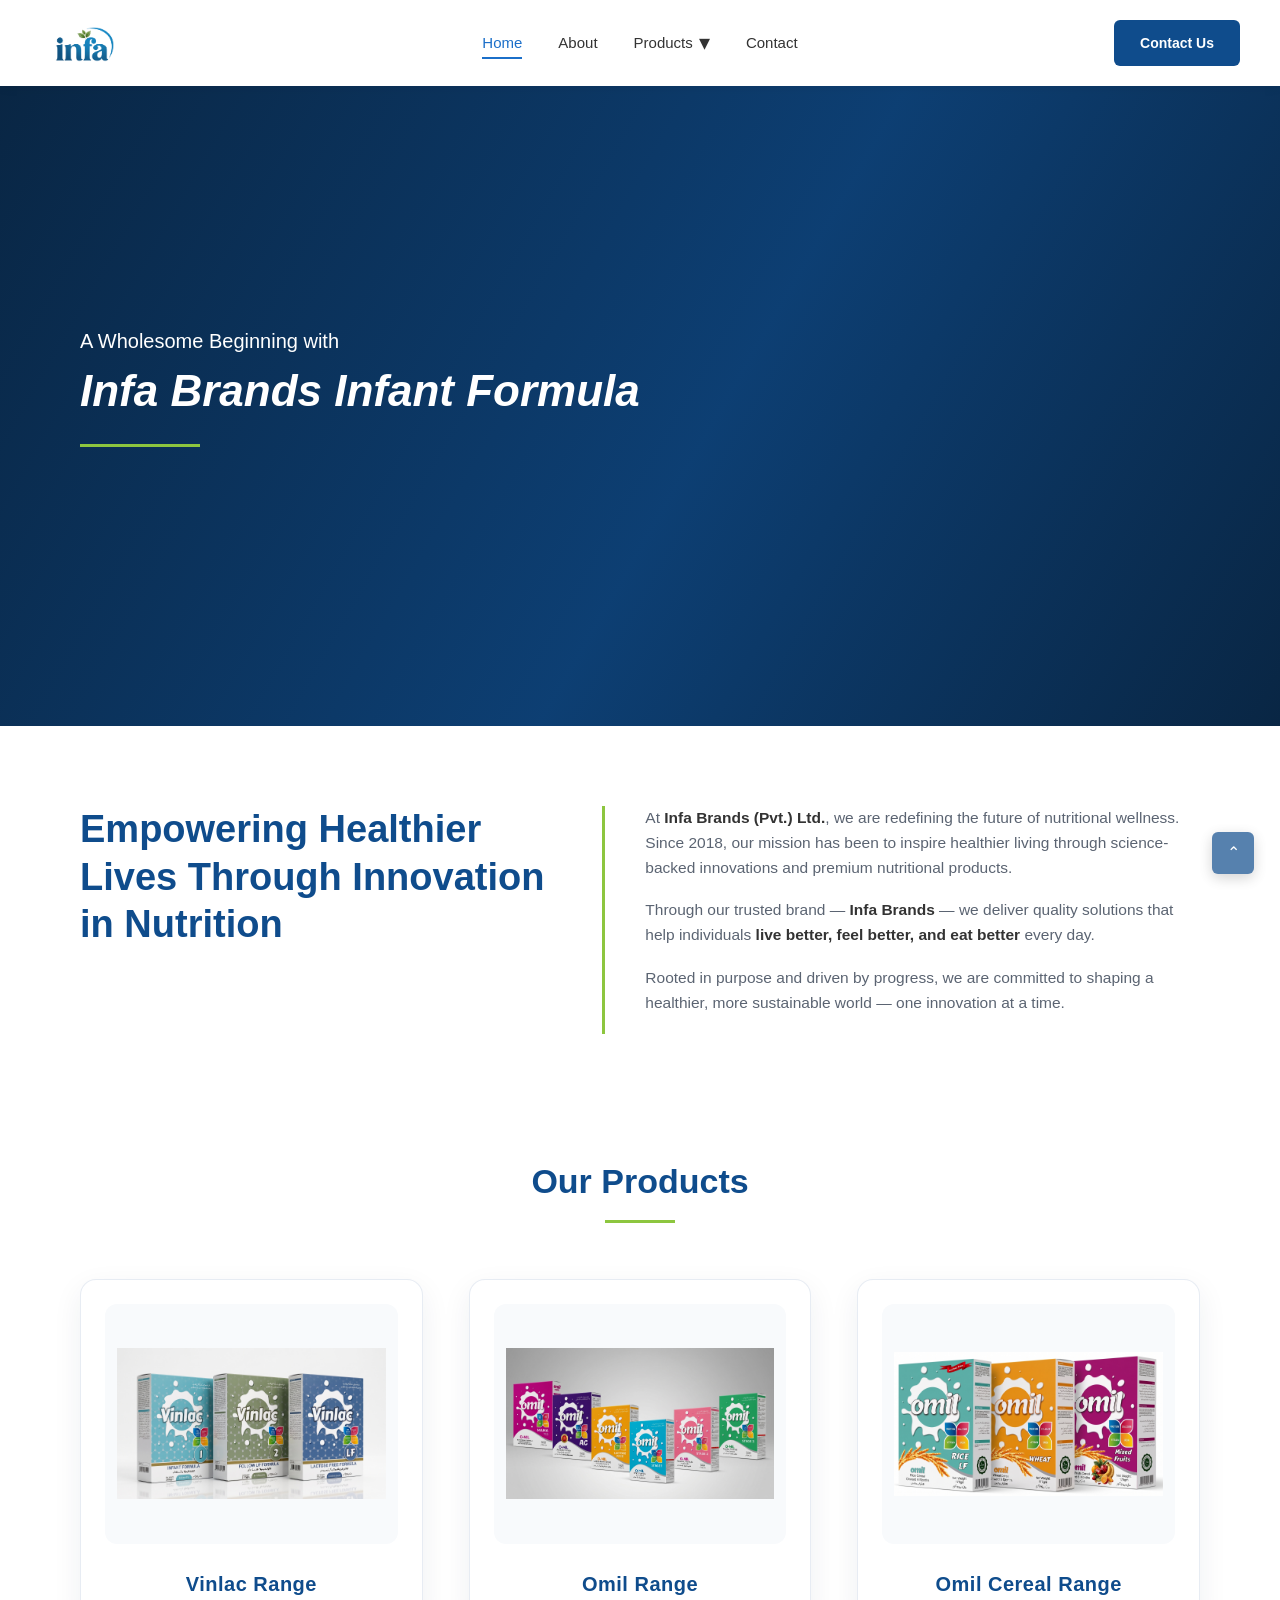
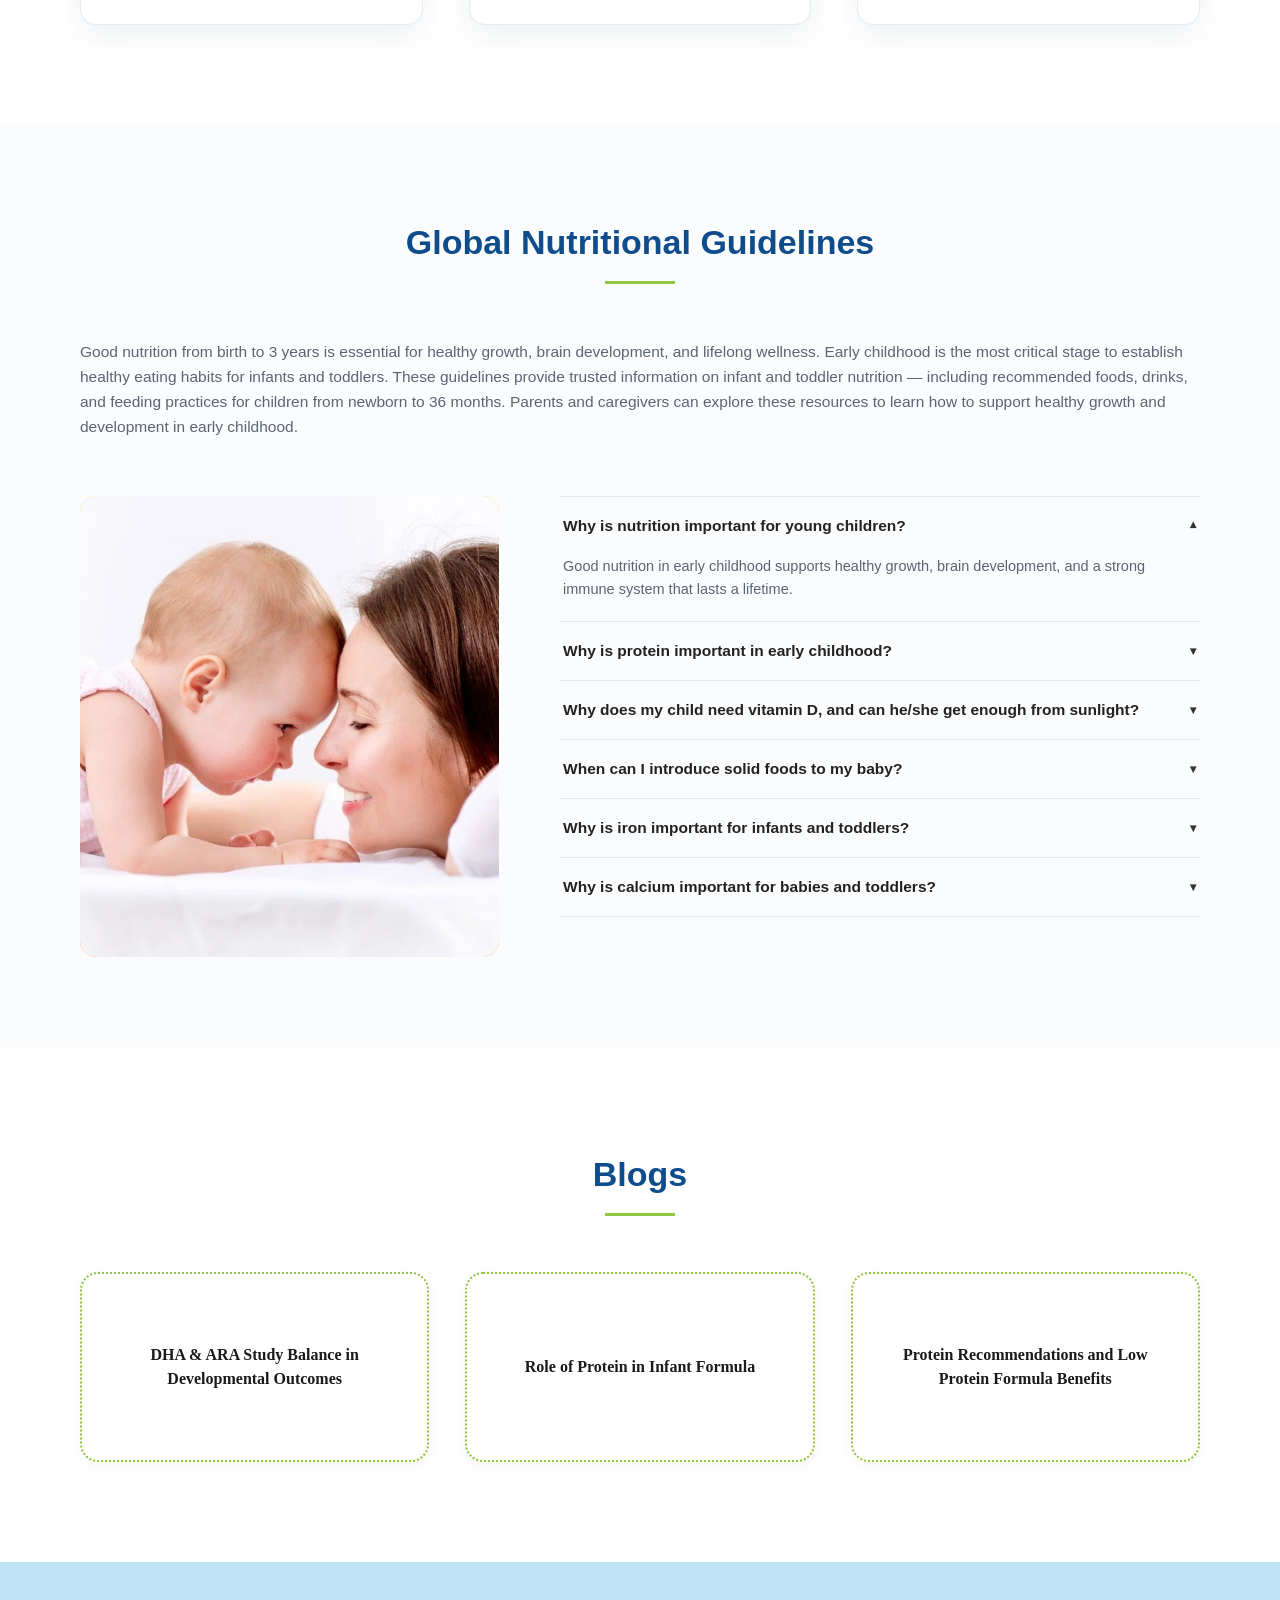
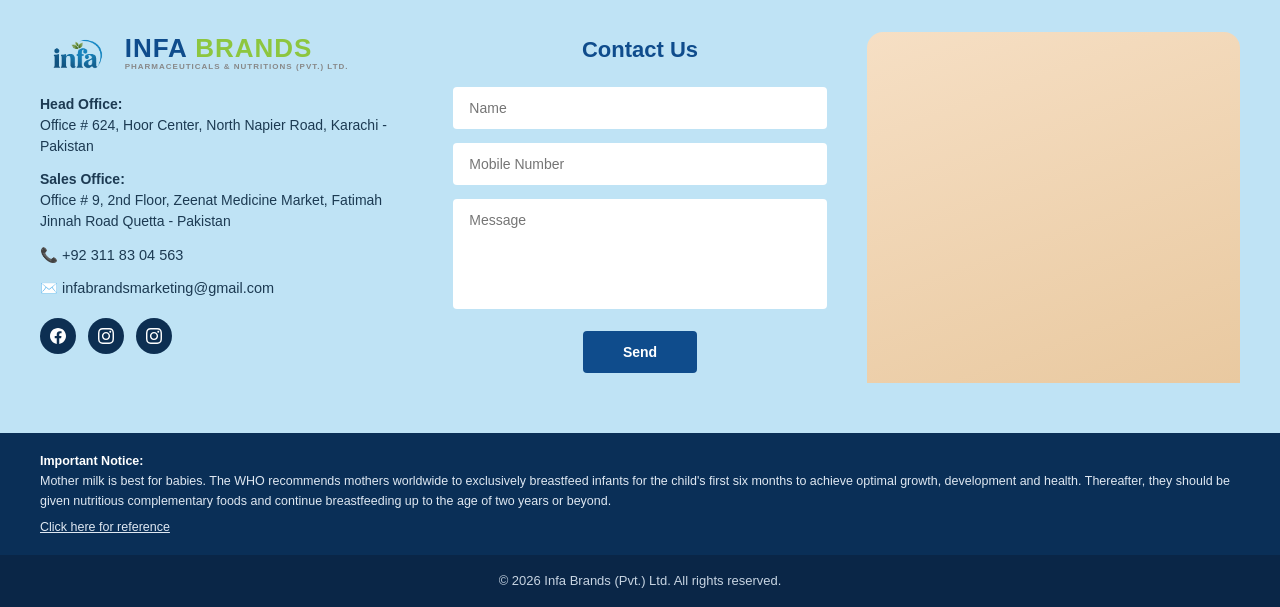
<file: index.html>
<!DOCTYPE html>
<html lang="en">

<head>
    <meta charset="UTF-8">
    <meta name="viewport" content="width=device-width, initial-scale=1.0">
    <title>Infa Brands (Pvt.) Ltd.</title>
    <link rel="stylesheet" href="style.css">
</head>

<body>

    <header>
        <div class="logo">
            <a href="index.html">
                <img src="3_20260909_190954_0002.png" alt="Infa Brands Logo">
            </a>
        </div>
        <nav id="navMenu">
            <ul>
                <li><a href="index.html" class="active">Home</a></li>
                <li><a href="about.html">About</a></li>
                <li class="dropdown">
                    <a href="vinlac-range.html">Products <span class="caret">▾</span></a>
                    <ul class="dropdown-menu">
                        <li><a href="vinlac-range.html">Vinlac Range</a></li>
                        <li><a href="omil-range.html">Omil Range</a></li>
                        <li><a href="omil-cereal-range.html">Omil Cereal Range</a></li>
                    </ul>
                </li>
                <li><a href="contact.html">Contact</a></li>
                <li class="mobile-action-item">
                    <a href="contact.html" class="btn-primary" style="text-decoration:none;">Contact Us</a>
                </li>
            </ul>
        </nav>
        <div class="header-action">
            <a href="contact.html" class="btn-primary" style="text-decoration:none;display:inline-block;">Contact Us</a>
        </div>
        <button class="hamburger-btn" id="hamburgerBtn" aria-label="Toggle navigation menu" aria-expanded="false">
            <span class="bar"></span>
            <span class="bar"></span>
            <span class="bar"></span>
        </button>
    </header>

    <section class="hero">
        <video class="hero-bg-video" autoplay loop muted playsinline>
            <source src="hero-video.mp4" type="video/mp4">
        </video>
        <div class="hero-overlay"></div>
        <div class="hero-content">
            <div class="eyebrow">A Wholesome Beginning with</div>
            <h1>Infa Brands Infant Formula</h1>
            <div class="hero-rule"></div>
        </div>
    </section>

    <section class="empower" id="empower">
        <h2>Empowering Healthier Lives Through Innovation in Nutrition</h2>
        <div class="empower-divider"></div>
        <div>
            <p>At <strong>Infa Brands (Pvt.) Ltd.</strong>, we are redefining the future of
                nutritional wellness. Since 2018, our mission has been to inspire healthier living through
                science-backed innovations and premium nutritional products.</p>
            <p>Through our trusted brand — <strong>Infa Brands</strong> — we deliver quality
                solutions that help individuals <strong>live better, feel better, and eat better</strong> every day.</p>
            <p>Rooted in purpose and driven by progress, we are committed to shaping a healthier, more sustainable world
                — one innovation at a time.</p>
        </div>
    </section>

    <section class="products" id="products">
        <div class="section-head">
            <h2>Our Products</h2>
            <div class="rule"></div>
        </div>
        <div class="product-grid">
            <a href="vinlac-range.html" style="text-decoration:none;color:inherit;display:contents;">
                <div class="product-card" style="cursor:pointer;">
                    <div class="product-img-wrap">
                        <img src="2026-09-09-17-14-46-775.jpg.jpeg" alt="Vinlac Range" class="product-img">
                    </div>
                    <h3>Vinlac Range</h3>
                </div>
            </a>
            <a href="omil-range.html" style="text-decoration:none;color:inherit;display:contents;">
                <div class="product-card" style="cursor:pointer;">
                    <div class="product-img-wrap">
                        <img src="2026-09-09-17-26-59-496.jpg.jpeg" alt="Omil Range" class="product-img">
                    </div>
                    <h3>Omil Range</h3>
                </div>
            </a>
            <a href="omil-cereal-range.html" style="text-decoration:none;color:inherit;display:contents;">
                <div class="product-card" style="cursor:pointer;">
                    <div class="product-img-wrap">
                        <img src="omil-cereal.jpeg" alt="Omil Cereal Range" class="product-img">
                    </div>
                    <h3>Omil Cereal Range</h3>
                </div>
            </a>
        </div>
    </section>

    <section class="guidelines">
        <div class="section-head">
            <h2>Global Nutritional Guidelines</h2>
            <div class="rule"></div>
        </div>
        <p class="guidelines-intro">Good nutrition from birth to 3 years is essential for healthy growth, brain
            development, and lifelong wellness. Early childhood is the most critical stage to establish healthy eating
            habits for infants and toddlers. These guidelines provide trusted information on infant and toddler
            nutrition — including recommended foods, drinks, and feeding practices for children from newborn to 36
            months. Parents and caregivers can explore these resources to learn how to support healthy growth and
            development in early childhood.</p>
        <div class="guidelines-body">
            <div class="baby-illustration">
                <img src="mother-baby-photo.png" alt="Mother and baby" style="width:100%;height:100%;object-fit:cover;border-radius:16px;display:block;">
            </div>
            <div class="faq">
                <div class="faq-item open">
                    <button class="faq-q">Why is nutrition important for young children? <span
                            class="arrow">▾</span></button>
                    <div class="faq-a">
                        <p>Good nutrition in early childhood supports healthy growth, brain development, and a strong
                            immune system that lasts a lifetime.</p>
                    </div>
                </div>
                <div class="faq-item">
                    <button class="faq-q">Why is protein important in early childhood? <span
                            class="arrow">▾</span></button>
                    <div class="faq-a">
                        <p>Protein builds and repairs tissue and supports the rapid muscle and organ growth that happens
                            in the first years of life.</p>
                    </div>
                </div>
                <div class="faq-item">
                    <button class="faq-q">Why does my child need vitamin D, and can he/she get enough from
                        sunlight?<span class="arrow">▾</span></button>
                    <div class="faq-a">
                        <p>Vitamin D helps the body absorb calcium for strong bones. Sunlight alone is often not enough,
                            so a supplement may be recommended.</p>
                    </div>
                </div>
                <div class="faq-item">
                    <button class="faq-q">When can I introduce solid foods to my baby? <span
                            class="arrow">▾</span></button>
                    <div class="faq-a">
                        <p>Most guidelines recommend introducing solid foods around 6 months, alongside continued
                            breastfeeding or formula.</p>
                    </div>
                </div>
                <div class="faq-item">
                    <button class="faq-q">Why is iron important for infants and toddlers? <span
                            class="arrow">▾</span></button>
                    <div class="faq-a">
                        <p>Iron supports healthy brain development and helps prevent anemia during a period of rapid
                            growth.</p>
                    </div>
                </div>
                <div class="faq-item">
                    <button class="faq-q">Why is calcium important for babies and toddlers? <span
                            class="arrow">▾</span></button>
                    <div class="faq-a">
                        <p>Calcium builds strong bones and teeth and supports muscle and nerve function as your child
                            grows.</p>
                    </div>
                </div>
            </div>
        </div>
    </section>

    <section class="blogs" id="blogs">
        <div class="section-head">
            <h2>Blogs</h2>
            <div class="rule"></div>
        </div>
        <div class="blog-grid">
            <div class="blog-card">
                <p>DHA &amp; ARA Study Balance in Developmental Outcomes</p>
            </div>
            <div class="blog-card">
                <p>Role of Protein in Infant Formula</p>
            </div>
            <div class="blog-card">
                <p>Protein Recommendations and Low Protein Formula Benefits</p>
            </div>
        </div>
    </section>

    <section class="contact" id="contact">
        <div class="contact-grid">
            <div class="contact-info">
                <div class="logo">
                    <a href="index.html" style="display:flex;align-items:center;gap:10px;text-decoration:none;">
                        <img src="3_20260909_190954_0002.png" alt="Infa Brands Logo" style="height:42px;width:auto;object-fit:contain;">
                        <div class="logo-text">
                            <div class="name">INFA <span>BRANDS</span></div>
                            <div class="sub">PHARMACEUTICALS &amp; NUTRITIONS (PVT.) LTD.</div>
                        </div>
                    </a>
                </div>
                <p><strong>Head Office:</strong><br>Office # 624, Hoor Center, North Napier Road, Karachi - Pakistan</p>
                <p><strong>Sales Office:</strong><br>Office # 9, 2nd Floor, Zeenat Medicine Market, Fatimah Jinnah Road Quetta - Pakistan</p>
                <div class="line"><a href="tel:+923118304563" style="color:inherit;">📞 +92 311 83 04 563</a></div>
                <div class="line"><a href="mailto:infabrandsmarketing@gmail.com" style="color:inherit;">✉️ infabrandsmarketing@gmail.com</a></div>
                <div class="socials">
                    <a href="https://www.facebook.com/share/1D4p2ntdtL/" target="_blank" rel="noopener noreferrer" title="Facebook" aria-label="Facebook">
                        <svg viewBox="0 0 24 24" width="16" height="16" fill="currentColor"><path d="M24 12.073c0-6.627-5.373-12-12-12s-12 5.373-12 12c0 5.99 4.388 10.954 10.125 11.854v-8.385H7.078v-3.47h3.047V9.43c0-3.007 1.792-4.669 4.533-4.669 1.312 0 2.686.235 2.686.235v2.953H15.83c-1.491 0-1.956.925-1.956 1.874v2.25h3.328l-.532 3.47h-2.796v8.385C19.612 23.027 24 18.062 24 12.073z"/></svg>
                    </a>
                    <a href="https://www.instagram.com/infa_brands?igsh=bGVnMWMzcWs0cmg=" target="_blank" rel="noopener noreferrer" title="Instagram" aria-label="Instagram">
                        <svg viewBox="0 0 24 24" width="16" height="16" fill="currentColor"><path d="M12 2.163c3.204 0 3.584.012 4.85.07 3.252.148 4.771 1.691 4.919 4.919.058 1.265.069 1.645.069 4.849 0 3.205-.012 3.584-.069 4.849-.149 3.225-1.664 4.771-4.919 4.919-1.266.058-1.644.07-4.85.07-3.204 0-3.584-.012-4.849-.07-3.26-.149-4.771-1.699-4.919-4.92-.058-1.265-.07-1.644-.07-4.849 0-3.204.013-3.583.07-4.849.149-3.227 1.664-4.771 4.919-4.919 1.266-.057 1.645-.069 4.849-.069zm0-2.163c-3.259 0-3.667.014-4.947.072-4.358.2-6.78 2.618-6.98 6.98-.059 1.281-.073 1.689-.073 4.948 0 3.259.014 3.668.072 4.948.2 4.358 2.618 6.78 6.98 6.98 1.281.058 1.689.072 4.948.072 3.259 0 3.668-.014 4.948-.072 4.354-.2 6.782-2.618 6.979-6.98.059-1.28.073-1.689.073-4.948 0-3.259-.014-3.667-.072-4.947-.196-4.354-2.617-6.78-6.979-6.98-1.281-.059-1.69-.073-4.949-.073zm0 5.838c-3.403 0-6.162 2.759-6.162 6.162s2.759 6.163 6.162 6.163 6.162-2.759 6.162-6.163c0-3.403-2.759-6.162-6.162-6.162zm0 10.162c-2.209 0-4-1.79-4-4 0-2.209 1.791-4 4-4s4 1.791 4 4c0 2.21-1.791 4-4 4zm6.406-11.845c-.796 0-1.441.645-1.441 1.44s.645 1.44 1.441 1.44c.795 0 1.439-.645 1.439-1.44s-.644-1.44-1.439-1.44z"/></svg>
                    </a>
                    <a href="https://www.instagram.com/infa_brands?igsh=bGVnMWMzcWs0cmg=" target="_blank" rel="noopener noreferrer" title="Instagram" aria-label="Instagram">
                        <svg viewBox="0 0 24 24" width="16" height="16" fill="currentColor"><path d="M12 2.163c3.204 0 3.584.012 4.85.07 3.252.148 4.771 1.691 4.919 4.919.058 1.265.069 1.645.069 4.849 0 3.205-.012 3.584-.069 4.849-.149 3.225-1.664 4.771-4.919 4.919-1.266.058-1.644.07-4.85.07-3.204 0-3.584-.012-4.849-.07-3.26-.149-4.771-1.699-4.919-4.92-.058-1.265-.07-1.644-.07-4.849 0-3.204.013-3.583.07-4.849.149-3.227 1.664-4.771 4.919-4.919 1.266-.057 1.645-.069 4.849-.069zm0-2.163c-3.259 0-3.667.014-4.947.072-4.358.2-6.78 2.618-6.98 6.98-.059 1.281-.073 1.689-.073 4.948 0 3.259.014 3.668.072 4.948.2 4.358 2.618 6.78 6.98 6.98 1.281.058 1.689.072 4.948.072 3.259 0 3.668-.014 4.948-.072 4.354-.2 6.782-2.618 6.979-6.98.059-1.28.073-1.689.073-4.948 0-3.259-.014-3.667-.072-4.947-.196-4.354-2.617-6.78-6.979-6.98-1.281-.059-1.69-.073-4.949-.073zm0 5.838c-3.403 0-6.162 2.759-6.162 6.162s2.759 6.163 6.162 6.163 6.162-2.759 6.162-6.163c0-3.403-2.759-6.162-6.162-6.162zm0 10.162c-2.209 0-4-1.79-4-4 0-2.209 1.791-4 4-4s4 1.791 4 4c0 2.21-1.791 4-4 4zm6.406-11.845c-.796 0-1.441.645-1.441 1.44s.645 1.44 1.441 1.44c.795 0 1.439-.645 1.439-1.44s-.644-1.44-1.439-1.44z"/></svg>
                    </a>
                </div>
            </div>
            <div class="contact-form">
                <h3>Contact Us</h3>
                <form onsubmit="event.preventDefault(); alert('Thank you for contacting Infa Brands! We will get back to you soon.');">
                    <input type="text" placeholder="Name" required>
                    <input type="text" placeholder="Mobile Number" required>
                    <textarea placeholder="Message"></textarea>
                    <button type="submit">Send</button>
                </form>
            </div>
            <div class="contact-hand"></div>
        </div>
    </section>

    <div class="notice">
        <div class="container">
            <div><strong>Important Notice:</strong><br>
                Mother milk is best for babies. The WHO recommends mothers worldwide to exclusively breastfeed infants
                for the child's first six months to achieve optimal growth, development and health. Thereafter, they
                should be given nutritious complementary foods and continue breastfeeding up to the age of two years or
                beyond.</div>
            <a href="#">Click here for reference</a>
        </div>
    </div>
    <div class="copyright">© 2026 Infa Brands (Pvt.) Ltd. All rights reserved.</div>

    <div class="scroll-top">⌃</div>

    <script src="script.js"></script>
</body>

</html>
</file>
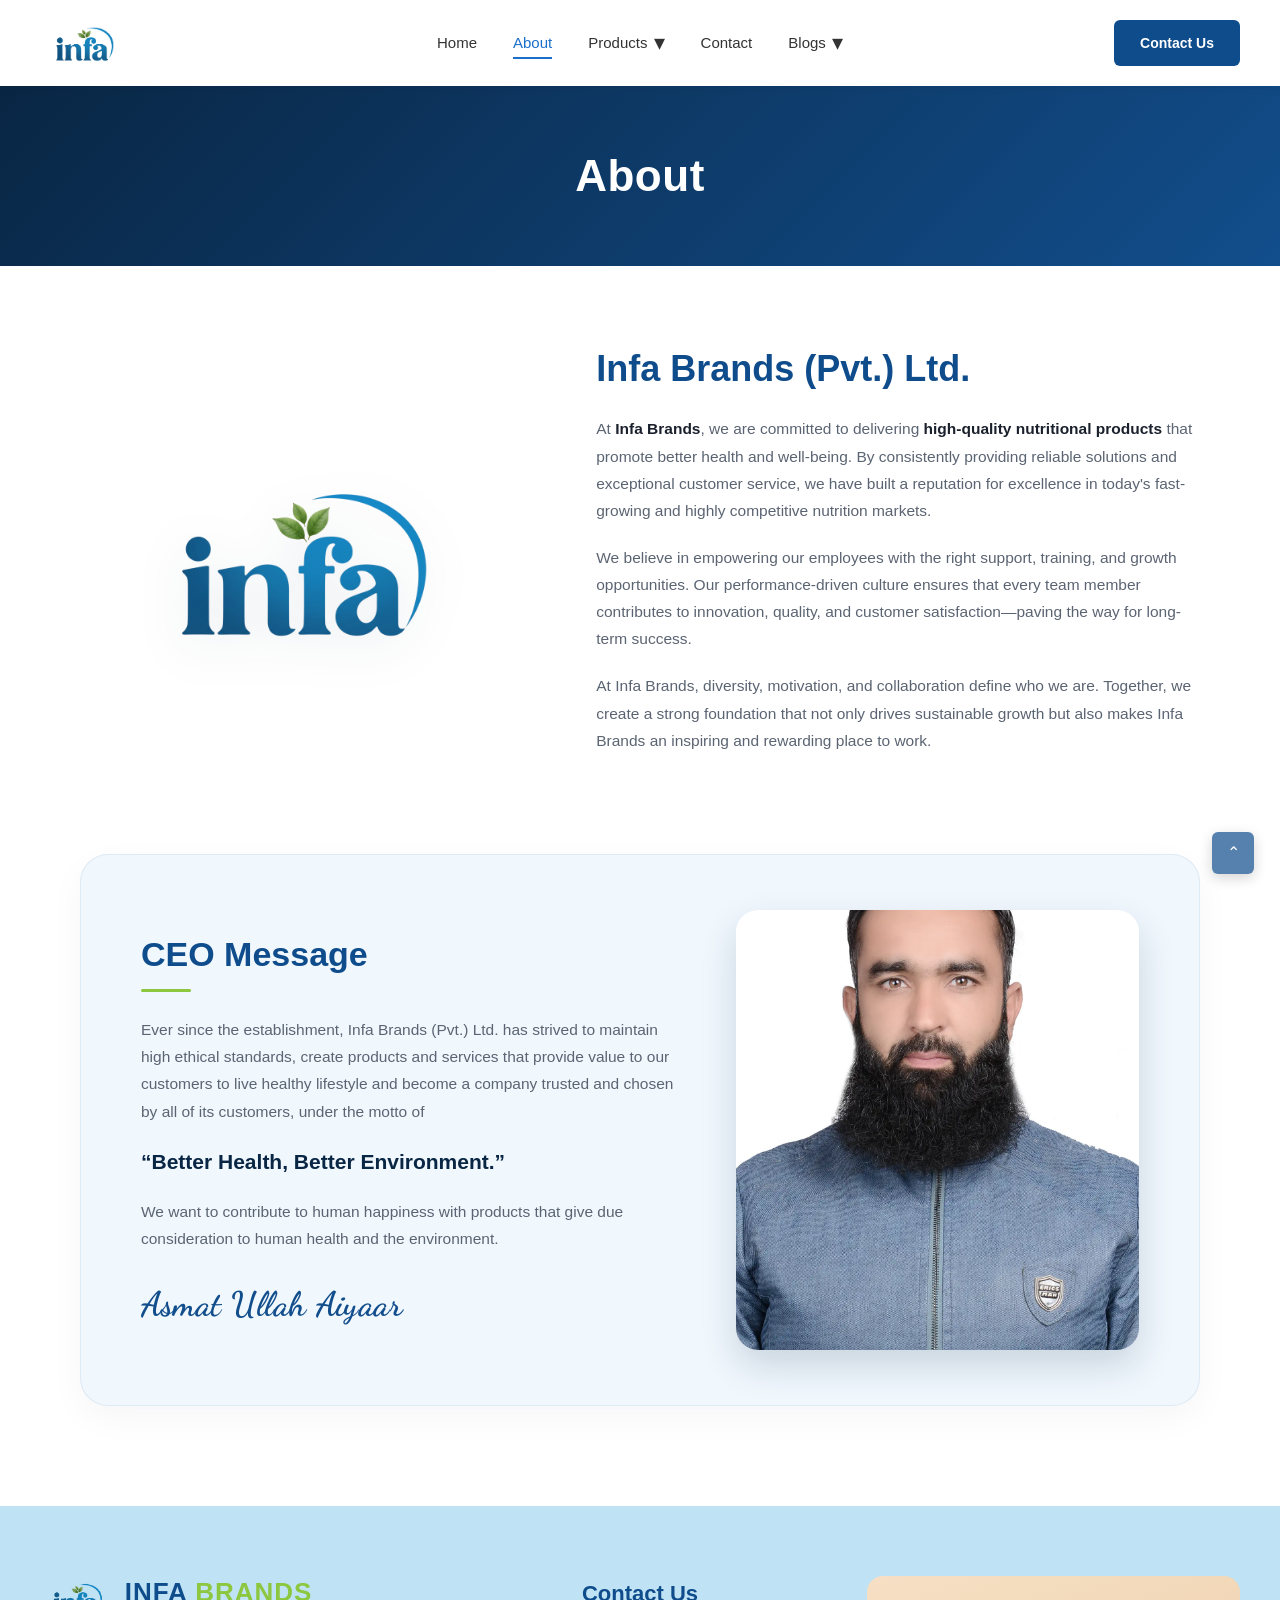
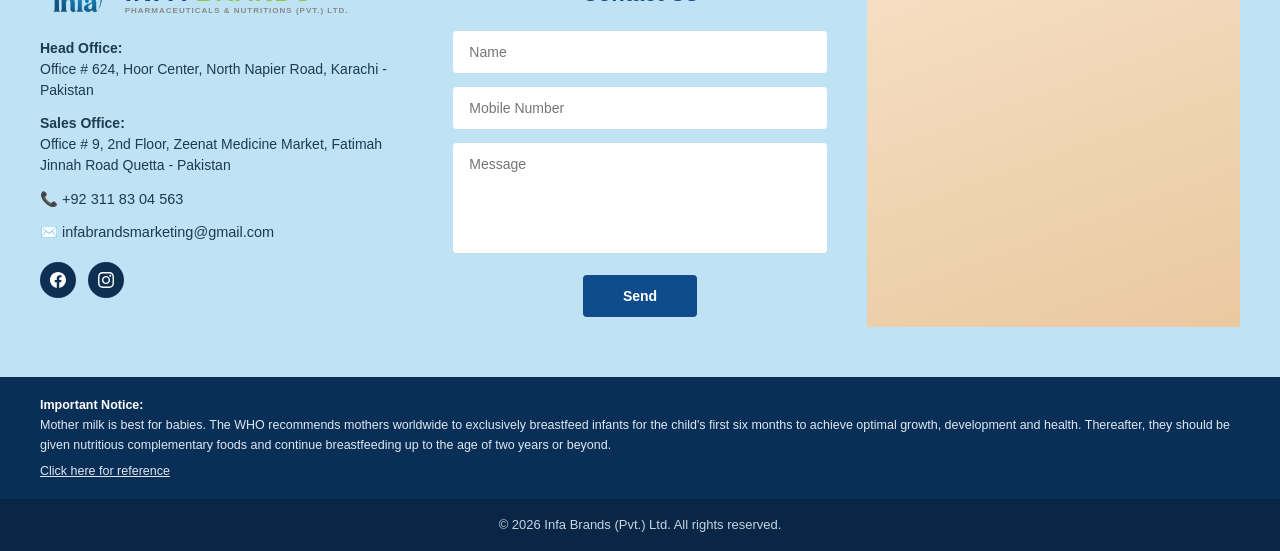
<file: about.html>
<!DOCTYPE html>
<html lang="en">

<head>
    <meta charset="UTF-8">
    <meta name="viewport" content="width=device-width, initial-scale=1.0">
    <title>About - Infa Brands (Pvt.) Ltd.</title>
    <link rel="stylesheet" href="style.css">
    <link rel="preconnect" href="https://fonts.googleapis.com">
    <link rel="preconnect" href="https://fonts.gstatic.com" crossorigin>
    <link href="https://fonts.googleapis.com/css2?family=Dancing+Script:wght@700&display=swap" rel="stylesheet">
</head>

<body>

    <!-- HEADER -->
    <header>
        <div class="logo">
            <a href="index.html">
                <img src="3_20260909_190954_0002.png" alt="Infa Brands Logo">
            </a>
        </div>
        <nav id="navMenu">
            <ul>
                <li><a href="index.html">Home</a></li>
                <li><a href="about.html" class="active">About</a></li>
                <li class="dropdown">
                    <a href="vinlac-range.html">Products <span class="caret">▾</span></a>
                    <ul class="dropdown-menu">
                        <li><a href="vinlac-range.html">Vinlac Range</a></li>
                        <li><a href="omil-range.html">Omil Range</a></li>
                        <li><a href="omil-cereal-range.html">Omil Cereal Range</a></li>
                    </ul>
                </li>
                <li><a href="contact.html">Contact</a></li>
                <li class="dropdown">
                    <a href="dha-ara-study-balance-in-developmental-outcomes.html">Blogs <span class="caret">▾</span></a>
                    <ul class="dropdown-menu blogs-menu">
                        <li><a href="dha-ara-study-balance-in-developmental-outcomes.html">DHA &amp; ARA Study Balance in Developmental Outcomes</a></li>
                        <li><a href="role-of-protein-in-infant-formula.html">Role of Protein in Infant Formula</a></li>
                        <li><a href="protein-recommendations-and-low-protein-formula-benefits.html">Protein Recommendations and Low Protein Formula Benefits</a></li>
                    </ul>
                </li>
                <li class="mobile-action-item">
                    <a href="contact.html" class="btn-primary" style="text-decoration:none;">Contact Us</a>
                </li>
            </ul>
        </nav>
        <div class="header-action">
            <a href="contact.html" class="btn-primary" style="text-decoration:none;display:inline-block;">Contact Us</a>
        </div>
        <button class="hamburger-btn" id="hamburgerBtn" aria-label="Toggle navigation menu" aria-expanded="false">
            <span class="bar"></span>
            <span class="bar"></span>
            <span class="bar"></span>
        </button>
    </header>

    <!-- ABOUT BANNER -->
    <section class="about-header-banner">
        <h1>About</h1>
    </section>

    <!-- COMPANY PROFILE / STORY SECTION -->
    <section class="about-story-section">
        <div class="about-logo-wrapper">
            <img src="3_20260909_190954_0002.png" alt="Infa Brands Logo Emblem">
        </div>
        <div class="about-story-content">
            <h2>Infa Brands (Pvt.) Ltd.</h2>
            <p>At <strong>Infa Brands</strong>, we are committed to delivering <strong>high-quality nutritional products</strong> that promote better health and well-being. By consistently providing reliable solutions and exceptional customer service, we have built a reputation for excellence in today's fast-growing and highly competitive nutrition markets.</p>
            <p>We believe in empowering our employees with the right support, training, and growth opportunities. Our performance-driven culture ensures that every team member contributes to innovation, quality, and customer satisfaction—paving the way for long-term success.</p>
            <p>At Infa Brands, diversity, motivation, and collaboration define who we are. Together, we create a strong foundation that not only drives sustainable growth but also makes Infa Brands an inspiring and rewarding place to work.</p>
        </div>
    </section>

    <!-- CEO MESSAGE SECTION -->
    <section class="about-ceo-section">
        <div class="about-ceo-card">
            <div class="ceo-text-col">
                <h2>CEO Message</h2>
                <div class="ceo-rule"></div>
                <p>Ever since the establishment, Infa Brands (Pvt.) Ltd. has strived to maintain high ethical standards, create products and services that provide value to our customers to live healthy lifestyle and become a company trusted and chosen by all of its customers, under the motto of</p>
                <div class="ceo-quote">“Better Health, Better Environment.”</div>
                <p>We want to contribute to human happiness with products that give due consideration to human health and the environment.</p>
                <div class="ceo-signature">Asmat Ullah Aiyaar</div>
            </div>
            <div class="ceo-img-col">
                <div class="ceo-img-wrapper">
                    <img src="4x6.jpg.webp" alt="CEO Asmat Ullah Aiyaar">
                </div>
            </div>
        </div>
    </section>

    <!-- CONTACT US (ABOVE FOOTER) -->
    <section class="contact" id="contact">
        <div class="contact-grid">
            <div class="contact-info">
                <div class="logo">
                    <a href="index.html" style="display:flex;align-items:center;gap:10px;text-decoration:none;">
                        <img src="3_20260909_190954_0002.png" alt="Infa Brands Logo" style="height:42px;width:auto;object-fit:contain;">
                        <div class="logo-text">
                            <div class="name">INFA <span>BRANDS</span></div>
                            <div class="sub">PHARMACEUTICALS &amp; NUTRITIONS (PVT.) LTD.</div>
                        </div>
                    </a>
                </div>
                <p><strong>Head Office:</strong><br>Office # 624, Hoor Center, North Napier Road, Karachi - Pakistan</p>
                <p><strong>Sales Office:</strong><br>Office # 9, 2nd Floor, Zeenat Medicine Market, Fatimah Jinnah Road Quetta - Pakistan</p>
                <div class="line"><a href="tel:+923118304563" style="color:inherit;">📞 +92 311 83 04 563</a></div>
                <div class="line"><a href="mailto:infabrandsmarketing@gmail.com" style="color:inherit;">✉️ infabrandsmarketing@gmail.com</a></div>
                <div class="socials">
                    <a href="https://www.facebook.com/share/1D4p2ntdtL/" target="_blank" rel="noopener noreferrer" title="Facebook" aria-label="Facebook">
                        <svg viewBox="0 0 24 24" width="16" height="16" fill="currentColor"><path d="M24 12.073c0-6.627-5.373-12-12-12s-12 5.373-12 12c0 5.99 4.388 10.954 10.125 11.854v-8.385H7.078v-3.47h3.047V9.43c0-3.007 1.792-4.669 4.533-4.669 1.312 0 2.686.235 2.686.235v2.953H15.83c-1.491 0-1.956.925-1.956 1.874v2.25h3.328l-.532 3.47h-2.796v8.385C19.612 23.027 24 18.062 24 12.073z"/></svg>
                    </a>
                    <a href="https://www.instagram.com/infa_brands?igsh=bGVnMWMzcWs0cmg=" target="_blank" rel="noopener noreferrer" title="Instagram" aria-label="Instagram">
                        <svg viewBox="0 0 24 24" width="16" height="16" fill="currentColor"><path d="M12 2.163c3.204 0 3.584.012 4.85.07 3.252.148 4.771 1.691 4.919 4.919.058 1.265.069 1.645.069 4.849 0 3.205-.012 3.584-.069 4.849-.149 3.225-1.664 4.771-4.919 4.919-1.266.058-1.644.07-4.85.07-3.204 0-3.584-.012-4.849-.07-3.26-.149-4.771-1.699-4.919-4.92-.058-1.265-.07-1.644-.07-4.849 0-3.204.013-3.583.07-4.849.149-3.227 1.664-4.771 4.919-4.919 1.266-.057 1.645-.069 4.849-.069zm0-2.163c-3.259 0-3.667.014-4.947.072-4.358.2-6.78 2.618-6.98 6.98-.059 1.281-.073 1.689-.073 4.948 0 3.259.014 3.668.072 4.948.2 4.358 2.618 6.78 6.98 6.98 1.281.058 1.689.072 4.948.072 3.259 0 3.668-.014 4.948-.072 4.354-.2 6.782-2.618 6.979-6.98.059-1.28.073-1.689.073-4.948 0-3.259-.014-3.667-.072-4.947-.196-4.354-2.617-6.78-6.979-6.98-1.281-.059-1.69-.073-4.949-.073zm0 5.838c-3.403 0-6.162 2.759-6.162 6.162s2.759 6.163 6.162 6.163 6.162-2.759 6.162-6.163c0-3.403-2.759-6.162-6.162-6.162zm0 10.162c-2.209 0-4-1.79-4-4 0-2.209 1.791-4 4-4s4 1.791 4 4c0 2.21-1.791 4-4 4zm6.406-11.845c-.796 0-1.441.645-1.441 1.44s.645 1.44 1.441 1.44c.795 0 1.439-.645 1.439-1.44s-.644-1.44-1.439-1.44z"/></svg>
                    </a>
                </div>
            </div>
            <div class="contact-form">
                <h3>Contact Us</h3>
                <form onsubmit="event.preventDefault(); alert('Thank you for contacting Infa Brands! We will get back to you soon.');">
                    <input type="text" placeholder="Name" required>
                    <input type="text" placeholder="Mobile Number" required>
                    <textarea placeholder="Message"></textarea>
                    <button type="submit">Send</button>
                </form>
            </div>
            <div class="contact-hand"></div>
        </div>
    </section>

    <!-- FOOTER NOTICE -->
    <div class="notice">
        <div class="container">
            <div><strong>Important Notice:</strong><br>
                Mother milk is best for babies. The WHO recommends mothers worldwide to exclusively breastfeed infants
                for the child's first six months to achieve optimal growth, development and health. Thereafter, they
                should be given nutritious complementary foods and continue breastfeeding up to the age of two years or
                beyond.</div>
            <a href="#">Click here for reference</a>
        </div>
    </div>

    <!-- COPYRIGHT -->
    <div class="copyright">© 2026 Infa Brands (Pvt.) Ltd. All rights reserved.</div>

    <div class="scroll-top">⌃</div>

    <script src="script.js"></script>
</body>

</html>
</file>
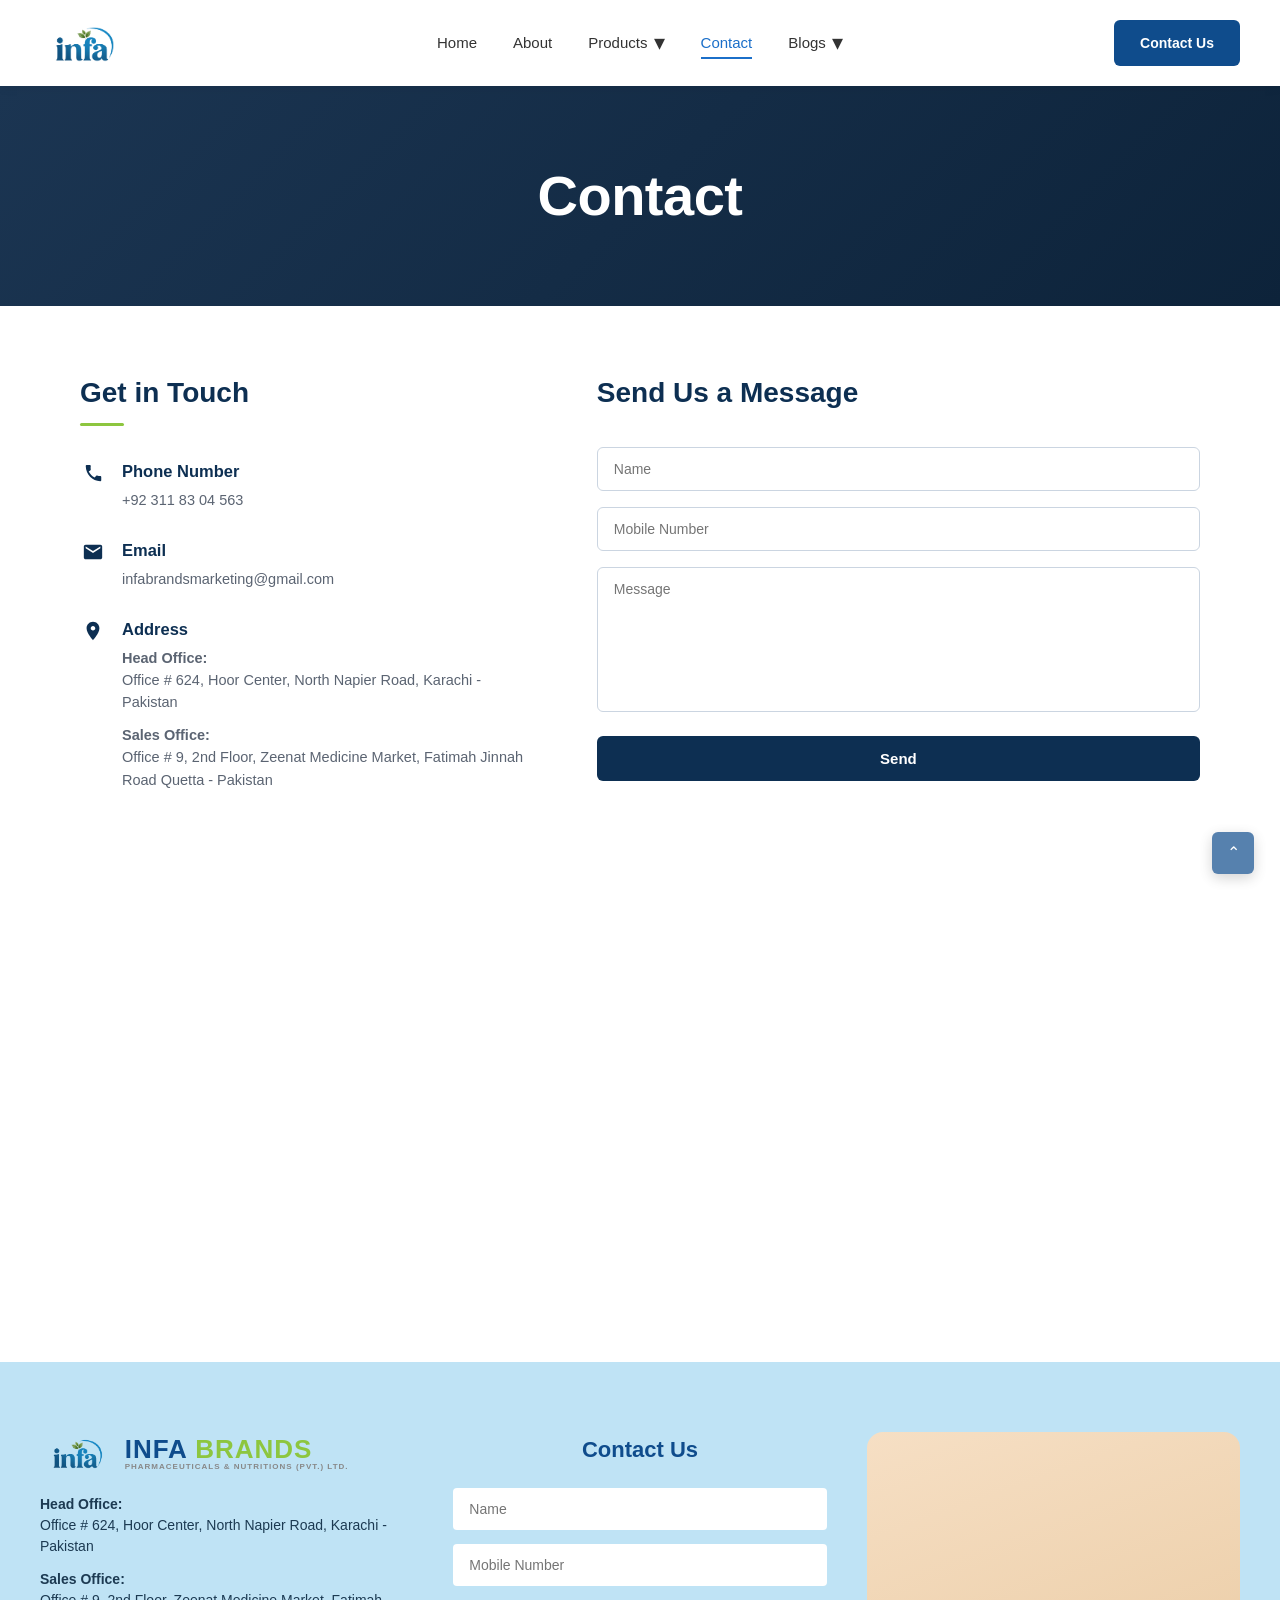
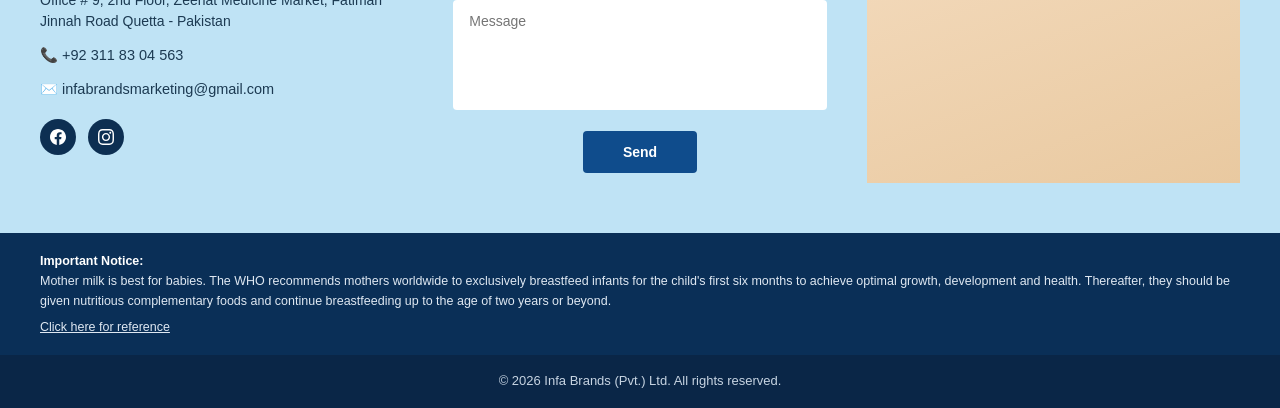
<file: contact.html>
<!DOCTYPE html>
<html lang="en">

<head>
    <meta charset="UTF-8">
    <meta name="viewport" content="width=device-width, initial-scale=1.0">
    <title>Contact - Infa Brands (Pvt.) Ltd.</title>
    <link rel="stylesheet" href="style.css">
</head>

<body>

    <!-- HEADER -->
    <header>
        <div class="logo">
            <a href="index.html">
                <img src="3_20260909_190954_0002.png" alt="Infa Brands Logo">
            </a>
        </div>
        <nav id="navMenu">
            <ul>
                <li><a href="index.html">Home</a></li>
                <li><a href="about.html">About</a></li>
                <li class="dropdown">
                    <a href="vinlac-range.html">Products <span class="caret">▾</span></a>
                    <ul class="dropdown-menu">
                        <li><a href="vinlac-range.html">Vinlac Range</a></li>
                        <li><a href="omil-range.html">Omil Range</a></li>
                        <li><a href="omil-cereal-range.html">Omil Cereal Range</a></li>
                    </ul>
                </li>
                <li><a href="contact.html" class="active">Contact</a></li>
                <li class="dropdown">
                    <a href="dha-ara-study-balance-in-developmental-outcomes.html">Blogs <span class="caret">▾</span></a>
                    <ul class="dropdown-menu blogs-menu">
                        <li><a href="dha-ara-study-balance-in-developmental-outcomes.html">DHA &amp; ARA Study Balance in Developmental Outcomes</a></li>
                        <li><a href="role-of-protein-in-infant-formula.html">Role of Protein in Infant Formula</a></li>
                        <li><a href="protein-recommendations-and-low-protein-formula-benefits.html">Protein Recommendations and Low Protein Formula Benefits</a></li>
                    </ul>
                </li>
                <li class="mobile-action-item">
                    <a href="contact.html" class="btn-primary" style="text-decoration:none;">Contact Us</a>
                </li>
            </ul>
        </nav>
        <div class="header-action">
            <a href="contact.html" class="btn-primary" style="text-decoration:none;display:inline-block;">Contact Us</a>
        </div>
        <button class="hamburger-btn" id="hamburgerBtn" aria-label="Toggle navigation menu" aria-expanded="false">
            <span class="bar"></span>
            <span class="bar"></span>
            <span class="bar"></span>
        </button>
    </header>

    <!-- CONTACT BANNER -->
    <section class="contact-header-banner">
        <h1>Contact</h1>
    </section>

    <!-- TWO-COLUMN GET IN TOUCH & SEND US A MESSAGE -->
    <section class="contact-top-container">
        <!-- LEFT COLUMN: GET IN TOUCH -->
        <div class="get-in-touch-col">
            <h2>Get in Touch</h2>
            <div class="green-bar"></div>

            <div class="touch-item">
                <div class="touch-icon">
                    <svg viewBox="0 0 24 24" width="22" height="22" fill="#0d2f52"><path d="M20.01 15.38c-1.23 0-2.42-.2-3.53-.56a.977.977 0 00-1.01.24l-1.57 1.97c-2.83-1.44-5.15-3.75-6.59-6.59l1.97-1.57c.28-.27.36-.66.25-1.01A11.36 11.36 0 019.56 4.3a.99.99 0 00-1-.99H5.06a.99.99 0 00-.99 1C4.44 13.9 11.1 20.56 20 20.93a.99.99 0 001-.99v-3.56a.99.99 0 00-.99-1z"/></svg>
                </div>
                <div class="touch-content">
                    <h4>Phone Number</h4>
                    <p><a href="tel:+923118304563">+92 311 83 04 563</a></p>
                </div>
            </div>

            <div class="touch-item">
                <div class="touch-icon">
                    <svg viewBox="0 0 24 24" width="22" height="22" fill="#0d2f52"><path d="M20 4H4c-1.1 0-1.99.9-1.99 2L2 18c0 1.1.9 2 2 2h16c1.1 0 2-.9 2-2V6c0-1.1-.9-2-2-2zm0 4l-8 5-8-5V6l8 5 8-5v2z"/></svg>
                </div>
                <div class="touch-content">
                    <h4>Email</h4>
                    <p><a href="mailto:infabrandsmarketing@gmail.com">infabrandsmarketing@gmail.com</a></p>
                </div>
            </div>

            <div class="touch-item">
                <div class="touch-icon">
                    <svg viewBox="0 0 24 24" width="22" height="22" fill="#0d2f52"><path d="M12 2C8.13 2 5 5.13 5 9c0 5.25 7 13 7 13s7-7.75 7-13c0-3.87-3.13-7-7-7zm0 9.5c-1.38 0-2.5-1.12-2.5-2.5s1.12-2.5 2.5-2.5 2.5 1.12 2.5 2.5-1.12 2.5-2.5 2.5z"/></svg>
                </div>
                <div class="touch-content">
                    <h4>Address</h4>
                    <p><strong>Head Office:</strong><br>Office # 624, Hoor Center, North Napier Road, Karachi - Pakistan</p>
                    <p style="margin-top:10px;"><strong>Sales Office:</strong><br>Office # 9, 2nd Floor, Zeenat Medicine Market, Fatimah Jinnah Road Quetta - Pakistan</p>
                </div>
            </div>
        </div>

        <!-- RIGHT COLUMN: SEND US A MESSAGE -->
        <div class="send-message-col">
            <h2>Send Us a Message</h2>
            <form onsubmit="event.preventDefault(); alert('Thank you! Your message has been sent successfully to Infa Brands.'); this.reset();">
                <input type="text" class="form-input" placeholder="Name" required>
                <input type="text" class="form-input" placeholder="Mobile Number" required>
                <textarea class="form-textarea" placeholder="Message"></textarea>
                <button type="submit" class="btn-send-full">Send</button>
            </form>
        </div>
    </section>

    <!-- GOOGLE MAP SECTION -->
    <section class="map-wrapper">
        <iframe src="https://maps.google.com/maps?q=North+Napier+Road,+Karachi,+Pakistan&t=&z=15&ie=UTF8&iwloc=&output=embed" title="Infa Brands Office Location" loading="lazy"></iframe>
    </section>

    <!-- BOTTOM CONTACT SECTION -->
    <section class="contact" id="contact">
        <div class="contact-grid">
            <div class="contact-info">
                <div class="logo">
                    <a href="index.html" style="display:flex;align-items:center;gap:10px;text-decoration:none;">
                        <img src="3_20260909_190954_0002.png" alt="Infa Brands Logo" style="height:42px;width:auto;object-fit:contain;">
                        <div class="logo-text">
                            <div class="name">INFA <span>BRANDS</span></div>
                            <div class="sub">PHARMACEUTICALS &amp; NUTRITIONS (PVT.) LTD.</div>
                        </div>
                    </a>
                </div>
                <p><strong>Head Office:</strong><br>Office # 624, Hoor Center, North Napier Road, Karachi - Pakistan</p>
                <p><strong>Sales Office:</strong><br>Office # 9, 2nd Floor, Zeenat Medicine Market, Fatimah Jinnah Road Quetta - Pakistan</p>
                <div class="line"><a href="tel:+923118304563" style="color:inherit;">📞 +92 311 83 04 563</a></div>
                <div class="line"><a href="mailto:infabrandsmarketing@gmail.com" style="color:inherit;">✉️ infabrandsmarketing@gmail.com</a></div>
                <div class="socials">
                    <a href="https://www.facebook.com/share/1D4p2ntdtL/" target="_blank" rel="noopener noreferrer" title="Facebook" aria-label="Facebook">
                        <svg viewBox="0 0 24 24" width="16" height="16" fill="currentColor"><path d="M24 12.073c0-6.627-5.373-12-12-12s-12 5.373-12 12c0 5.99 4.388 10.954 10.125 11.854v-8.385H7.078v-3.47h3.047V9.43c0-3.007 1.792-4.669 4.533-4.669 1.312 0 2.686.235 2.686.235v2.953H15.83c-1.491 0-1.956.925-1.956 1.874v2.25h3.328l-.532 3.47h-2.796v8.385C19.612 23.027 24 18.062 24 12.073z"/></svg>
                    </a>
                    <a href="https://www.instagram.com/infa_brands?igsh=bGVnMWMzcWs0cmg=" target="_blank" rel="noopener noreferrer" title="Instagram" aria-label="Instagram">
                        <svg viewBox="0 0 24 24" width="16" height="16" fill="currentColor"><path d="M12 2.163c3.204 0 3.584.012 4.85.07 3.252.148 4.771 1.691 4.919 4.919.058 1.265.069 1.645.069 4.849 0 3.205-.012 3.584-.069 4.849-.149 3.225-1.664 4.771-4.919 4.919-1.266.058-1.644.07-4.85.07-3.204 0-3.584-.012-4.849-.07-3.26-.149-4.771-1.699-4.919-4.92-.058-1.265-.07-1.644-.07-4.849 0-3.204.013-3.583.07-4.849.149-3.227 1.664-4.771 4.919-4.919 1.266-.057 1.645-.069 4.849-.069zm0-2.163c-3.259 0-3.667.014-4.947.072-4.358.2-6.78 2.618-6.98 6.98-.059 1.281-.073 1.689-.073 4.948 0 3.259.014 3.668.072 4.948.2 4.358 2.618 6.78 6.98 6.98 1.281.058 1.689.072 4.948.072 3.259 0 3.668-.014 4.948-.072 4.354-.2 6.782-2.618 6.979-6.98.059-1.28.073-1.689.073-4.948 0-3.259-.014-3.667-.072-4.947-.196-4.354-2.617-6.78-6.979-6.98-1.281-.059-1.69-.073-4.949-.073zm0 5.838c-3.403 0-6.162 2.759-6.162 6.162s2.759 6.163 6.162 6.163 6.162-2.759 6.162-6.163c0-3.403-2.759-6.162-6.162-6.162zm0 10.162c-2.209 0-4-1.79-4-4 0-2.209 1.791-4 4-4s4 1.791 4 4c0 2.21-1.791 4-4 4zm6.406-11.845c-.796 0-1.441.645-1.441 1.44s.645 1.44 1.441 1.44c.795 0 1.439-.645 1.439-1.44s-.644-1.44-1.439-1.44z"/></svg>
                    </a>
                </div>
            </div>
            <div class="contact-form">
                <h3>Contact Us</h3>
                <form onsubmit="event.preventDefault(); alert('Thank you for contacting Infa Brands! We will get back to you soon.');">
                    <input type="text" placeholder="Name" required>
                    <input type="text" placeholder="Mobile Number" required>
                    <textarea placeholder="Message"></textarea>
                    <button type="submit">Send</button>
                </form>
            </div>
            <div class="contact-hand"></div>
        </div>
    </section>

    <!-- FOOTER NOTICE -->
    <div class="notice">
        <div class="container">
            <div><strong>Important Notice:</strong><br>
                Mother milk is best for babies. The WHO recommends mothers worldwide to exclusively breastfeed infants
                for the child's first six months to achieve optimal growth, development and health. Thereafter, they
                should be given nutritious complementary foods and continue breastfeeding up to the age of two years or
                beyond.</div>
            <a href="#">Click here for reference</a>
        </div>
    </div>

    <!-- COPYRIGHT -->
    <div class="copyright">© 2026 Infa Brands (Pvt.) Ltd. All rights reserved.</div>

    <div class="scroll-top">⌃</div>

    <script src="script.js"></script>
</body>

</html>
</file>
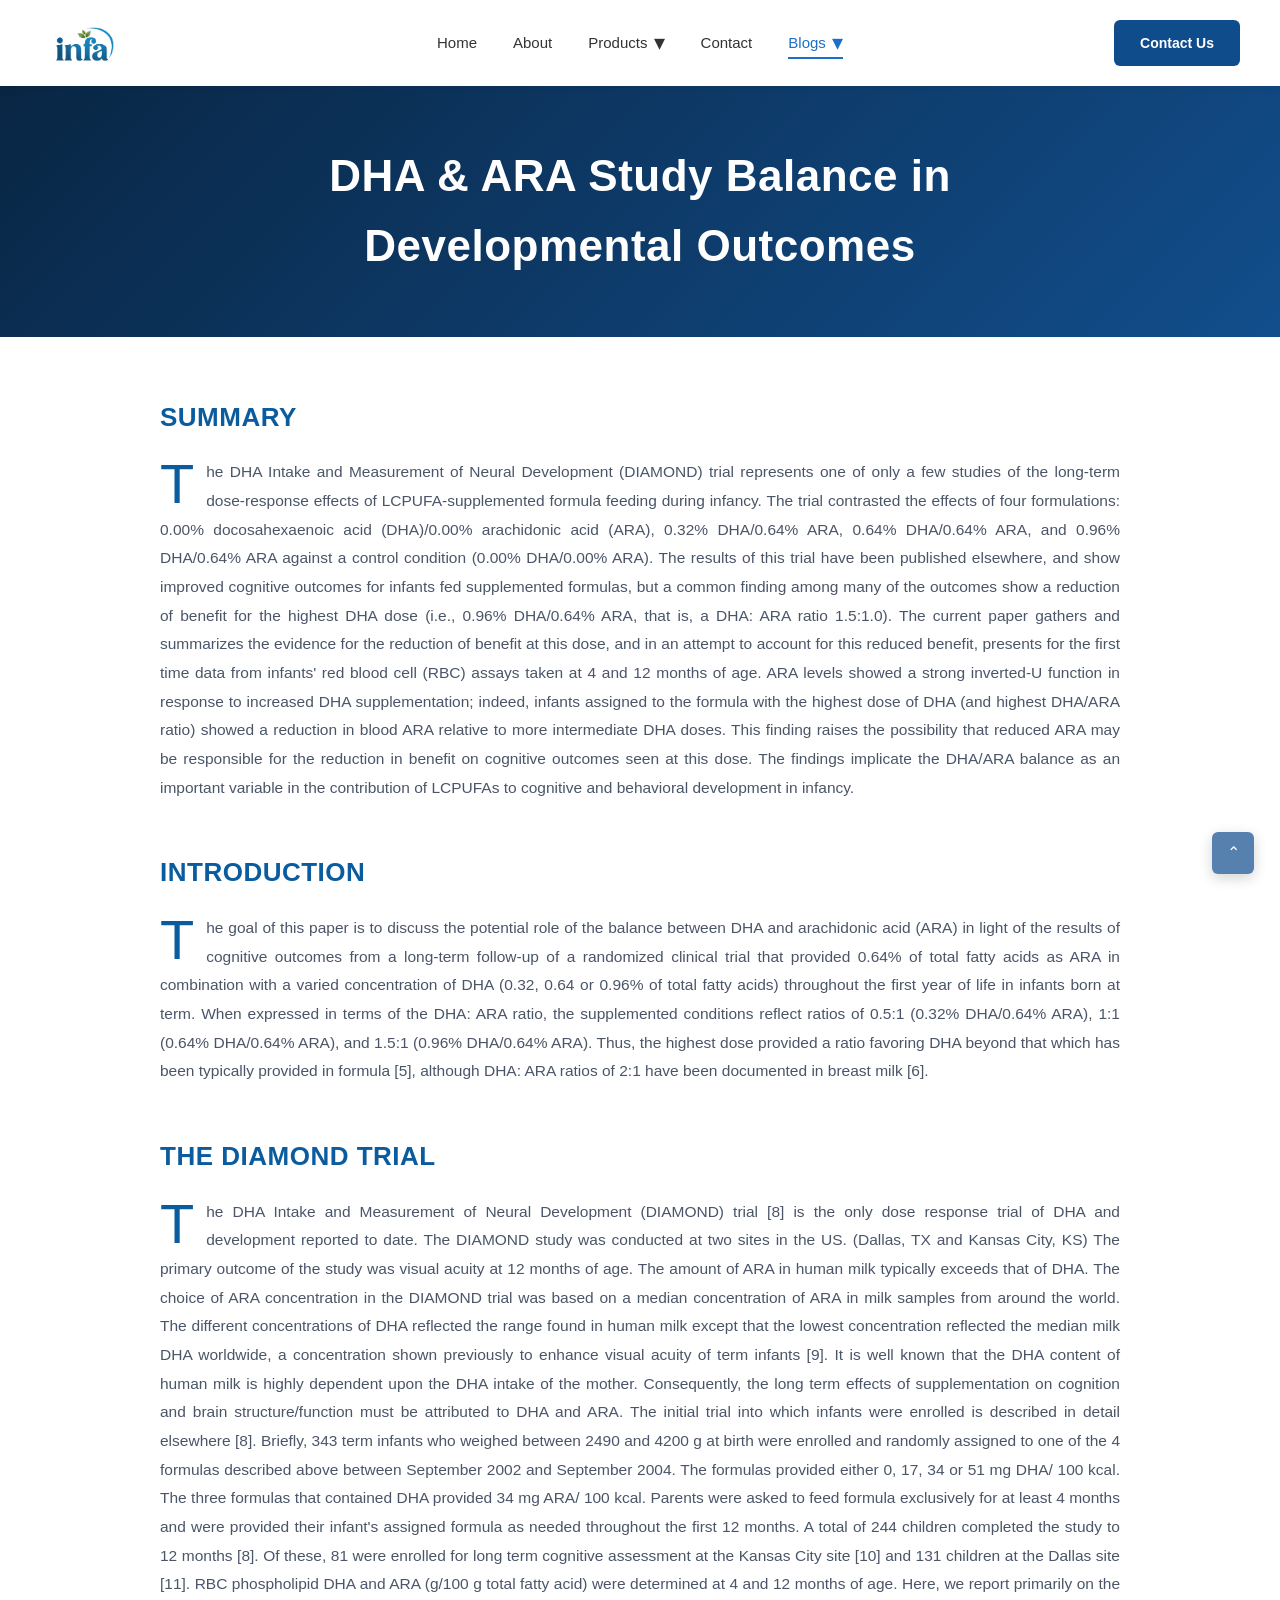
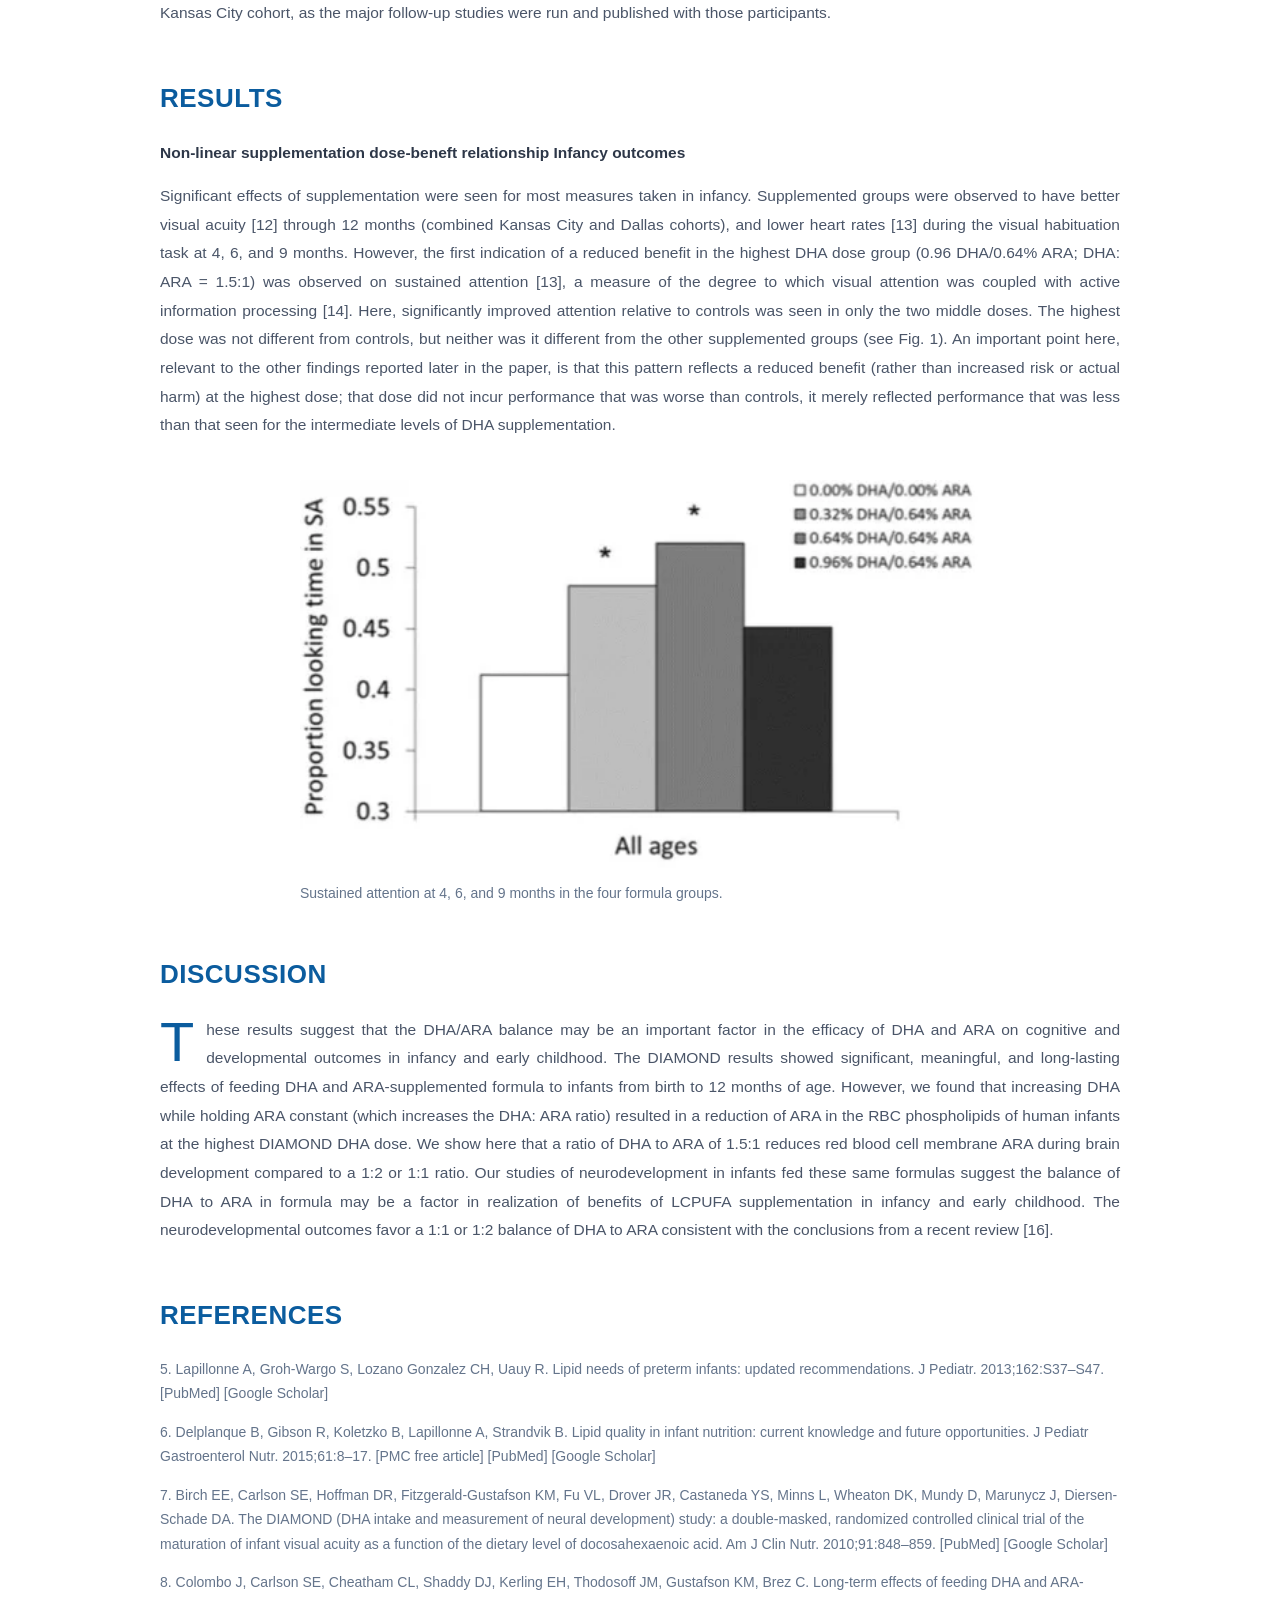
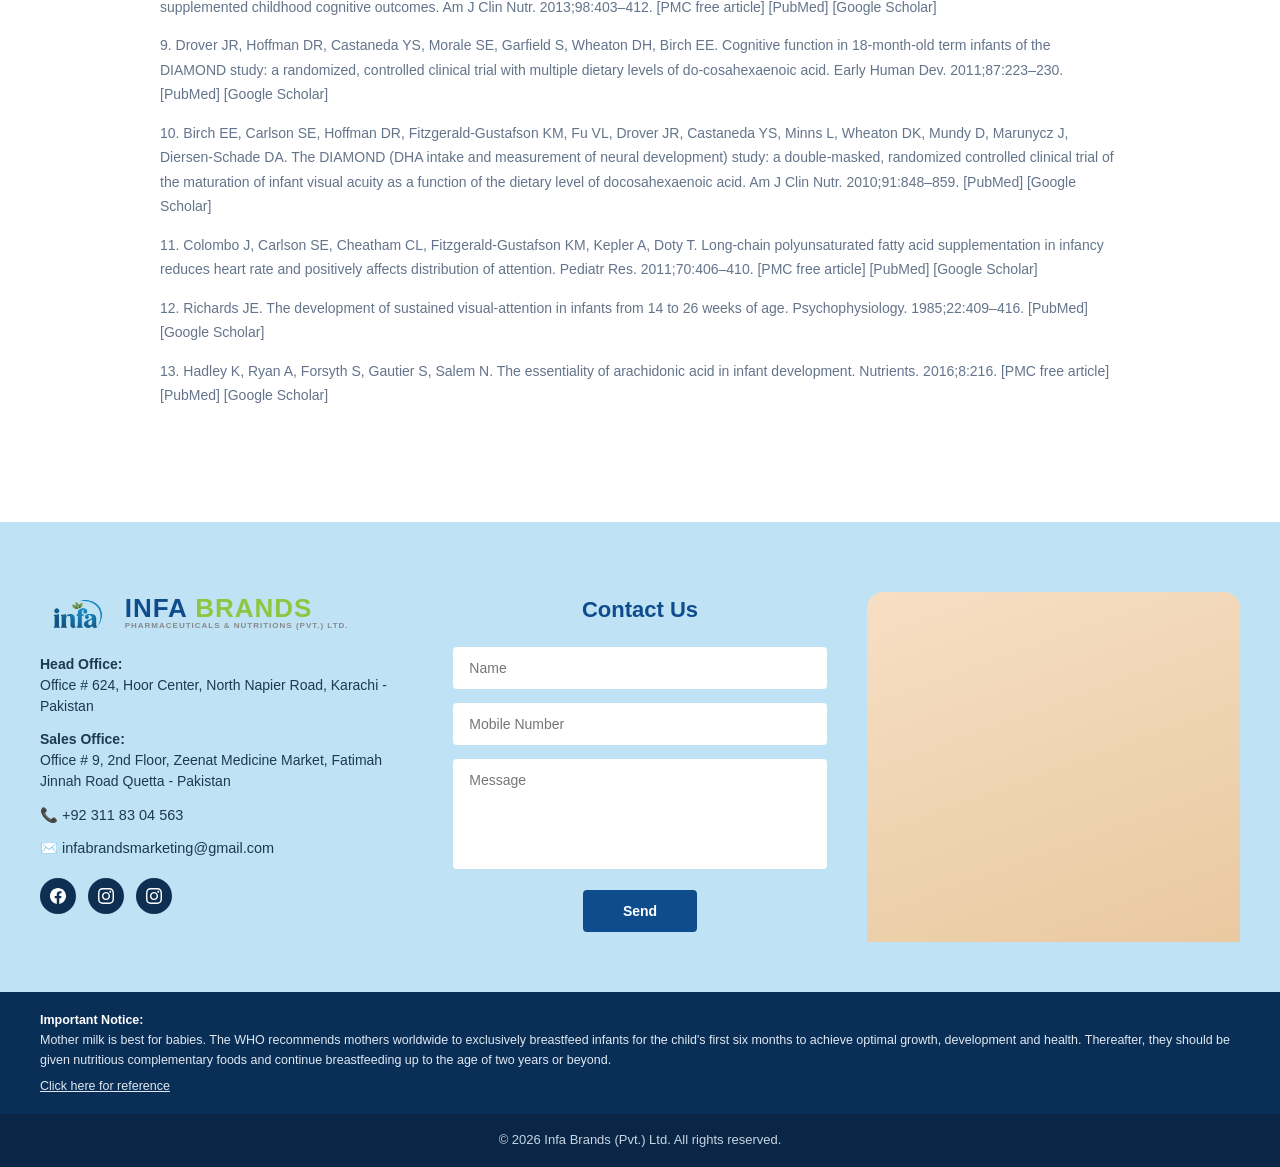
<file: dha-ara-study-balance-in-developmental-outcomes.html>
<!DOCTYPE html>
<html lang="en">

<head>
    <meta charset="UTF-8">
    <meta name="viewport" content="width=device-width, initial-scale=1.0">
    <title>DHA & ARA Study Balance in Developmental Outcomes - Infa Brands (Pvt.) Ltd.</title>
    <link rel="stylesheet" href="style.css">
</head>

<body>

    <!-- HEADER -->
    <header>
        <div class="logo">
            <a href="index.html">
                <img src="3_20260909_190954_0002.png" alt="Infa Brands Logo">
            </a>
        </div>
        <nav id="navMenu">
            <ul>
                <li><a href="index.html">Home</a></li>
                <li><a href="about.html">About</a></li>
                <li class="dropdown">
                    <a href="vinlac-range.html">Products <span class="caret">▾</span></a>
                    <ul class="dropdown-menu">
                        <li><a href="vinlac-range.html">Vinlac Range</a></li>
                        <li><a href="omil-range.html">Omil Range</a></li>
                        <li><a href="omil-cereal-range.html">Omil Cereal Range</a></li>
                    </ul>
                </li>
                <li><a href="contact.html">Contact</a></li>
                <li class="dropdown">
                    <a href="dha-ara-study-balance-in-developmental-outcomes.html" class="active">Blogs <span class="caret">▾</span></a>
                    <ul class="dropdown-menu blogs-menu">
                        <li><a href="dha-ara-study-balance-in-developmental-outcomes.html" class="active">DHA &amp; ARA Study Balance in Developmental Outcomes</a></li>
                        <li><a href="role-of-protein-in-infant-formula.html">Role of Protein in Infant Formula</a></li>
                        <li><a href="protein-recommendations-and-low-protein-formula-benefits.html">Protein Recommendations and Low Protein Formula Benefits</a></li>
                    </ul>
                </li>
                <li class="mobile-action-item">
                    <a href="contact.html" class="btn-primary" style="text-decoration:none;">Contact Us</a>
                </li>
            </ul>
        </nav>
        <div class="header-action">
            <a href="contact.html" class="btn-primary" style="text-decoration:none;display:inline-block;">Contact Us</a>
        </div>
        <button class="hamburger-btn" id="hamburgerBtn" aria-label="Toggle navigation menu" aria-expanded="false">
            <span class="bar"></span>
            <span class="bar"></span>
            <span class="bar"></span>
        </button>
    </header>

    <!-- BANNER -->
    <section class="about-header-banner">
        <h1>DHA &amp; ARA Study Balance in<br>Developmental Outcomes</h1>
    </section>

    <!-- BLOG CONTENT -->
    <section class="blog-article-section">
        <div class="blog-article-container">
            <div class="blog-article-content">

                <h2>SUMMARY</h2>
                <p><span class="blog-drop-cap">T</span>he DHA Intake and Measurement of Neural Development (DIAMOND) trial represents one of only a few studies of the long-term dose-response effects of LCPUFA-supplemented formula feeding during infancy. The trial contrasted the effects of four formulations: 0.00% docosahexaenoic acid (DHA)/0.00% arachidonic acid (ARA), 0.32% DHA/0.64% ARA, 0.64% DHA/0.64% ARA, and 0.96% DHA/0.64% ARA against a control condition (0.00% DHA/0.00% ARA). The results of this trial have been published elsewhere, and show improved cognitive outcomes for infants fed supplemented formulas, but a common finding among many of the outcomes show a reduction of benefit for the highest DHA dose (i.e., 0.96% DHA/0.64% ARA, that is, a DHA: ARA ratio 1.5:1.0). The current paper gathers and summarizes the evidence for the reduction of benefit at this dose, and in an attempt to account for this reduced benefit, presents for the first time data from infants' red blood cell (RBC) assays taken at 4 and 12 months of age. ARA levels showed a strong inverted-U function in response to increased DHA supplementation; indeed, infants assigned to the formula with the highest dose of DHA (and highest DHA/ARA ratio) showed a reduction in blood ARA relative to more intermediate DHA doses. This finding raises the possibility that reduced ARA may be responsible for the reduction in benefit on cognitive outcomes seen at this dose. The findings implicate the DHA/ARA balance as an important variable in the contribution of LCPUFAs to cognitive and behavioral development in infancy.</p>

                <h2>INTRODUCTION</h2>
                <p><span class="blog-drop-cap">T</span>he goal of this paper is to discuss the potential role of the balance between DHA and arachidonic acid (ARA) in light of the results of cognitive outcomes from a long-term follow-up of a randomized clinical trial that provided 0.64% of total fatty acids as ARA in combination with a varied concentration of DHA (0.32, 0.64 or 0.96% of total fatty acids) throughout the first year of life in infants born at term. When expressed in terms of the DHA: ARA ratio, the supplemented conditions reflect ratios of 0.5:1 (0.32% DHA/0.64% ARA), 1:1 (0.64% DHA/0.64% ARA), and 1.5:1 (0.96% DHA/0.64% ARA). Thus, the highest dose provided a ratio favoring DHA beyond that which has been typically provided in formula [5], although DHA: ARA ratios of 2:1 have been documented in breast milk [6].</p>

                <h2>THE DIAMOND TRIAL</h2>
                <p><span class="blog-drop-cap">T</span>he DHA Intake and Measurement of Neural Development (DIAMOND) trial [8] is the only dose response trial of DHA and development reported to date. The DIAMOND study was conducted at two sites in the US. (Dallas, TX and Kansas City, KS) The primary outcome of the study was visual acuity at 12 months of age. The amount of ARA in human milk typically exceeds that of DHA. The choice of ARA concentration in the DIAMOND trial was based on a median concentration of ARA in milk samples from around the world. The different concentrations of DHA reflected the range found in human milk except that the lowest concentration reflected the median milk DHA worldwide, a concentration shown previously to enhance visual acuity of term infants [9]. It is well known that the DHA content of human milk is highly dependent upon the DHA intake of the mother. Consequently, the long term effects of supplementation on cognition and brain structure/function must be attributed to DHA and ARA. The initial trial into which infants were enrolled is described in detail elsewhere [8]. Briefly, 343 term infants who weighed between 2490 and 4200 g at birth were enrolled and randomly assigned to one of the 4 formulas described above between September 2002 and September 2004. The formulas provided either 0, 17, 34 or 51 mg DHA/ 100 kcal. The three formulas that contained DHA provided 34 mg ARA/ 100 kcal. Parents were asked to feed formula exclusively for at least 4 months and were provided their infant's assigned formula as needed throughout the first 12 months. A total of 244 children completed the study to 12 months [8]. Of these, 81 were enrolled for long term cognitive assessment at the Kansas City site [10] and 131 children at the Dallas site [11]. RBC phospholipid DHA and ARA (g/100 g total fatty acid) were determined at 4 and 12 months of age. Here, we report primarily on the Kansas City cohort, as the major follow-up studies were run and published with those participants.</p>

                <h2>RESULTS</h2>
                <p style="font-weight: 600; color: #2d3748; margin-bottom: 14px;">Non-linear supplementation dose-beneft relationship Infancy outcomes</p>
                <p>Significant effects of supplementation were seen for most measures taken in infancy. Supplemented groups were observed to have better visual acuity [12] through 12 months (combined Kansas City and Dallas cohorts), and lower heart rates [13] during the visual habituation task at 4, 6, and 9 months. However, the first indication of a reduced benefit in the highest DHA dose group (0.96 DHA/0.64% ARA; DHA: ARA = 1.5:1) was observed on sustained attention [13], a measure of the degree to which visual attention was coupled with active information processing [14]. Here, significantly improved attention relative to controls was seen in only the two middle doses. The highest dose was not different from controls, but neither was it different from the other supplemented groups (see Fig. 1). An important point here, relevant to the other findings reported later in the paper, is that this pattern reflects a reduced benefit (rather than increased risk or actual harm) at the highest dose; that dose did not incur performance that was worse than controls, it merely reflected performance that was less than that seen for the intermediate levels of DHA supplementation.</p>

                <div class="blog-chart-wrapper">
                    <img src="1-r8htymv1pccz7quujwctnvhbk3ibfnctqu8b4bftwi.webp" alt="DHA & ARA Study Chart - Sustained attention at 4, 6, and 9 months in the four formula groups">
                    <div class="blog-chart-caption">Sustained attention at 4, 6, and 9 months in the four formula groups.</div>
                </div>

                <h2>DISCUSSION</h2>
                <p><span class="blog-drop-cap">T</span>hese results suggest that the DHA/ARA balance may be an important factor in the efficacy of DHA and ARA on cognitive and developmental outcomes in infancy and early childhood. The DIAMOND results showed significant, meaningful, and long-lasting effects of feeding DHA and ARA-supplemented formula to infants from birth to 12 months of age. However, we found that increasing DHA while holding ARA constant (which increases the DHA: ARA ratio) resulted in a reduction of ARA in the RBC phospholipids of human infants at the highest DIAMOND DHA dose. We show here that a ratio of DHA to ARA of 1.5:1 reduces red blood cell membrane ARA during brain development compared to a 1:2 or 1:1 ratio. Our studies of neurodevelopment in infants fed these same formulas suggest the balance of DHA to ARA in formula may be a factor in realization of benefits of LCPUFA supplementation in infancy and early childhood. The neurodevelopmental outcomes favor a 1:1 or 1:2 balance of DHA to ARA consistent with the conclusions from a recent review [16].</p>

                <h2>REFERENCES</h2>
                <div class="blog-references-list">
                    <p>5. Lapillonne A, Groh-Wargo S, Lozano Gonzalez CH, Uauy R. Lipid needs of preterm infants: updated recommendations. J Pediatr. 2013;162:S37–S47. [PubMed] [Google Scholar]</p>
                    <p>6. Delplanque B, Gibson R, Koletzko B, Lapillonne A, Strandvik B. Lipid quality in infant nutrition: current knowledge and future opportunities. J Pediatr Gastroenterol Nutr. 2015;61:8–17. [PMC free article] [PubMed] [Google Scholar]</p>
                    <p>7. Birch EE, Carlson SE, Hoffman DR, Fitzgerald-Gustafson KM, Fu VL, Drover JR, Castaneda YS, Minns L, Wheaton DK, Mundy D, Marunycz J, Diersen-Schade DA. The DIAMOND (DHA intake and measurement of neural development) study: a double-masked, randomized controlled clinical trial of the maturation of infant visual acuity as a function of the dietary level of docosahexaenoic acid. Am J Clin Nutr. 2010;91:848–859. [PubMed] [Google Scholar]</p>
                    <p>8. Colombo J, Carlson SE, Cheatham CL, Shaddy DJ, Kerling EH, Thodosoff JM, Gustafson KM, Brez C. Long-term effects of feeding DHA and ARA-supplemented childhood cognitive outcomes. Am J Clin Nutr. 2013;98:403–412. [PMC free article] [PubMed] [Google Scholar]</p>
                    <p>9. Drover JR, Hoffman DR, Castaneda YS, Morale SE, Garfield S, Wheaton DH, Birch EE. Cognitive function in 18-month-old term infants of the DIAMOND study: a randomized, controlled clinical trial with multiple dietary levels of do-cosahexaenoic acid. Early Human Dev. 2011;87:223–230. [PubMed] [Google Scholar]</p>
                    <p>10. Birch EE, Carlson SE, Hoffman DR, Fitzgerald-Gustafson KM, Fu VL, Drover JR, Castaneda YS, Minns L, Wheaton DK, Mundy D, Marunycz J, Diersen-Schade DA. The DIAMOND (DHA intake and measurement of neural development) study: a double-masked, randomized controlled clinical trial of the maturation of infant visual acuity as a function of the dietary level of docosahexaenoic acid. Am J Clin Nutr. 2010;91:848–859. [PubMed] [Google Scholar]</p>
                    <p>11. Colombo J, Carlson SE, Cheatham CL, Fitzgerald-Gustafson KM, Kepler A, Doty T. Long-chain polyunsaturated fatty acid supplementation in infancy reduces heart rate and positively affects distribution of attention. Pediatr Res. 2011;70:406–410. [PMC free article] [PubMed] [Google Scholar]</p>
                    <p>12. Richards JE. The development of sustained visual-attention in infants from 14 to 26 weeks of age. Psychophysiology. 1985;22:409–416. [PubMed] [Google Scholar]</p>
                    <p>13. Hadley K, Ryan A, Forsyth S, Gautier S, Salem N. The essentiality of arachidonic acid in infant development. Nutrients. 2016;8:216. [PMC free article] [PubMed] [Google Scholar]</p>
                </div>

            </div>
        </div>
    </section>

    <!-- CONTACT SECTION -->
    <section class="contact" id="contact">
        <div class="contact-grid">
            <div class="contact-info">
                <div class="logo">
                    <a href="index.html" style="display:flex;align-items:center;gap:10px;text-decoration:none;">
                        <img src="3_20260909_190954_0002.png" alt="Infa Brands Logo" style="height:42px;width:auto;object-fit:contain;">
                        <div class="logo-text">
                            <div class="name">INFA <span>BRANDS</span></div>
                            <div class="sub">PHARMACEUTICALS &amp; NUTRITIONS (PVT.) LTD.</div>
                        </div>
                    </a>
                </div>
                <p><strong>Head Office:</strong><br>Office # 624, Hoor Center, North Napier Road, Karachi - Pakistan</p>
                <p><strong>Sales Office:</strong><br>Office # 9, 2nd Floor, Zeenat Medicine Market, Fatimah Jinnah Road Quetta - Pakistan</p>
                <div class="line"><a href="tel:+923118304563" style="color:inherit;">📞 +92 311 83 04 563</a></div>
                <div class="line"><a href="mailto:infabrandsmarketing@gmail.com" style="color:inherit;">✉️ infabrandsmarketing@gmail.com</a></div>
                <div class="socials">
                    <a href="https://www.facebook.com/share/1D4p2ntdtL/" target="_blank" rel="noopener noreferrer" title="Facebook" aria-label="Facebook">
                        <svg viewBox="0 0 24 24" width="16" height="16" fill="currentColor"><path d="M24 12.073c0-6.627-5.373-12-12-12s-12 5.373-12 12c0 5.99 4.388 10.954 10.125 11.854v-8.385H7.078v-3.47h3.047V9.43c0-3.007 1.792-4.669 4.533-4.669 1.312 0 2.686.235 2.686.235v2.953H15.83c-1.491 0-1.956.925-1.956 1.874v2.25h3.328l-.532 3.47h-2.796v8.385C19.612 23.027 24 18.062 24 12.073z"/></svg>
                    </a>
                    <a href="https://www.instagram.com/infa_brands?igsh=bGVnMWMzcWs0cmg=" target="_blank" rel="noopener noreferrer" title="Instagram" aria-label="Instagram">
                        <svg viewBox="0 0 24 24" width="16" height="16" fill="currentColor"><path d="M12 2.163c3.204 0 3.584.012 4.85.07 3.252.148 4.771 1.691 4.919 4.919.058 1.265.069 1.645.069 4.849 0 3.205-.012 3.584-.069 4.849-.149 3.225-1.664 4.771-4.919 4.919-1.266.058-1.644.07-4.85.07-3.204 0-3.584-.012-4.849-.07-3.26-.149-4.771-1.699-4.919-4.92-.058-1.265-.07-1.644-.07-4.849 0-3.204.013-3.583.07-4.849.149-3.227 1.664-4.771 4.919-4.919 1.266-.057 1.645-.069 4.849-.069zm0-2.163c-3.259 0-3.667.014-4.947.072-4.358.2-6.78 2.618-6.98 6.98-.059 1.281-.073 1.689-.073 4.948 0 3.259.014 3.668.072 4.948.2 4.358 2.618 6.78 6.98 6.98 1.281.058 1.689.072 4.948.072 3.259 0 3.668-.014 4.948-.072 4.354-.2 6.782-2.618 6.979-6.98.059-1.28.073-1.689.073-4.948 0-3.259-.014-3.667-.072-4.947-.196-4.354-2.617-6.78-6.979-6.98-1.281-.059-1.69-.073-4.949-.073zm0 5.838c-3.403 0-6.162 2.759-6.162 6.162s2.759 6.163 6.162 6.163 6.162-2.759 6.162-6.163c0-3.403-2.759-6.162-6.162-6.162zm0 10.162c-2.209 0-4-1.79-4-4 0-2.209 1.791-4 4-4s4 1.791 4 4c0 2.21-1.791 4-4 4zm6.406-11.845c-.796 0-1.441.645-1.441 1.44s.645 1.44 1.441 1.44c.795 0 1.439-.645 1.439-1.44s-.644-1.44-1.439-1.44z"/></svg>
                    </a>
                    <a href="https://www.instagram.com/infa_brands?igsh=bGVnMWMzcWs0cmg=" target="_blank" rel="noopener noreferrer" title="Instagram" aria-label="Instagram">
                        <svg viewBox="0 0 24 24" width="16" height="16" fill="currentColor"><path d="M12 2.163c3.204 0 3.584.012 4.85.07 3.252.148 4.771 1.691 4.919 4.919.058 1.265.069 1.645.069 4.849 0 3.205-.012 3.584-.069 4.849-.149 3.225-1.664 4.771-4.919 4.919-1.266.058-1.644.07-4.85.07-3.204 0-3.584-.012-4.849-.07-3.26-.149-4.771-1.699-4.919-4.92-.058-1.265-.07-1.644-.07-4.849 0-3.204.013-3.583.07-4.849.149-3.227 1.664-4.771 4.919-4.919 1.266-.057 1.645-.069 4.849-.069zm0-2.163c-3.259 0-3.667.014-4.947.072-4.358.2-6.78 2.618-6.98 6.98-.059 1.281-.073 1.689-.073 4.948 0 3.259.014 3.668.072 4.948.2 4.358 2.618 6.78 6.98 6.98 1.281.058 1.689.072 4.948.072 3.259 0 3.668-.014 4.948-.072 4.354-.2 6.782-2.618 6.979-6.98.059-1.28.073-1.689.073-4.948 0-3.259-.014-3.667-.072-4.947-.196-4.354-2.617-6.78-6.979-6.98-1.281-.059-1.69-.073-4.949-.073zm0 5.838c-3.403 0-6.162 2.759-6.162 6.162s2.759 6.163 6.162 6.163 6.162-2.759 6.162-6.163c0-3.403-2.759-6.162-6.162-6.162zm0 10.162c-2.209 0-4-1.79-4-4 0-2.209 1.791-4 4-4s4 1.791 4 4c0 2.21-1.791 4-4 4zm6.406-11.845c-.796 0-1.441.645-1.441 1.44s.645 1.44 1.441 1.44c.795 0 1.439-.645 1.439-1.44s-.644-1.44-1.439-1.44z"/></svg>
                    </a>
                </div>
            </div>
            <div class="contact-form">
                <h3>Contact Us</h3>
                <form onsubmit="event.preventDefault(); alert('Thank you for contacting Infa Brands! We will get back to you soon.');">
                    <input type="text" placeholder="Name" required>
                    <input type="text" placeholder="Mobile Number" required>
                    <textarea placeholder="Message"></textarea>
                    <button type="submit">Send</button>
                </form>
            </div>
            <div class="contact-hand"></div>
        </div>
    </section>

    <!-- NOTICE -->
    <div class="notice">
        <div class="container">
            <div><strong>Important Notice:</strong><br>
                Mother milk is best for babies. The WHO recommends mothers worldwide to exclusively breastfeed infants
                for the child's first six months to achieve optimal growth, development and health. Thereafter, they
                should be given nutritious complementary foods and continue breastfeeding up to the age of two years or
                beyond.</div>
            <a href="#">Click here for reference</a>
        </div>
    </div>
    <div class="copyright">© 2026 Infa Brands (Pvt.) Ltd. All rights reserved.</div>

    <div class="scroll-top">⌃</div>

    <script src="script.js"></script>
</body>

</html>
</file>
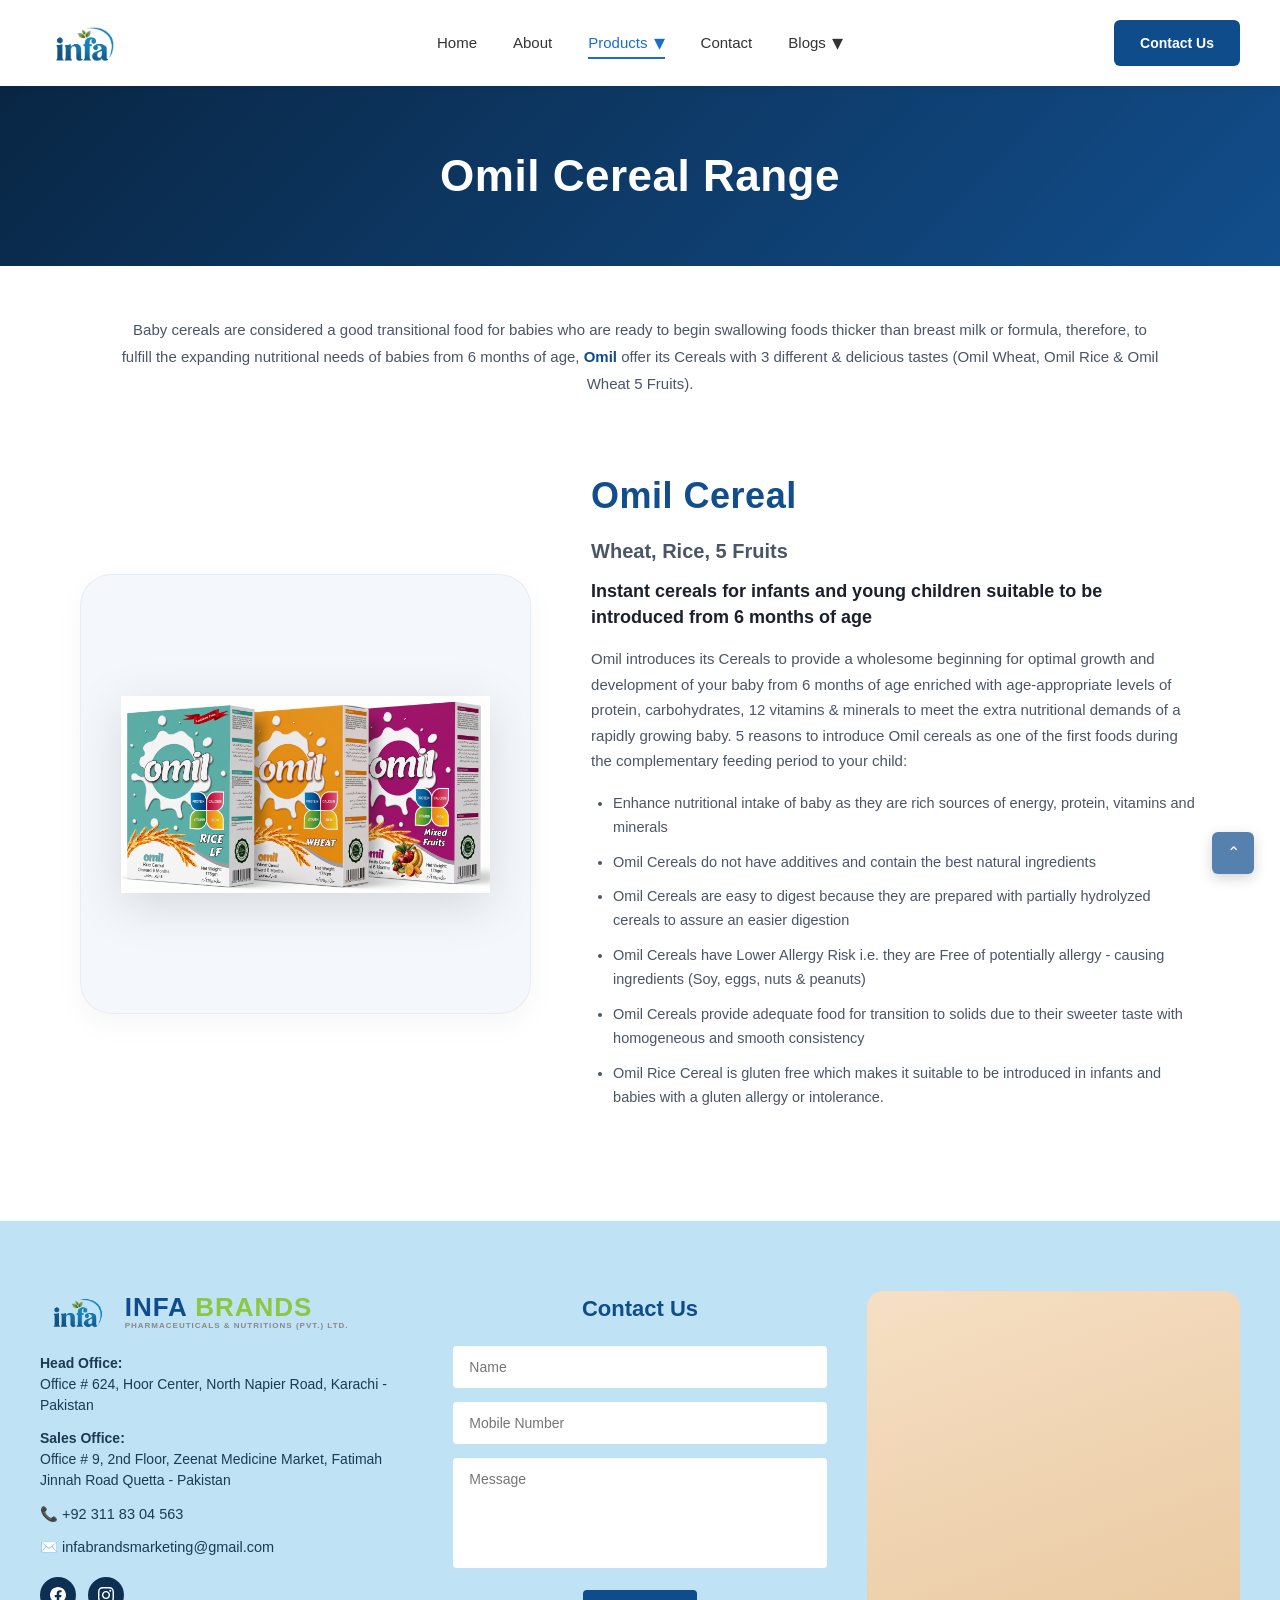
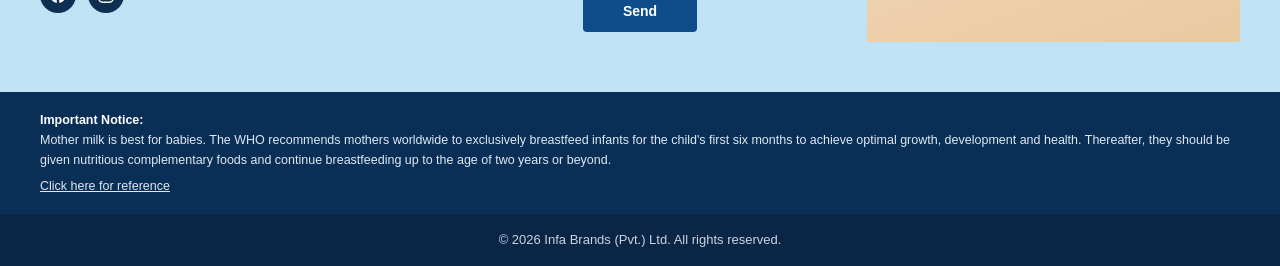
<file: omil-cereal-range.html>
<!DOCTYPE html>
<html lang="en">

<head>
    <meta charset="UTF-8">
    <meta name="viewport" content="width=device-width, initial-scale=1.0">
    <title>Omil Cereal Range - Infa Brands (Pvt.) Ltd.</title>
    <link rel="stylesheet" href="style.css">
</head>

<body>

    <!-- HEADER -->
    <header>
        <div class="logo">
            <a href="index.html">
                <img src="3_20260909_190954_0002.png" alt="Infa Brands Logo">
            </a>
        </div>
        <nav id="navMenu">
            <ul>
                <li><a href="index.html">Home</a></li>
                <li><a href="about.html">About</a></li>
                <li class="dropdown">
                    <a href="omil-cereal-range.html" class="active">Products <span class="caret">▾</span></a>
                    <ul class="dropdown-menu">
                        <li><a href="vinlac-range.html">Vinlac Range</a></li>
                        <li><a href="omil-range.html">Omil Range</a></li>
                        <li><a href="omil-cereal-range.html" class="active">Omil Cereal Range</a></li>
                    </ul>
                </li>
                <li><a href="contact.html">Contact</a></li>
                <li class="dropdown">
                    <a href="dha-ara-study-balance-in-developmental-outcomes.html">Blogs <span class="caret">▾</span></a>
                    <ul class="dropdown-menu blogs-menu">
                        <li><a href="dha-ara-study-balance-in-developmental-outcomes.html">DHA &amp; ARA Study Balance in Developmental Outcomes</a></li>
                        <li><a href="role-of-protein-in-infant-formula.html">Role of Protein in Infant Formula</a></li>
                        <li><a href="protein-recommendations-and-low-protein-formula-benefits.html">Protein Recommendations and Low Protein Formula Benefits</a></li>
                    </ul>
                </li>
                <li class="mobile-action-item">
                    <a href="contact.html" class="btn-primary" style="text-decoration:none;">Contact Us</a>
                </li>
            </ul>
        </nav>
        <div class="header-action">
            <a href="contact.html" class="btn-primary" style="text-decoration:none;display:inline-block;">Contact Us</a>
        </div>
        <button class="hamburger-btn" id="hamburgerBtn" aria-label="Toggle navigation menu" aria-expanded="false">
            <span class="bar"></span>
            <span class="bar"></span>
            <span class="bar"></span>
        </button>
    </header>

    <!-- BANNER -->
    <section class="about-header-banner">
        <h1>Omil Cereal Range</h1>
        <!-- <div class="banner-sub">CAN PACKAGING – FIRST TIME IN PAKISTAN</div> -->
    </section>

    <!-- INTRO TEXT -->
    <div class="omil-range-intro">
        <p>Baby cereals are considered a good transitional food for babies who are ready to begin swallowing foods
            thicker than breast milk or formula, therefore, to fulfill the expanding nutritional needs of babies from 6
            months of age, <strong>Omil</strong> offer its Cereals with 3 different &amp; delicious tastes (Omil Wheat,
            Omil Rice &amp; Omil Wheat 5 Fruits).</p>
    </div>

    <!-- PRODUCTS SECTION -->
    <section class="omil-range-section">

        <div class="omil-product-row">
            <div class="omil-img-box">
                <img src="omil-cereal.jpeg" alt="Omil Cereal Range">
            </div>
            <div class="omil-info-box">
                <h2>Omil Cereal</h2>
                <h3 style="color: #4a5568; font-size: 20px; font-weight: 700; margin-bottom: 12px;">Wheat, Rice, 5
                    Fruits</h3>
                <h3 style="color: #1a202c; font-size: 18px; font-weight: 700; margin-bottom: 16px;">Instant cereals for
                    infants and young children suitable to be introduced from 6 months of age</h3>
                <p>Omil introduces its Cereals to provide a wholesome beginning for optimal growth and development of
                    your baby from 6 months of age enriched with age-appropriate levels of protein, carbohydrates, 12
                    vitamins &amp; minerals to meet the extra nutritional demands of a rapidly growing baby. 5 reasons
                    to introduce Omil cereals as one of the first foods during the complementary feeding period to your
                    child:</p>
                <ul>
                    <li>Enhance nutritional intake of baby as they are rich sources of energy, protein, vitamins and
                        minerals</li>
                    <li>Omil Cereals do not have additives and contain the best natural ingredients</li>
                    <li>Omil Cereals are easy to digest because they are prepared with partially hydrolyzed cereals to
                        assure an easier digestion</li>
                    <li>Omil Cereals have Lower Allergy Risk i.e. they are Free of potentially allergy - causing
                        ingredients (Soy, eggs, nuts &amp; peanuts)</li>
                    <li>Omil Cereals provide adequate food for transition to solids due to their sweeter taste with
                        homogeneous and smooth consistency</li>
                    <li>Omil Rice Cereal is gluten free which makes it suitable to be introduced in infants and babies
                        with a gluten allergy or intolerance.</li>
                </ul>
            </div>
        </div>

    </section>

    <!-- CONTACT US (ABOVE FOOTER) -->
    <section class="contact" id="contact">
        <div class="contact-grid">
            <div class="contact-info">
                <div class="logo">
                    <a href="index.html" style="display:flex;align-items:center;gap:10px;text-decoration:none;">
                        <img src="3_20260909_190954_0002.png" alt="Infa Brands Logo"
                            style="height:42px;width:auto;object-fit:contain;">
                        <div class="logo-text">
                            <div class="name">INFA <span>BRANDS</span></div>
                            <div class="sub">PHARMACEUTICALS &amp; NUTRITIONS (PVT.) LTD.</div>
                        </div>
                    </a>
                </div>
                <p><strong>Head Office:</strong><br>Office # 624, Hoor Center, North Napier Road, Karachi - Pakistan</p>
                <p><strong>Sales Office:</strong><br>Office # 9, 2nd Floor, Zeenat Medicine Market, Fatimah Jinnah Road
                    Quetta - Pakistan</p>
                <div class="line"><a href="tel:+923118304563" style="color:inherit;">📞 +92 311 83 04 563</a></div>
                <div class="line"><a href="mailto:infabrandsmarketing@gmail.com" style="color:inherit;">✉️
                        infabrandsmarketing@gmail.com</a></div>
                <div class="socials">
                    <a href="https://www.facebook.com/share/1D4p2ntdtL/" target="_blank" rel="noopener noreferrer"
                        title="Facebook" aria-label="Facebook">
                        <svg viewBox="0 0 24 24" width="16" height="16" fill="currentColor">
                            <path
                                d="M24 12.073c0-6.627-5.373-12-12-12s-12 5.373-12 12c0 5.99 4.388 10.954 10.125 11.854v-8.385H7.078v-3.47h3.047V9.43c0-3.007 1.792-4.669 4.533-4.669 1.312 0 2.686.235 2.686.235v2.953H15.83c-1.491 0-1.956.925-1.956 1.874v2.25h3.328l-.532 3.47h-2.796v8.385C19.612 23.027 24 18.062 24 12.073z" />
                        </svg>
                    </a>
                    <a href="https://www.instagram.com/infa_brands?igsh=bGVnMWMzcWs0cmg=" target="_blank"
                        rel="noopener noreferrer" title="Instagram" aria-label="Instagram">
                        <svg viewBox="0 0 24 24" width="16" height="16" fill="currentColor">
                            <path
                                d="M12 2.163c3.204 0 3.584.012 4.85.07 3.252.148 4.771 1.691 4.919 4.919.058 1.265.069 1.645.069 4.849 0 3.205-.012 3.584-.069 4.849-.149 3.225-1.664 4.771-4.919 4.919-1.266.058-1.644.07-4.85.07-3.204 0-3.584-.012-4.849-.07-3.26-.149-4.771-1.699-4.919-4.92-.058-1.265-.07-1.644-.07-4.849 0-3.204.013-3.583.07-4.849.149-3.227 1.664-4.771 4.919-4.919 1.266-.057 1.645-.069 4.849-.069zm0-2.163c-3.259 0-3.667.014-4.947.072-4.358.2-6.78 2.618-6.98 6.98-.059 1.281-.073 1.689-.073 4.948 0 3.259.014 3.668.072 4.948.2 4.358 2.618 6.78 6.98 6.98 1.281.058 1.689.072 4.948.072 3.259 0 3.668-.014 4.948-.072 4.354-.2 6.782-2.618 6.979-6.98.059-1.28.073-1.689.073-4.948 0-3.259-.014-3.667-.072-4.947-.196-4.354-2.617-6.78-6.979-6.98-1.281-.059-1.69-.073-4.949-.073zm0 5.838c-3.403 0-6.162 2.759-6.162 6.162s2.759 6.163 6.162 6.163 6.162-2.759 6.162-6.163c0-3.403-2.759-6.162-6.162-6.162zm0 10.162c-2.209 0-4-1.79-4-4 0-2.209 1.791-4 4-4s4 1.791 4 4c0 2.21-1.791 4-4 4zm6.406-11.845c-.796 0-1.441.645-1.441 1.44s.645 1.44 1.441 1.44c.795 0 1.439-.645 1.439-1.44s-.644-1.44-1.439-1.44z" />
                        </svg>
                    </a>
                </div>
            </div>
            <div class="contact-form">
                <h3>Contact Us</h3>
                <form
                    onsubmit="event.preventDefault(); alert('Thank you for contacting Infa Brands! We will get back to you soon.');">
                    <input type="text" placeholder="Name" required>
                    <input type="text" placeholder="Mobile Number" required>
                    <textarea placeholder="Message"></textarea>
                    <button type="submit">Send</button>
                </form>
            </div>
            <div class="contact-hand"></div>
        </div>
    </section>

    <!-- FOOTER NOTICE -->
    <div class="notice">
        <div class="container">
            <div><strong>Important Notice:</strong><br>
                Mother milk is best for babies. The WHO recommends mothers worldwide to exclusively breastfeed infants
                for the child's first six months to achieve optimal growth, development and health. Thereafter, they
                should be given nutritious complementary foods and continue breastfeeding up to the age of two years or
                beyond.</div>
            <a href="#">Click here for reference</a>
        </div>
    </div>

    <!-- COPYRIGHT -->
    <div class="copyright">© 2026 Infa Brands (Pvt.) Ltd. All rights reserved.</div>

    <div class="scroll-top">⌃</div>

    <script src="script.js"></script>
</body>

</html>
</file>
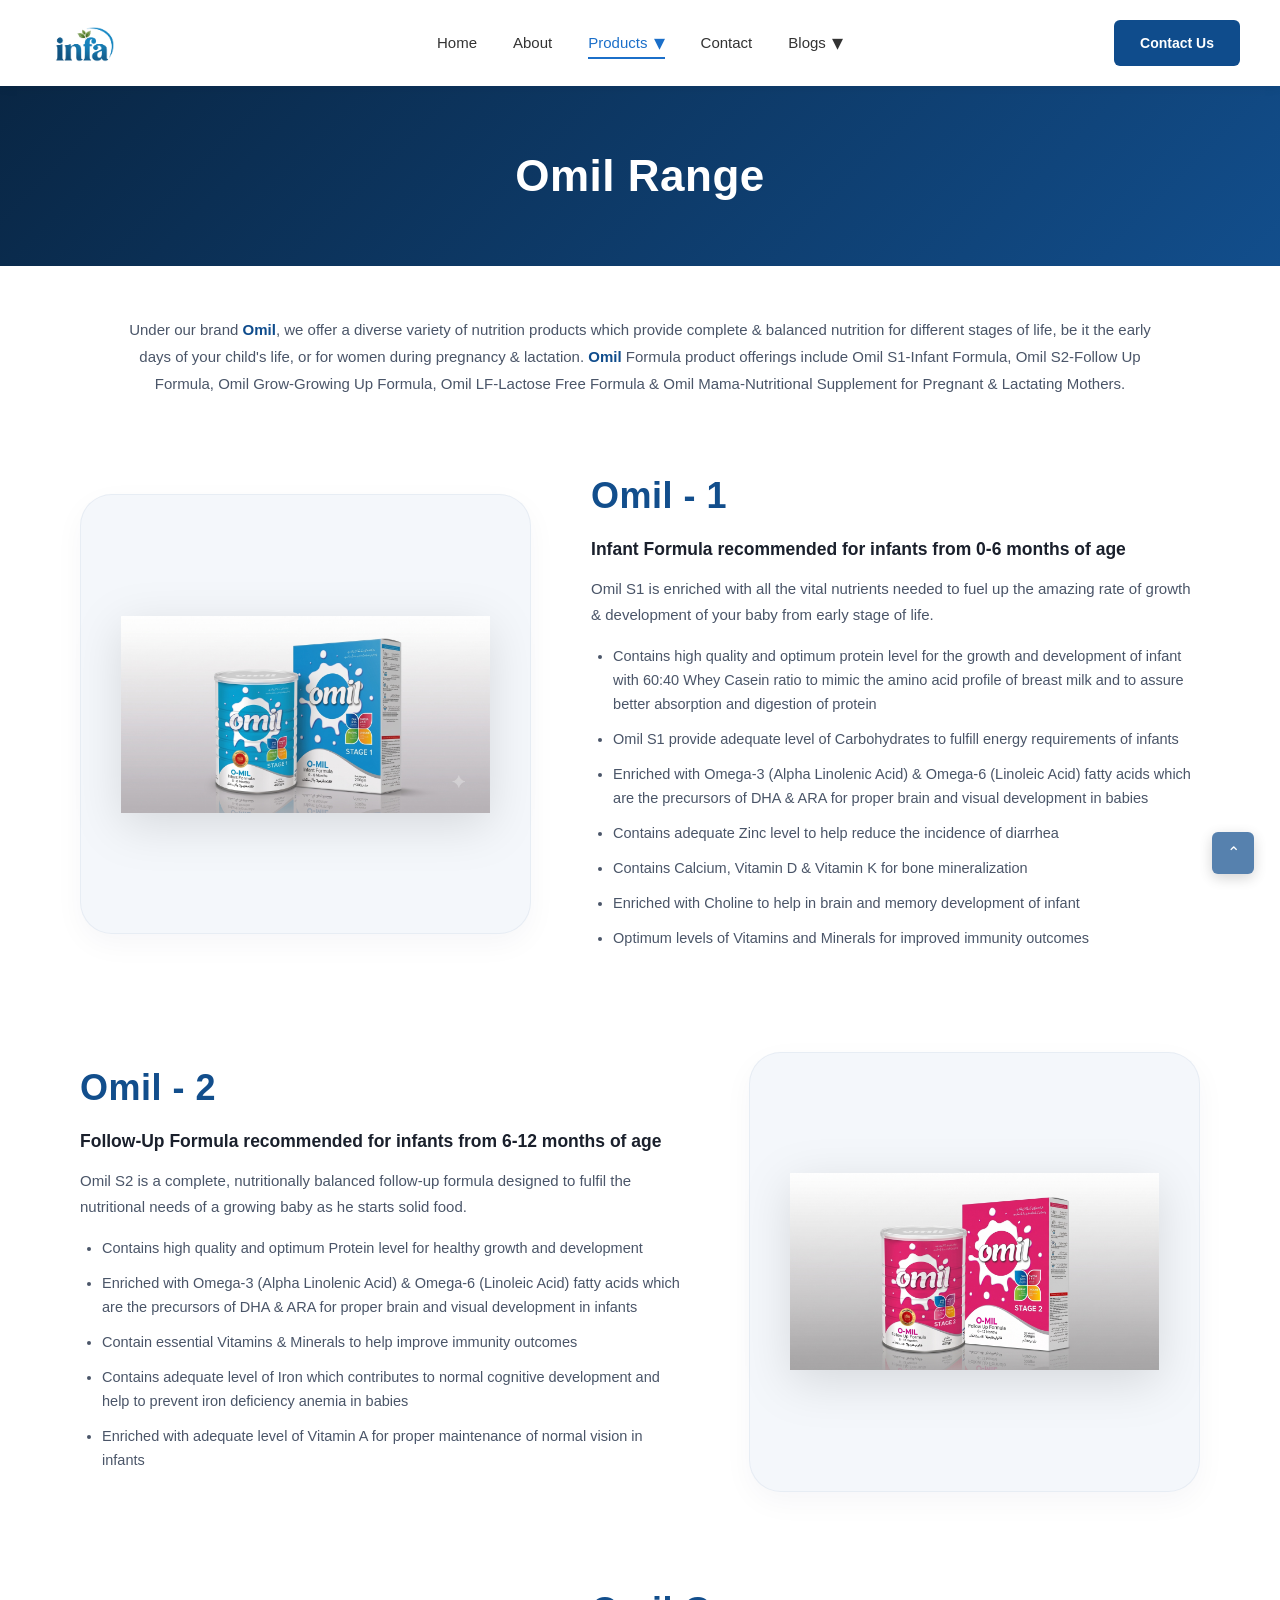
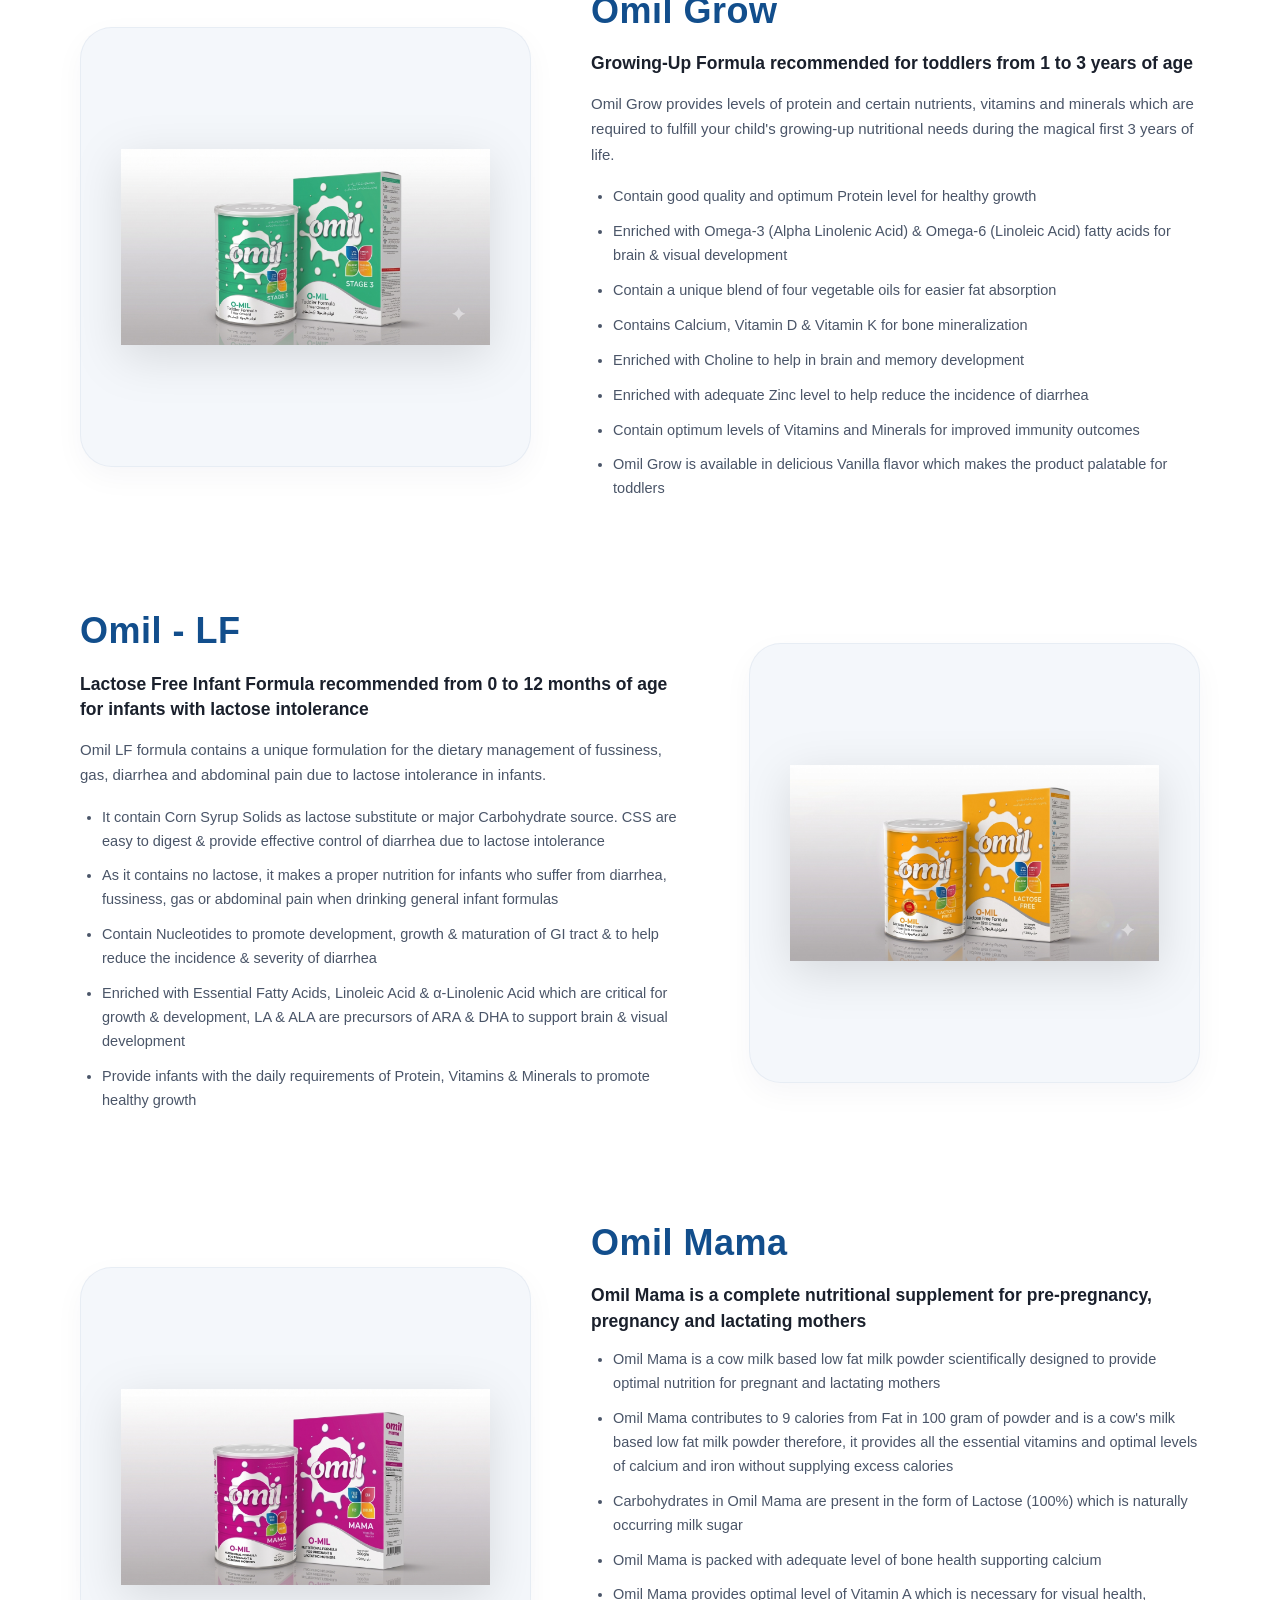
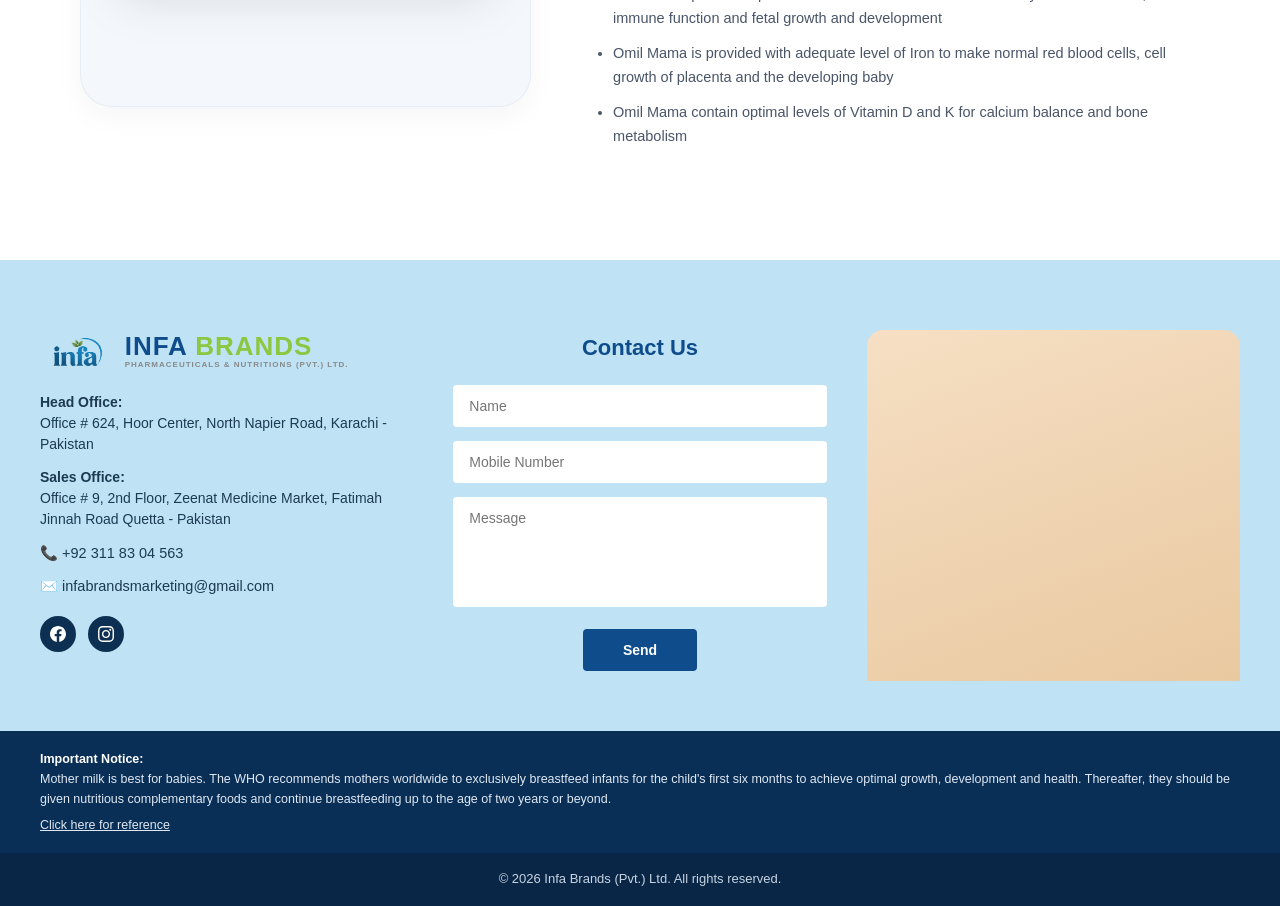
<file: omil-range.html>
<!DOCTYPE html>
<html lang="en">

<head>
    <meta charset="UTF-8">
    <meta name="viewport" content="width=device-width, initial-scale=1.0">
    <title>Omil Range - Infa Brands (Pvt.) Ltd.</title>
    <link rel="stylesheet" href="style.css">
</head>

<body>

    <!-- HEADER -->
    <header>
        <div class="logo">
            <a href="index.html">
                <img src="3_20260909_190954_0002.png" alt="Infa Brands Logo">
            </a>
        </div>
        <nav id="navMenu">
            <ul>
                <li><a href="index.html">Home</a></li>
                <li><a href="about.html">About</a></li>
                <li class="dropdown">
                    <a href="omil-range.html" class="active">Products <span class="caret">▾</span></a>
                    <ul class="dropdown-menu">
                        <li><a href="vinlac-range.html">Vinlac Range</a></li>
                        <li><a href="omil-range.html" class="active">Omil Range</a></li>
                        <li><a href="omil-cereal-range.html">Omil Cereal Range</a></li>
                    </ul>
                </li>
                <li><a href="contact.html">Contact</a></li>
                <li class="dropdown">
                    <a href="dha-ara-study-balance-in-developmental-outcomes.html">Blogs <span class="caret">▾</span></a>
                    <ul class="dropdown-menu blogs-menu">
                        <li><a href="dha-ara-study-balance-in-developmental-outcomes.html">DHA &amp; ARA Study Balance in Developmental Outcomes</a></li>
                        <li><a href="role-of-protein-in-infant-formula.html">Role of Protein in Infant Formula</a></li>
                        <li><a href="protein-recommendations-and-low-protein-formula-benefits.html">Protein Recommendations and Low Protein Formula Benefits</a></li>
                    </ul>
                </li>
                <li class="mobile-action-item">
                    <a href="contact.html" class="btn-primary" style="text-decoration:none;">Contact Us</a>
                </li>
            </ul>
        </nav>
        <div class="header-action">
            <a href="contact.html" class="btn-primary" style="text-decoration:none;display:inline-block;">Contact Us</a>
        </div>
        <button class="hamburger-btn" id="hamburgerBtn" aria-label="Toggle navigation menu" aria-expanded="false">
            <span class="bar"></span>
            <span class="bar"></span>
            <span class="bar"></span>
        </button>
    </header>

    <!-- BANNER -->
    <section class="about-header-banner">
        <h1>Omil Range</h1>
    </section>

    <!-- INTRO TEXT -->
    <div class="omil-range-intro">
        <p>Under our brand <strong>Omil</strong>, we offer a diverse variety of nutrition products which provide complete &amp; balanced nutrition for different stages of life, be it the early days of your child's life, or for women during pregnancy &amp; lactation. <strong>Omil</strong> Formula product offerings include Omil S1-Infant Formula, Omil S2-Follow Up Formula, Omil Grow-Growing Up Formula, Omil LF-Lactose Free Formula &amp; Omil Mama-Nutritional Supplement for Pregnant &amp; Lactating Mothers.</p>
    </div>

    <!-- PRODUCTS SECTION -->
    <section class="omil-range-section">

        <!-- 1. OMIL - 1 -->
        <div class="omil-product-row">
            <div class="omil-img-box">
                <img src="omil-1.jpeg" alt="Omil - 1 Infant Formula">
            </div>
            <div class="omil-info-box">
                <h2>Omil - 1</h2>
                <h3>Infant Formula recommended for infants from 0-6 months of age</h3>
                <p>Omil S1 is enriched with all the vital nutrients needed to fuel up the amazing rate of growth &amp; development of your baby from early stage of life.</p>
                <ul>
                    <li>Contains high quality and optimum protein level for the growth and development of infant with 60:40 Whey Casein ratio to mimic the amino acid profile of breast milk and to assure better absorption and digestion of protein</li>
                    <li>Omil S1 provide adequate level of Carbohydrates to fulfill energy requirements of infants</li>
                    <li>Enriched with Omega-3 (Alpha Linolenic Acid) &amp; Omega-6 (Linoleic Acid) fatty acids which are the precursors of DHA &amp; ARA for proper brain and visual development in babies</li>
                    <li>Contains adequate Zinc level to help reduce the incidence of diarrhea</li>
                    <li>Contains Calcium, Vitamin D &amp; Vitamin K for bone mineralization</li>
                    <li>Enriched with Choline to help in brain and memory development of infant</li>
                    <li>Optimum levels of Vitamins and Minerals for improved immunity outcomes</li>
                </ul>
            </div>
        </div>

        <!-- 2. OMIL - 2 -->
        <div class="omil-product-row reverse">
            <div class="omil-info-box">
                <h2>Omil - 2</h2>
                <h3>Follow-Up Formula recommended for infants from 6-12 months of age</h3>
                <p>Omil S2 is a complete, nutritionally balanced follow-up formula designed to fulfil the nutritional needs of a growing baby as he starts solid food.</p>
                <ul>
                    <li>Contains high quality and optimum Protein level for healthy growth and development</li>
                    <li>Enriched with Omega-3 (Alpha Linolenic Acid) &amp; Omega-6 (Linoleic Acid) fatty acids which are the precursors of DHA &amp; ARA for proper brain and visual development in infants</li>
                    <li>Contain essential Vitamins &amp; Minerals to help improve immunity outcomes</li>
                    <li>Contains adequate level of Iron which contributes to normal cognitive development and help to prevent iron deficiency anemia in babies</li>
                    <li>Enriched with adequate level of Vitamin A for proper maintenance of normal vision in infants</li>
                </ul>
            </div>
            <div class="omil-img-box">
                <img src="omil-2.jpeg" alt="Omil - 2 Follow-Up Formula">
            </div>
        </div>

        <!-- 3. OMIL GROW -->
        <div class="omil-product-row">
            <div class="omil-img-box">
                <img src="omil-3.jpeg" alt="Omil Grow Growing-Up Formula">
            </div>
            <div class="omil-info-box">
                <h2>Omil Grow</h2>
                <h3>Growing-Up Formula recommended for toddlers from 1 to 3 years of age</h3>
                <p>Omil Grow provides levels of protein and certain nutrients, vitamins and minerals which are required to fulfill your child's growing-up nutritional needs during the magical first 3 years of life.</p>
                <ul>
                    <li>Contain good quality and optimum Protein level for healthy growth</li>
                    <li>Enriched with Omega-3 (Alpha Linolenic Acid) &amp; Omega-6 (Linoleic Acid) fatty acids for brain &amp; visual development</li>
                    <li>Contain a unique blend of four vegetable oils for easier fat absorption</li>
                    <li>Contains Calcium, Vitamin D &amp; Vitamin K for bone mineralization</li>
                    <li>Enriched with Choline to help in brain and memory development</li>
                    <li>Enriched with adequate Zinc level to help reduce the incidence of diarrhea</li>
                    <li>Contain optimum levels of Vitamins and Minerals for improved immunity outcomes</li>
                    <li>Omil Grow is available in delicious Vanilla flavor which makes the product palatable for toddlers</li>
                </ul>
            </div>
        </div>

        <!-- 4. OMIL - LF -->
        <div class="omil-product-row reverse">
            <div class="omil-info-box">
                <h2>Omil - LF</h2>
                <h3>Lactose Free Infant Formula recommended from 0 to 12 months of age for infants with lactose intolerance</h3>
                <p>Omil LF formula contains a unique formulation for the dietary management of fussiness, gas, diarrhea and abdominal pain due to lactose intolerance in infants.</p>
                <ul>
                    <li>It contain Corn Syrup Solids as lactose substitute or major Carbohydrate source. CSS are easy to digest &amp; provide effective control of diarrhea due to lactose intolerance</li>
                    <li>As it contains no lactose, it makes a proper nutrition for infants who suffer from diarrhea, fussiness, gas or abdominal pain when drinking general infant formulas</li>
                    <li>Contain Nucleotides to promote development, growth &amp; maturation of GI tract &amp; to help reduce the incidence &amp; severity of diarrhea</li>
                    <li>Enriched with Essential Fatty Acids, Linoleic Acid &amp; α-Linolenic Acid which are critical for growth &amp; development, LA &amp; ALA are precursors of ARA &amp; DHA to support brain &amp; visual development</li>
                    <li>Provide infants with the daily requirements of Protein, Vitamins &amp; Minerals to promote healthy growth</li>
                </ul>
            </div>
            <div class="omil-img-box">
                <img src="omil-lf.jpeg" alt="Omil - LF Lactose Free Formula">
            </div>
        </div>

        <!-- 5. OMIL MAMA -->
        <div class="omil-product-row">
            <div class="omil-img-box">
                <img src="omil-mama.jpeg" alt="Omil Mama Nutritional Supplement">
            </div>
            <div class="omil-info-box">
                <h2>Omil Mama</h2>
                <h3>Omil Mama is a complete nutritional supplement for pre-pregnancy, pregnancy and lactating mothers</h3>
                <ul>
                    <li>Omil Mama is a cow milk based low fat milk powder scientifically designed to provide optimal nutrition for pregnant and lactating mothers</li>
                    <li>Omil Mama contributes to 9 calories from Fat in 100 gram of powder and is a cow's milk based low fat milk powder therefore, it provides all the essential vitamins and optimal levels of calcium and iron without supplying excess calories</li>
                    <li>Carbohydrates in Omil Mama are present in the form of Lactose (100%) which is naturally occurring milk sugar</li>
                    <li>Omil Mama is packed with adequate level of bone health supporting calcium</li>
                    <li>Omil Mama provides optimal level of Vitamin A which is necessary for visual health, immune function and fetal growth and development</li>
                    <li>Omil Mama is provided with adequate level of Iron to make normal red blood cells, cell growth of placenta and the developing baby</li>
                    <li>Omil Mama contain optimal levels of Vitamin D and K for calcium balance and bone metabolism</li>
                </ul>
            </div>
        </div>

    </section>

    <!-- CONTACT US (ABOVE FOOTER) -->
    <section class="contact" id="contact">
        <div class="contact-grid">
            <div class="contact-info">
                <div class="logo">
                    <a href="index.html" style="display:flex;align-items:center;gap:10px;text-decoration:none;">
                        <img src="3_20260909_190954_0002.png" alt="Infa Brands Logo" style="height:42px;width:auto;object-fit:contain;">
                        <div class="logo-text">
                            <div class="name">INFA <span>BRANDS</span></div>
                            <div class="sub">PHARMACEUTICALS &amp; NUTRITIONS (PVT.) LTD.</div>
                        </div>
                    </a>
                </div>
                <p><strong>Head Office:</strong><br>Office # 624, Hoor Center, North Napier Road, Karachi - Pakistan</p>
                <p><strong>Sales Office:</strong><br>Office # 9, 2nd Floor, Zeenat Medicine Market, Fatimah Jinnah Road Quetta - Pakistan</p>
                <div class="line"><a href="tel:+923118304563" style="color:inherit;">📞 +92 311 83 04 563</a></div>
                <div class="line"><a href="mailto:infabrandsmarketing@gmail.com" style="color:inherit;">✉️ infabrandsmarketing@gmail.com</a></div>
                <div class="socials">
                    <a href="https://www.facebook.com/share/1D4p2ntdtL/" target="_blank" rel="noopener noreferrer" title="Facebook" aria-label="Facebook">
                        <svg viewBox="0 0 24 24" width="16" height="16" fill="currentColor"><path d="M24 12.073c0-6.627-5.373-12-12-12s-12 5.373-12 12c0 5.99 4.388 10.954 10.125 11.854v-8.385H7.078v-3.47h3.047V9.43c0-3.007 1.792-4.669 4.533-4.669 1.312 0 2.686.235 2.686.235v2.953H15.83c-1.491 0-1.956.925-1.956 1.874v2.25h3.328l-.532 3.47h-2.796v8.385C19.612 23.027 24 18.062 24 12.073z"/></svg>
                    </a>
                    <a href="https://www.instagram.com/infa_brands?igsh=bGVnMWMzcWs0cmg=" target="_blank" rel="noopener noreferrer" title="Instagram" aria-label="Instagram">
                        <svg viewBox="0 0 24 24" width="16" height="16" fill="currentColor"><path d="M12 2.163c3.204 0 3.584.012 4.85.07 3.252.148 4.771 1.691 4.919 4.919.058 1.265.069 1.645.069 4.849 0 3.205-.012 3.584-.069 4.849-.149 3.225-1.664 4.771-4.919 4.919-1.266.058-1.644.07-4.85.07-3.204 0-3.584-.012-4.849-.07-3.26-.149-4.771-1.699-4.919-4.92-.058-1.265-.07-1.644-.07-4.849 0-3.204.013-3.583.07-4.849.149-3.227 1.664-4.771 4.919-4.919 1.266-.057 1.645-.069 4.849-.069zm0-2.163c-3.259 0-3.667.014-4.947.072-4.358.2-6.78 2.618-6.98 6.98-.059 1.281-.073 1.689-.073 4.948 0 3.259.014 3.668.072 4.948.2 4.358 2.618 6.78 6.98 6.98 1.281.058 1.689.072 4.948.072 3.259 0 3.668-.014 4.948-.072 4.354-.2 6.782-2.618 6.979-6.98.059-1.28.073-1.689.073-4.948 0-3.259-.014-3.667-.072-4.947-.196-4.354-2.617-6.78-6.979-6.98-1.281-.059-1.69-.073-4.949-.073zm0 5.838c-3.403 0-6.162 2.759-6.162 6.162s2.759 6.163 6.162 6.163 6.162-2.759 6.162-6.163c0-3.403-2.759-6.162-6.162-6.162zm0 10.162c-2.209 0-4-1.79-4-4 0-2.209 1.791-4 4-4s4 1.791 4 4c0 2.21-1.791 4-4 4zm6.406-11.845c-.796 0-1.441.645-1.441 1.44s.645 1.44 1.441 1.44c.795 0 1.439-.645 1.439-1.44s-.644-1.44-1.439-1.44z"/></svg>
                    </a>
                </div>
            </div>
            <div class="contact-form">
                <h3>Contact Us</h3>
                <form onsubmit="event.preventDefault(); alert('Thank you for contacting Infa Brands! We will get back to you soon.');">
                    <input type="text" placeholder="Name" required>
                    <input type="text" placeholder="Mobile Number" required>
                    <textarea placeholder="Message"></textarea>
                    <button type="submit">Send</button>
                </form>
            </div>
            <div class="contact-hand"></div>
        </div>
    </section>

    <!-- FOOTER NOTICE -->
    <div class="notice">
        <div class="container">
            <div><strong>Important Notice:</strong><br>
                Mother milk is best for babies. The WHO recommends mothers worldwide to exclusively breastfeed infants
                for the child's first six months to achieve optimal growth, development and health. Thereafter, they
                should be given nutritious complementary foods and continue breastfeeding up to the age of two years or
                beyond.</div>
            <a href="#">Click here for reference</a>
        </div>
    </div>

    <!-- COPYRIGHT -->
    <div class="copyright">© 2026 Infa Brands (Pvt.) Ltd. All rights reserved.</div>

    <div class="scroll-top">⌃</div>

    <script src="script.js"></script>
</body>

</html>
</file>
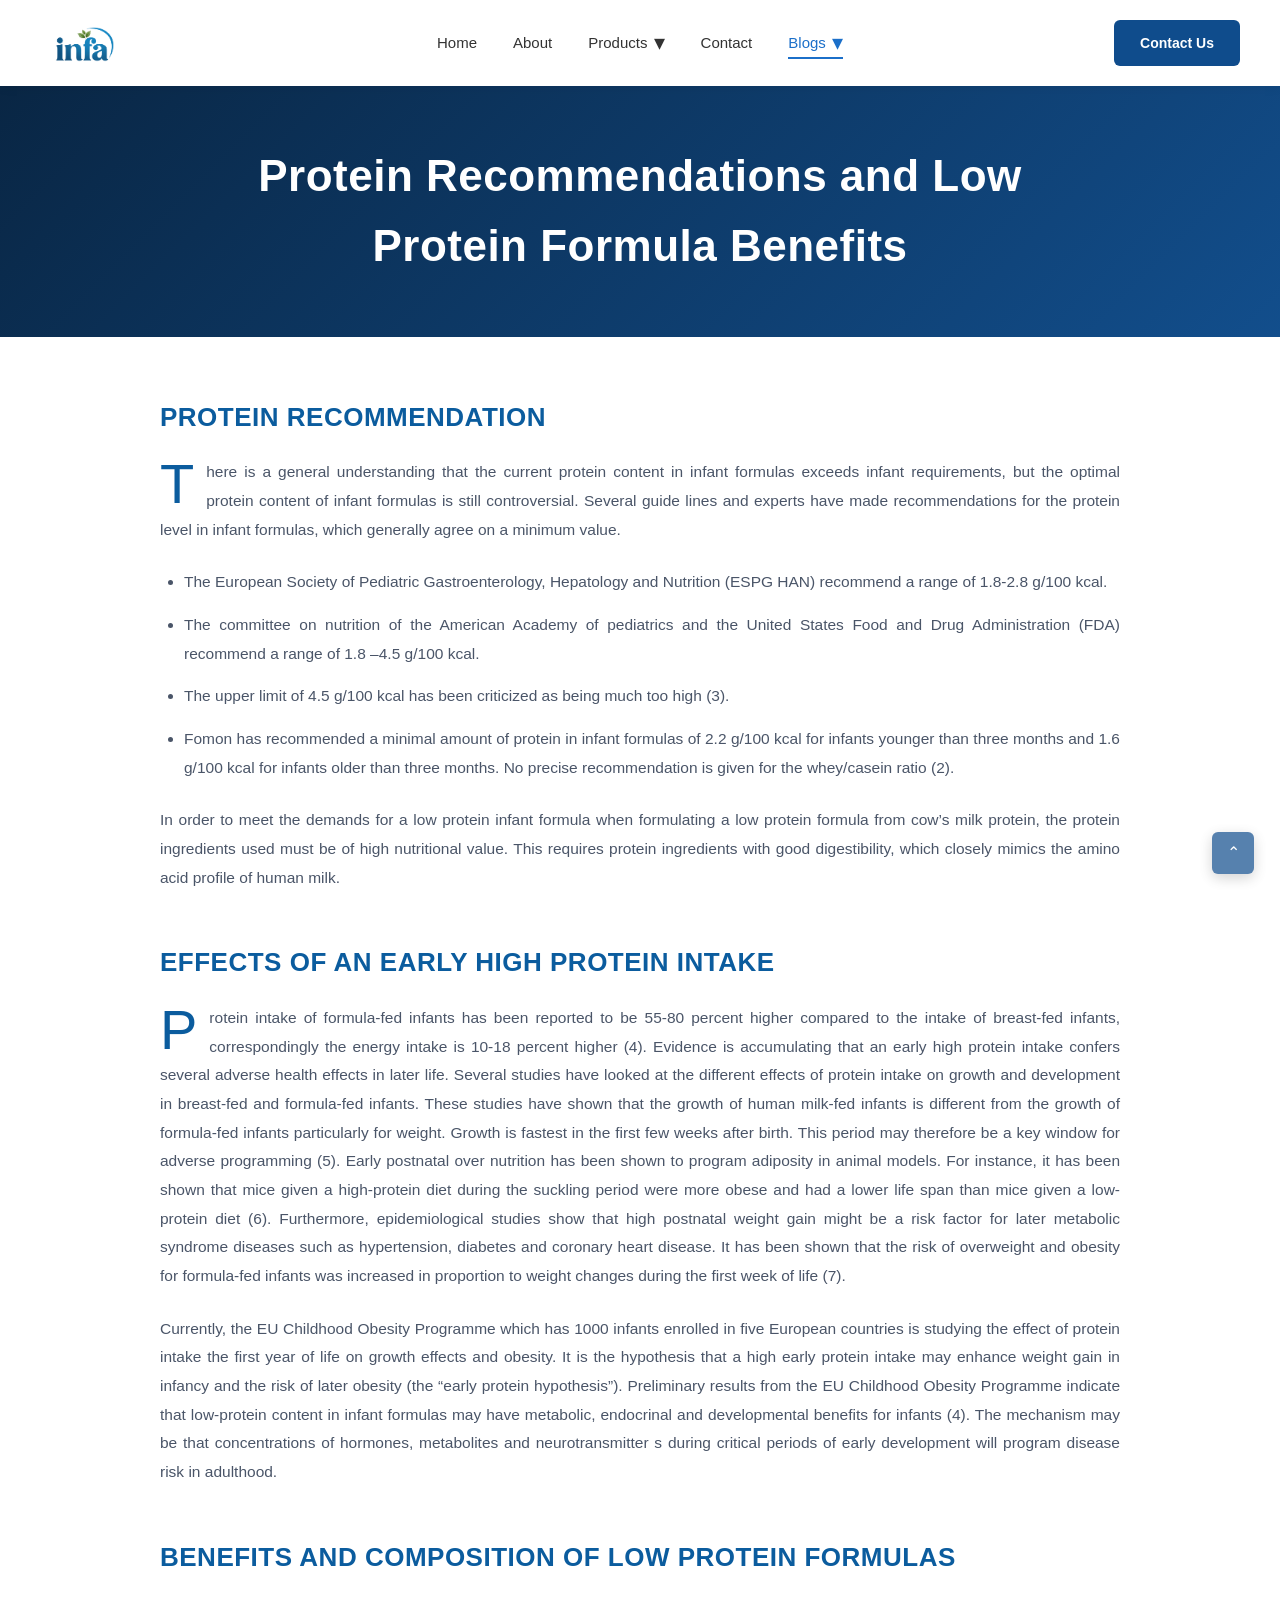
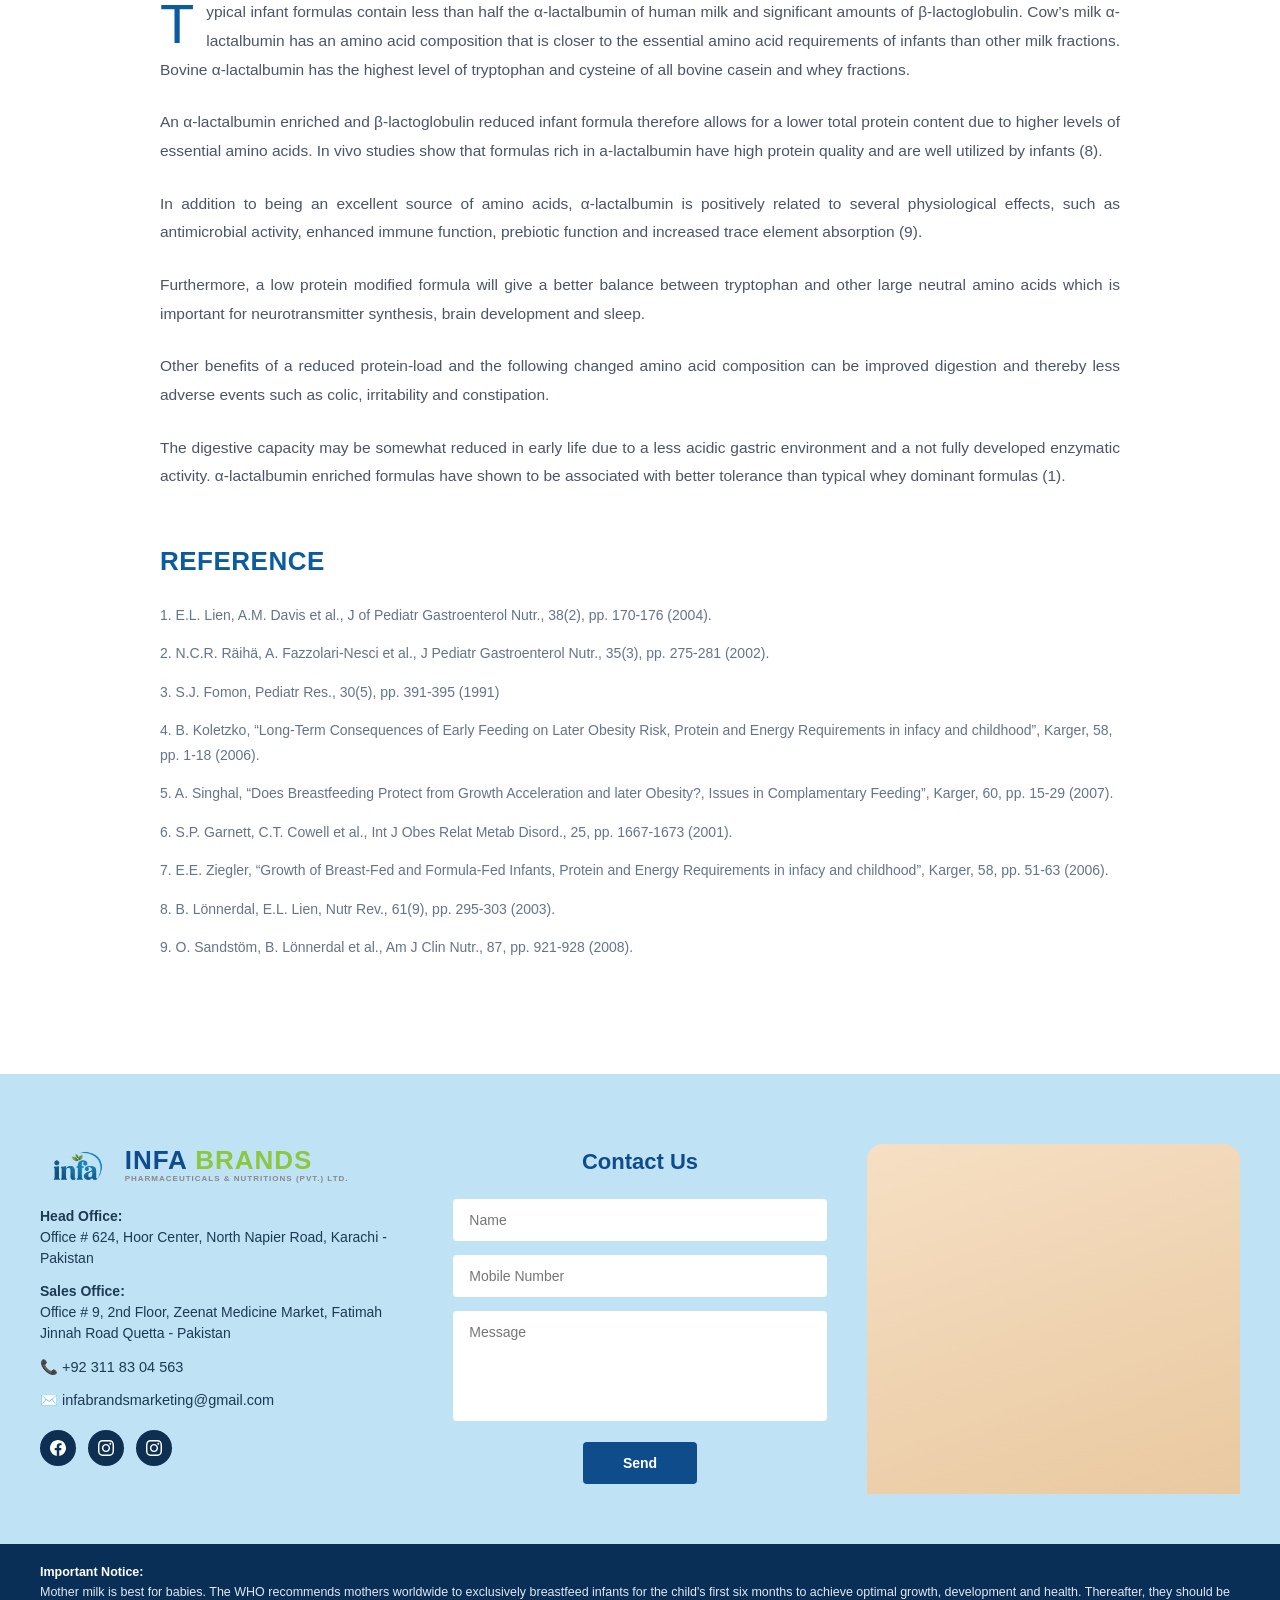
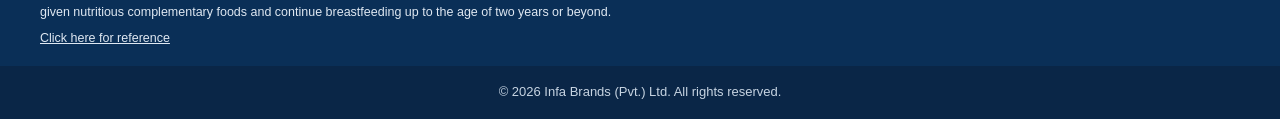
<file: protein-recommendations-and-low-protein-formula-benefits.html>
<!DOCTYPE html>
<html lang="en">

<head>
    <meta charset="UTF-8">
    <meta name="viewport" content="width=device-width, initial-scale=1.0">
    <title>Protein Recommendations and Low Protein Formula Benefits - Infa Brands (Pvt.) Ltd.</title>
    <link rel="stylesheet" href="style.css">
</head>

<body>

    <!-- HEADER -->
    <header>
        <div class="logo">
            <a href="index.html">
                <img src="3_20260909_190954_0002.png" alt="Infa Brands Logo">
            </a>
        </div>
        <nav id="navMenu">
            <ul>
                <li><a href="index.html">Home</a></li>
                <li><a href="about.html">About</a></li>
                <li class="dropdown">
                    <a href="vinlac-range.html">Products <span class="caret">▾</span></a>
                    <ul class="dropdown-menu">
                        <li><a href="vinlac-range.html">Vinlac Range</a></li>
                        <li><a href="omil-range.html">Omil Range</a></li>
                        <li><a href="omil-cereal-range.html">Omil Cereal Range</a></li>
                    </ul>
                </li>
                <li><a href="contact.html">Contact</a></li>
                <li class="dropdown">
                    <a href="protein-recommendations-and-low-protein-formula-benefits.html" class="active">Blogs <span class="caret">▾</span></a>
                    <ul class="dropdown-menu blogs-menu">
                        <li><a href="dha-ara-study-balance-in-developmental-outcomes.html">DHA &amp; ARA Study Balance in Developmental Outcomes</a></li>
                        <li><a href="role-of-protein-in-infant-formula.html">Role of Protein in Infant Formula</a></li>
                        <li><a href="protein-recommendations-and-low-protein-formula-benefits.html" class="active">Protein Recommendations and Low Protein Formula Benefits</a></li>
                    </ul>
                </li>
                <li class="mobile-action-item">
                    <a href="contact.html" class="btn-primary" style="text-decoration:none;">Contact Us</a>
                </li>
            </ul>
        </nav>
        <div class="header-action">
            <a href="contact.html" class="btn-primary" style="text-decoration:none;display:inline-block;">Contact Us</a>
        </div>
        <button class="hamburger-btn" id="hamburgerBtn" aria-label="Toggle navigation menu" aria-expanded="false">
            <span class="bar"></span>
            <span class="bar"></span>
            <span class="bar"></span>
        </button>
    </header>

    <!-- BANNER -->
    <section class="about-header-banner">
        <h1>Protein Recommendations and Low<br>Protein Formula Benefits</h1>
    </section>

    <!-- BLOG CONTENT -->
    <section class="blog-article-section">
        <div class="blog-article-container">
            <div class="blog-article-content">

                <h2>PROTEIN RECOMMENDATION</h2>
                <p><span class="blog-drop-cap">T</span>here is a general understanding that the current protein content in infant formulas exceeds infant requirements, but the optimal protein content of infant formulas is still controversial. Several guide lines and experts have made recommendations for the protein level in infant formulas, which generally agree on a minimum value.</p>

                <ul>
                    <li>The European Society of Pediatric Gastroenterology, Hepatology and Nutrition (ESPG HAN) recommend a range of 1.8-2.8 g/100 kcal.</li>
                    <li>The committee on nutrition of the American Academy of pediatrics and the United States Food and Drug Administration (FDA) recommend a range of 1.8 –4.5 g/100 kcal.</li>
                    <li>The upper limit of 4.5 g/100 kcal has been criticized as being much too high (3).</li>
                    <li>Fomon has recommended a minimal amount of protein in infant formulas of 2.2 g/100 kcal for infants younger than three months and 1.6 g/100 kcal for infants older than three months. No precise recommendation is given for the whey/casein ratio (2).</li>
                </ul>

                <p>In order to meet the demands for a low protein infant formula when formulating a low protein formula from cow’s milk protein, the protein ingredients used must be of high nutritional value. This requires protein ingredients with good digestibility, which closely mimics the amino acid profile of human milk.</p>

                <h2>EFFECTS OF AN EARLY HIGH PROTEIN INTAKE</h2>
                <p><span class="blog-drop-cap">P</span>rotein intake of formula-fed infants has been reported to be 55-80 percent higher compared to the intake of breast-fed infants, correspondingly the energy intake is 10-18 percent higher (4). Evidence is accumulating that an early high protein intake confers several adverse health effects in later life. Several studies have looked at the different effects of protein intake on growth and development in breast-fed and formula-fed infants. These studies have shown that the growth of human milk-fed infants is different from the growth of formula-fed infants particularly for weight. Growth is fastest in the first few weeks after birth. This period may therefore be a key window for adverse programming (5). Early postnatal over nutrition has been shown to program adiposity in animal models. For instance, it has been shown that mice given a high-protein diet during the suckling period were more obese and had a lower life span than mice given a low-protein diet (6). Furthermore, epidemiological studies show that high postnatal weight gain might be a risk factor for later metabolic syndrome diseases such as hypertension, diabetes and coronary heart disease. It has been shown that the risk of overweight and obesity for formula-fed infants was increased in proportion to weight changes during the first week of life (7).</p>

                <p>Currently, the EU Childhood Obesity Programme which has 1000 infants enrolled in five European countries is studying the effect of protein intake the first year of life on growth effects and obesity. It is the hypothesis that a high early protein intake may enhance weight gain in infancy and the risk of later obesity (the “early protein hypothesis”). Preliminary results from the EU Childhood Obesity Programme indicate that low-protein content in infant formulas may have metabolic, endocrinal and developmental benefits for infants (4). The mechanism may be that concentrations of hormones, metabolites and neurotransmitter s during critical periods of early development will program disease risk in adulthood.</p>

                <h2>BENEFITS AND COMPOSITION OF LOW PROTEIN FORMULAS</h2>
                <p><span class="blog-drop-cap">T</span>ypical infant formulas contain less than half the α-lactalbumin of human milk and significant amounts of β-lactoglobulin. Cow’s milk α-lactalbumin has an amino acid composition that is closer to the essential amino acid requirements of infants than other milk fractions. Bovine α-lactalbumin has the highest level of tryptophan and cysteine of all bovine casein and whey fractions.</p>

                <p>An α-lactalbumin enriched and β-lactoglobulin reduced infant formula therefore allows for a lower total protein content due to higher levels of essential amino acids. In vivo studies show that formulas rich in a-lactalbumin have high protein quality and are well utilized by infants (8).</p>

                <p>In addition to being an excellent source of amino acids, α-lactalbumin is positively related to several physiological effects, such as antimicrobial activity, enhanced immune function, prebiotic function and increased trace element absorption (9).</p>

                <p>Furthermore, a low protein modified formula will give a better balance between tryptophan and other large neutral amino acids which is important for neurotransmitter synthesis, brain development and sleep.</p>

                <p>Other benefits of a reduced protein-load and the following changed amino acid composition can be improved digestion and thereby less adverse events such as colic, irritability and constipation.</p>

                <p>The digestive capacity may be somewhat reduced in early life due to a less acidic gastric environment and a not fully developed enzymatic activity. α-lactalbumin enriched formulas have shown to be associated with better tolerance than typical whey dominant formulas (1).</p>

                <h2>REFERENCE</h2>
                <div class="blog-references-list">
                    <p>1. E.L. Lien, A.M. Davis et al., J of Pediatr Gastroenterol Nutr., 38(2), pp. 170-176 (2004).</p>
                    <p>2. N.C.R. Räihä, A. Fazzolari-Nesci et al., J Pediatr Gastroenterol Nutr., 35(3), pp. 275-281 (2002).</p>
                    <p>3. S.J. Fomon, Pediatr Res., 30(5), pp. 391-395 (1991)</p>
                    <p>4. B. Koletzko, “Long-Term Consequences of Early Feeding on Later Obesity Risk, Protein and Energy Requirements in infacy and childhood”, Karger, 58, pp. 1-18 (2006).</p>
                    <p>5. A. Singhal, “Does Breastfeeding Protect from Growth Acceleration and later Obesity?, Issues in Complamentary Feeding”, Karger, 60, pp. 15-29 (2007).</p>
                    <p>6. S.P. Garnett, C.T. Cowell et al., Int J Obes Relat Metab Disord., 25, pp. 1667-1673 (2001).</p>
                    <p>7. E.E. Ziegler, “Growth of Breast-Fed and Formula-Fed Infants, Protein and Energy Requirements in infacy and childhood”, Karger, 58, pp. 51-63 (2006).</p>
                    <p>8. B. Lönnerdal, E.L. Lien, Nutr Rev., 61(9), pp. 295-303 (2003).</p>
                    <p>9. O. Sandstöm, B. Lönnerdal et al., Am J Clin Nutr., 87, pp. 921-928 (2008).</p>
                </div>

            </div>
        </div>
    </section>

    <!-- CONTACT SECTION -->
    <section class="contact" id="contact">
        <div class="contact-grid">
            <div class="contact-info">
                <div class="logo">
                    <a href="index.html" style="display:flex;align-items:center;gap:10px;text-decoration:none;">
                        <img src="3_20260909_190954_0002.png" alt="Infa Brands Logo" style="height:42px;width:auto;object-fit:contain;">
                        <div class="logo-text">
                            <div class="name">INFA <span>BRANDS</span></div>
                            <div class="sub">PHARMACEUTICALS &amp; NUTRITIONS (PVT.) LTD.</div>
                        </div>
                    </a>
                </div>
                <p><strong>Head Office:</strong><br>Office # 624, Hoor Center, North Napier Road, Karachi - Pakistan</p>
                <p><strong>Sales Office:</strong><br>Office # 9, 2nd Floor, Zeenat Medicine Market, Fatimah Jinnah Road Quetta - Pakistan</p>
                <div class="line"><a href="tel:+923118304563" style="color:inherit;">📞 +92 311 83 04 563</a></div>
                <div class="line"><a href="mailto:infabrandsmarketing@gmail.com" style="color:inherit;">✉️ infabrandsmarketing@gmail.com</a></div>
                <div class="socials">
                    <a href="https://www.facebook.com/share/1D4p2ntdtL/" target="_blank" rel="noopener noreferrer" title="Facebook" aria-label="Facebook">
                        <svg viewBox="0 0 24 24" width="16" height="16" fill="currentColor"><path d="M24 12.073c0-6.627-5.373-12-12-12s-12 5.373-12 12c0 5.99 4.388 10.954 10.125 11.854v-8.385H7.078v-3.47h3.047V9.43c0-3.007 1.792-4.669 4.533-4.669 1.312 0 2.686.235 2.686.235v2.953H15.83c-1.491 0-1.956.925-1.956 1.874v2.25h3.328l-.532 3.47h-2.796v8.385C19.612 23.027 24 18.062 24 12.073z"/></svg>
                    </a>
                    <a href="https://www.instagram.com/infa_brands?igsh=bGVnMWMzcWs0cmg=" target="_blank" rel="noopener noreferrer" title="Instagram" aria-label="Instagram">
                        <svg viewBox="0 0 24 24" width="16" height="16" fill="currentColor"><path d="M12 2.163c3.204 0 3.584.012 4.85.07 3.252.148 4.771 1.691 4.919 4.919.058 1.265.069 1.645.069 4.849 0 3.205-.012 3.584-.069 4.849-.149 3.225-1.664 4.771-4.919 4.919-1.266.058-1.644.07-4.85.07-3.204 0-3.584-.012-4.849-.07-3.26-.149-4.771-1.699-4.919-4.92-.058-1.265-.07-1.644-.07-4.849 0-3.204.013-3.583.07-4.849.149-3.227 1.664-4.771 4.919-4.919 1.266-.057 1.645-.069 4.849-.069zm0-2.163c-3.259 0-3.667.014-4.947.072-4.358.2-6.78 2.618-6.98 6.98-.059 1.281-.073 1.689-.073 4.948 0 3.259.014 3.668.072 4.948.2 4.358 2.618 6.78 6.98 6.98 1.281.058 1.689.072 4.948.072 3.259 0 3.668-.014 4.948-.072 4.354-.2 6.782-2.618 6.979-6.98.059-1.28.073-1.689.073-4.948 0-3.259-.014-3.667-.072-4.947-.196-4.354-2.617-6.78-6.979-6.98-1.281-.059-1.69-.073-4.949-.073zm0 5.838c-3.403 0-6.162 2.759-6.162 6.162s2.759 6.163 6.162 6.163 6.162-2.759 6.162-6.163c0-3.403-2.759-6.162-6.162-6.162zm0 10.162c-2.209 0-4-1.79-4-4 0-2.209 1.791-4 4-4s4 1.791 4 4c0 2.21-1.791 4-4 4zm6.406-11.845c-.796 0-1.441.645-1.441 1.44s.645 1.44 1.441 1.44c.795 0 1.439-.645 1.439-1.44s-.644-1.44-1.439-1.44z"/></svg>
                    </a>
                    <a href="https://www.instagram.com/infa_brands?igsh=bGVnMWMzcWs0cmg=" target="_blank" rel="noopener noreferrer" title="Instagram" aria-label="Instagram">
                        <svg viewBox="0 0 24 24" width="16" height="16" fill="currentColor"><path d="M12 2.163c3.204 0 3.584.012 4.85.07 3.252.148 4.771 1.691 4.919 4.919.058 1.265.069 1.645.069 4.849 0 3.205-.012 3.584-.069 4.849-.149 3.225-1.664 4.771-4.919 4.919-1.266.058-1.644.07-4.85.07-3.204 0-3.584-.012-4.849-.07-3.26-.149-4.771-1.699-4.919-4.92-.058-1.265-.07-1.644-.07-4.849 0-3.204.013-3.583.07-4.849.149-3.227 1.664-4.771 4.919-4.919 1.266-.057 1.645-.069 4.849-.069zm0-2.163c-3.259 0-3.667.014-4.947.072-4.358.2-6.78 2.618-6.98 6.98-.059 1.281-.073 1.689-.073 4.948 0 3.259.014 3.668.072 4.948.2 4.358 2.618 6.78 6.98 6.98 1.281.058 1.689.072 4.948.072 3.259 0 3.668-.014 4.948-.072 4.354-.2 6.782-2.618 6.979-6.98.059-1.28.073-1.689.073-4.948 0-3.259-.014-3.667-.072-4.947-.196-4.354-2.617-6.78-6.979-6.98-1.281-.059-1.69-.073-4.949-.073zm0 5.838c-3.403 0-6.162 2.759-6.162 6.162s2.759 6.163 6.162 6.163 6.162-2.759 6.162-6.163c0-3.403-2.759-6.162-6.162-6.162zm0 10.162c-2.209 0-4-1.79-4-4 0-2.209 1.791-4 4-4s4 1.791 4 4c0 2.21-1.791 4-4 4zm6.406-11.845c-.796 0-1.441.645-1.441 1.44s.645 1.44 1.441 1.44c.795 0 1.439-.645 1.439-1.44s-.644-1.44-1.439-1.44z"/></svg>
                    </a>
                </div>
            </div>
            <div class="contact-form">
                <h3>Contact Us</h3>
                <form onsubmit="event.preventDefault(); alert('Thank you for contacting Infa Brands! We will get back to you soon.');">
                    <input type="text" placeholder="Name" required>
                    <input type="text" placeholder="Mobile Number" required>
                    <textarea placeholder="Message"></textarea>
                    <button type="submit">Send</button>
                </form>
            </div>
            <div class="contact-hand"></div>
        </div>
    </section>

    <!-- NOTICE -->
    <div class="notice">
        <div class="container">
            <div><strong>Important Notice:</strong><br>
                Mother milk is best for babies. The WHO recommends mothers worldwide to exclusively breastfeed infants
                for the child's first six months to achieve optimal growth, development and health. Thereafter, they
                should be given nutritious complementary foods and continue breastfeeding up to the age of two years or
                beyond.</div>
            <a href="#">Click here for reference</a>
        </div>
    </div>
    <div class="copyright">© 2026 Infa Brands (Pvt.) Ltd. All rights reserved.</div>

    <div class="scroll-top">⌃</div>

    <script src="script.js"></script>
</body>

</html>
</file>
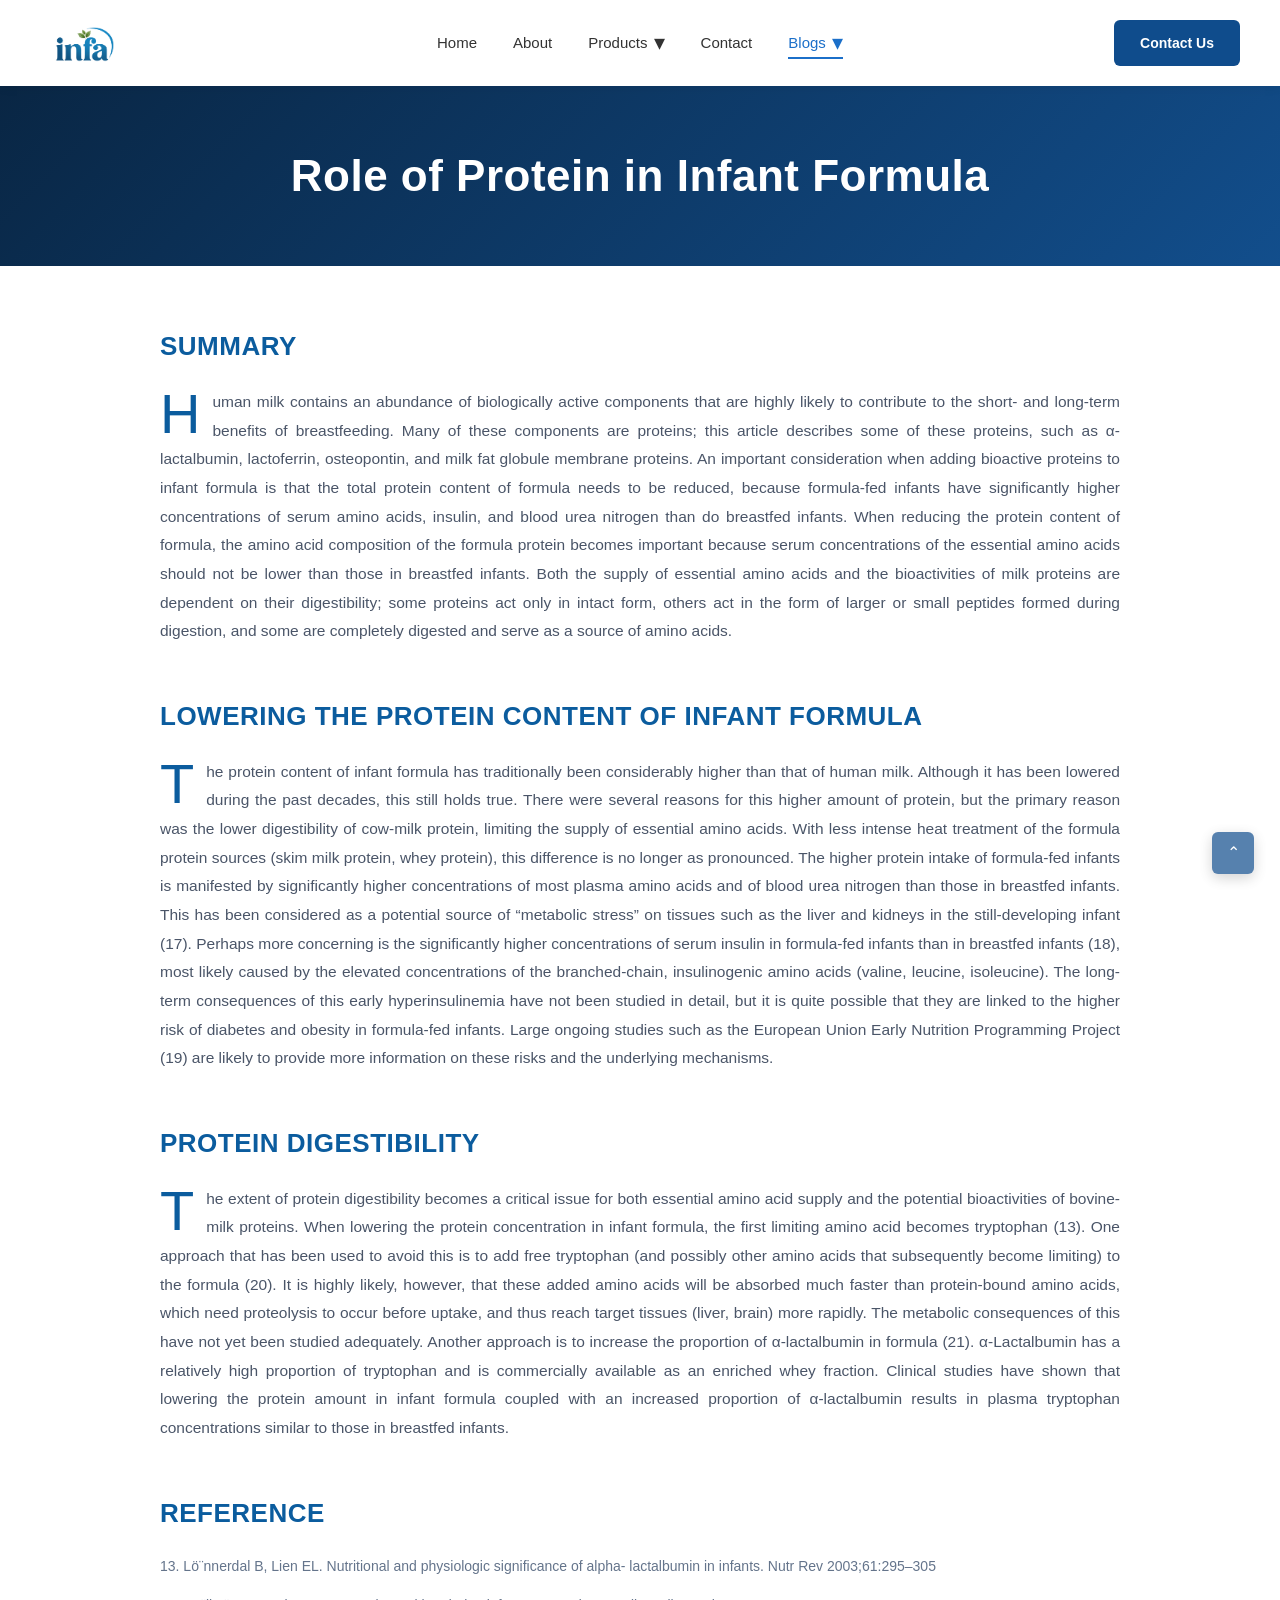
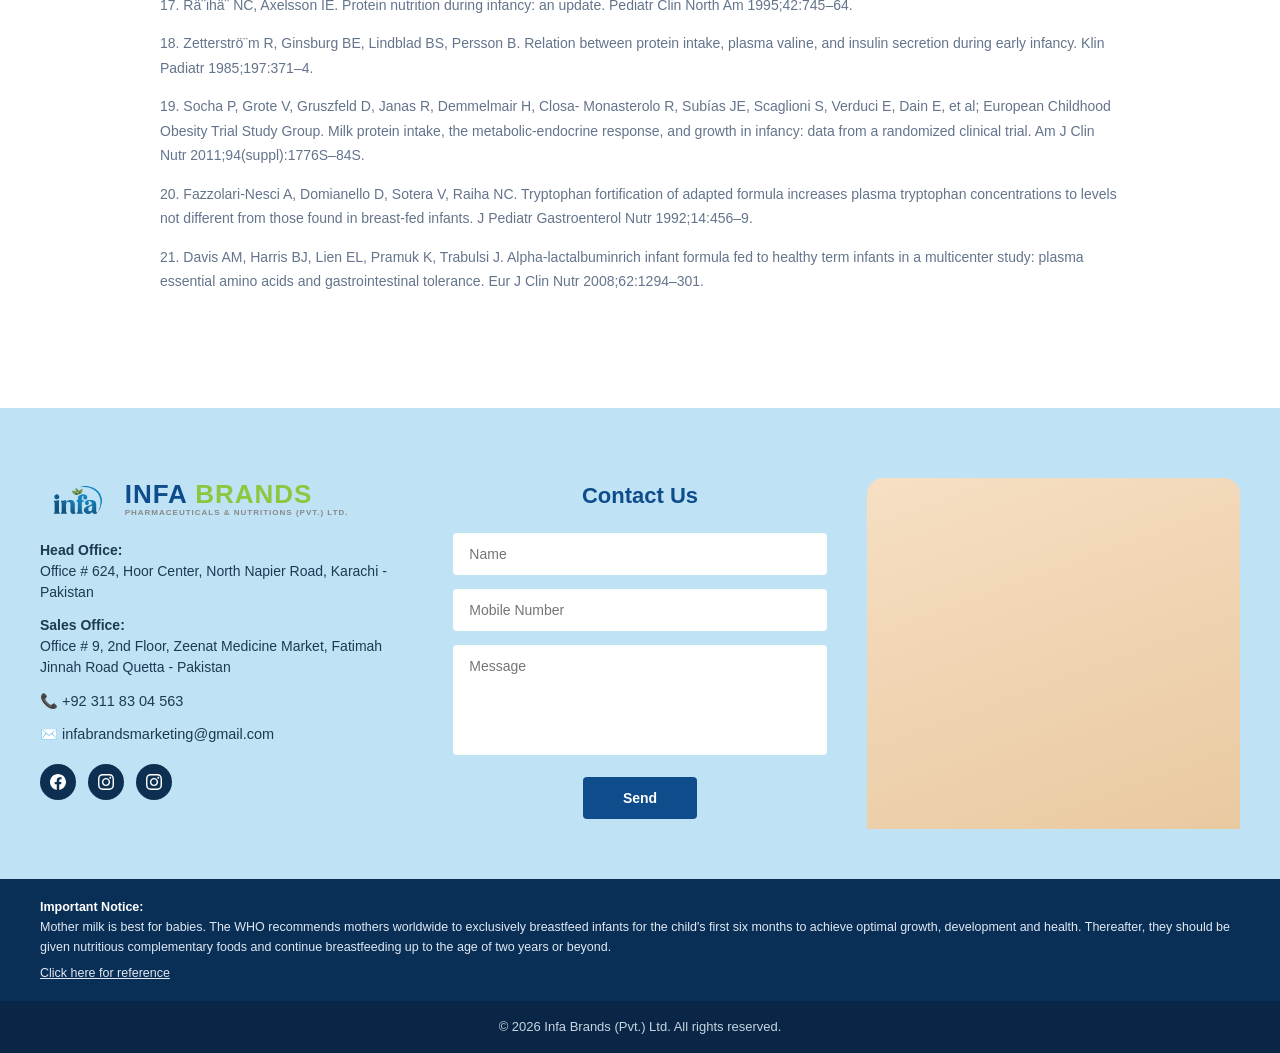
<file: role-of-protein-in-infant-formula.html>
<!DOCTYPE html>
<html lang="en">

<head>
    <meta charset="UTF-8">
    <meta name="viewport" content="width=device-width, initial-scale=1.0">
    <title>Role of Protein in Infant Formula - Infa Brands (Pvt.) Ltd.</title>
    <link rel="stylesheet" href="style.css">
</head>

<body>

    <!-- HEADER -->
    <header>
        <div class="logo">
            <a href="index.html">
                <img src="3_20260909_190954_0002.png" alt="Infa Brands Logo">
            </a>
        </div>
        <nav id="navMenu">
            <ul>
                <li><a href="index.html">Home</a></li>
                <li><a href="about.html">About</a></li>
                <li class="dropdown">
                    <a href="vinlac-range.html">Products <span class="caret">▾</span></a>
                    <ul class="dropdown-menu">
                        <li><a href="vinlac-range.html">Vinlac Range</a></li>
                        <li><a href="omil-range.html">Omil Range</a></li>
                        <li><a href="omil-cereal-range.html">Omil Cereal Range</a></li>
                    </ul>
                </li>
                <li><a href="contact.html">Contact</a></li>
                <li class="dropdown">
                    <a href="role-of-protein-in-infant-formula.html" class="active">Blogs <span class="caret">▾</span></a>
                    <ul class="dropdown-menu blogs-menu">
                        <li><a href="dha-ara-study-balance-in-developmental-outcomes.html">DHA &amp; ARA Study Balance in Developmental Outcomes</a></li>
                        <li><a href="role-of-protein-in-infant-formula.html" class="active">Role of Protein in Infant Formula</a></li>
                        <li><a href="protein-recommendations-and-low-protein-formula-benefits.html">Protein Recommendations and Low Protein Formula Benefits</a></li>
                    </ul>
                </li>
                <li class="mobile-action-item">
                    <a href="contact.html" class="btn-primary" style="text-decoration:none;">Contact Us</a>
                </li>
            </ul>
        </nav>
        <div class="header-action">
            <a href="contact.html" class="btn-primary" style="text-decoration:none;display:inline-block;">Contact Us</a>
        </div>
        <button class="hamburger-btn" id="hamburgerBtn" aria-label="Toggle navigation menu" aria-expanded="false">
            <span class="bar"></span>
            <span class="bar"></span>
            <span class="bar"></span>
        </button>
    </header>

    <!-- BANNER -->
    <section class="about-header-banner">
        <h1>Role of Protein in Infant Formula</h1>
    </section>

    <!-- BLOG CONTENT -->
    <section class="blog-article-section">
        <div class="blog-article-container">
            <div class="blog-article-content">

                <h2>SUMMARY</h2>
                <p><span class="blog-drop-cap">H</span>uman milk contains an abundance of biologically active components that are highly likely to contribute to the short- and long-term benefits of breastfeeding. Many of these components are proteins; this article describes some of these proteins, such as α-lactalbumin, lactoferrin, osteopontin, and milk fat globule membrane proteins. An important consideration when adding bioactive proteins to infant formula is that the total protein content of formula needs to be reduced, because formula-fed infants have significantly higher concentrations of serum amino acids, insulin, and blood urea nitrogen than do breastfed infants. When reducing the protein content of formula, the amino acid composition of the formula protein becomes important because serum concentrations of the essential amino acids should not be lower than those in breastfed infants. Both the supply of essential amino acids and the bioactivities of milk proteins are dependent on their digestibility; some proteins act only in intact form, others act in the form of larger or small peptides formed during digestion, and some are completely digested and serve as a source of amino acids.</p>

                <h2>LOWERING THE PROTEIN CONTENT OF INFANT FORMULA</h2>
                <p><span class="blog-drop-cap">T</span>he protein content of infant formula has traditionally been considerably higher than that of human milk. Although it has been lowered during the past decades, this still holds true. There were several reasons for this higher amount of protein, but the primary reason was the lower digestibility of cow-milk protein, limiting the supply of essential amino acids. With less intense heat treatment of the formula protein sources (skim milk protein, whey protein), this difference is no longer as pronounced. The higher protein intake of formula-fed infants is manifested by significantly higher concentrations of most plasma amino acids and of blood urea nitrogen than those in breastfed infants. This has been considered as a potential source of “metabolic stress” on tissues such as the liver and kidneys in the still-developing infant (17). Perhaps more concerning is the significantly higher concentrations of serum insulin in formula-fed infants than in breastfed infants (18), most likely caused by the elevated concentrations of the branched-chain, insulinogenic amino acids (valine, leucine, isoleucine). The long-term consequences of this early hyperinsulinemia have not been studied in detail, but it is quite possible that they are linked to the higher risk of diabetes and obesity in formula-fed infants. Large ongoing studies such as the European Union Early Nutrition Programming Project (19) are likely to provide more information on these risks and the underlying mechanisms.</p>

                <h2>PROTEIN DIGESTIBILITY</h2>
                <p><span class="blog-drop-cap">T</span>he extent of protein digestibility becomes a critical issue for both essential amino acid supply and the potential bioactivities of bovine-milk proteins. When lowering the protein concentration in infant formula, the first limiting amino acid becomes tryptophan (13). One approach that has been used to avoid this is to add free tryptophan (and possibly other amino acids that subsequently become limiting) to the formula (20). It is highly likely, however, that these added amino acids will be absorbed much faster than protein-bound amino acids, which need proteolysis to occur before uptake, and thus reach target tissues (liver, brain) more rapidly. The metabolic consequences of this have not yet been studied adequately. Another approach is to increase the proportion of α-lactalbumin in formula (21). α-Lactalbumin has a relatively high proportion of tryptophan and is commercially available as an enriched whey fraction. Clinical studies have shown that lowering the protein amount in infant formula coupled with an increased proportion of α-lactalbumin results in plasma tryptophan concentrations similar to those in breastfed infants.</p>

                <h2>REFERENCE</h2>
                <div class="blog-references-list">
                    <p>13. Lö¨nnerdal B, Lien EL. Nutritional and physiologic significance of alpha- lactalbumin in infants. Nutr Rev 2003;61:295–305</p>
                    <p>17. Rä¨ihä¨ NC, Axelsson IE. Protein nutrition during infancy: an update. Pediatr Clin North Am 1995;42:745–64.</p>
                    <p>18. Zetterströ¨m R, Ginsburg BE, Lindblad BS, Persson B. Relation between protein intake, plasma valine, and insulin secretion during early infancy. Klin Padiatr 1985;197:371–4.</p>
                    <p>19. Socha P, Grote V, Gruszfeld D, Janas R, Demmelmair H, Closa- Monasterolo R, Subí­as JE, Scaglioni S, Verduci E, Dain E, et al; European Childhood Obesity Trial Study Group. Milk protein intake, the metabolic-endocrine response, and growth in infancy: data from a randomized clinical trial. Am J Clin Nutr 2011;94(suppl):1776S–84S.</p>
                    <p>20. Fazzolari-Nesci A, Domianello D, Sotera V, Raiha NC. Tryptophan fortification of adapted formula increases plasma tryptophan concentrations to levels not different from those found in breast-fed infants. J Pediatr Gastroenterol Nutr 1992;14:456–9.</p>
                    <p>21. Davis AM, Harris BJ, Lien EL, Pramuk K, Trabulsi J. Alpha-lactalbuminrich infant formula fed to healthy term infants in a multicenter study: plasma essential amino acids and gastrointestinal tolerance. Eur J Clin Nutr 2008;62:1294–301.</p>
                </div>

            </div>
        </div>
    </section>

    <!-- CONTACT SECTION -->
    <section class="contact" id="contact">
        <div class="contact-grid">
            <div class="contact-info">
                <div class="logo">
                    <a href="index.html" style="display:flex;align-items:center;gap:10px;text-decoration:none;">
                        <img src="3_20260909_190954_0002.png" alt="Infa Brands Logo" style="height:42px;width:auto;object-fit:contain;">
                        <div class="logo-text">
                            <div class="name">INFA <span>BRANDS</span></div>
                            <div class="sub">PHARMACEUTICALS &amp; NUTRITIONS (PVT.) LTD.</div>
                        </div>
                    </a>
                </div>
                <p><strong>Head Office:</strong><br>Office # 624, Hoor Center, North Napier Road, Karachi - Pakistan</p>
                <p><strong>Sales Office:</strong><br>Office # 9, 2nd Floor, Zeenat Medicine Market, Fatimah Jinnah Road Quetta - Pakistan</p>
                <div class="line"><a href="tel:+923118304563" style="color:inherit;">📞 +92 311 83 04 563</a></div>
                <div class="line"><a href="mailto:infabrandsmarketing@gmail.com" style="color:inherit;">✉️ infabrandsmarketing@gmail.com</a></div>
                <div class="socials">
                    <a href="https://www.facebook.com/share/1D4p2ntdtL/" target="_blank" rel="noopener noreferrer" title="Facebook" aria-label="Facebook">
                        <svg viewBox="0 0 24 24" width="16" height="16" fill="currentColor"><path d="M24 12.073c0-6.627-5.373-12-12-12s-12 5.373-12 12c0 5.99 4.388 10.954 10.125 11.854v-8.385H7.078v-3.47h3.047V9.43c0-3.007 1.792-4.669 4.533-4.669 1.312 0 2.686.235 2.686.235v2.953H15.83c-1.491 0-1.956.925-1.956 1.874v2.25h3.328l-.532 3.47h-2.796v8.385C19.612 23.027 24 18.062 24 12.073z"/></svg>
                    </a>
                    <a href="https://www.instagram.com/infa_brands?igsh=bGVnMWMzcWs0cmg=" target="_blank" rel="noopener noreferrer" title="Instagram" aria-label="Instagram">
                        <svg viewBox="0 0 24 24" width="16" height="16" fill="currentColor"><path d="M12 2.163c3.204 0 3.584.012 4.85.07 3.252.148 4.771 1.691 4.919 4.919.058 1.265.069 1.645.069 4.849 0 3.205-.012 3.584-.069 4.849-.149 3.225-1.664 4.771-4.919 4.919-1.266.058-1.644.07-4.85.07-3.204 0-3.584-.012-4.849-.07-3.26-.149-4.771-1.699-4.919-4.92-.058-1.265-.07-1.644-.07-4.849 0-3.204.013-3.583.07-4.849.149-3.227 1.664-4.771 4.919-4.919 1.266-.057 1.645-.069 4.849-.069zm0-2.163c-3.259 0-3.667.014-4.947.072-4.358.2-6.78 2.618-6.98 6.98-.059 1.281-.073 1.689-.073 4.948 0 3.259.014 3.668.072 4.948.2 4.358 2.618 6.78 6.98 6.98 1.281.058 1.689.072 4.948.072 3.259 0 3.668-.014 4.948-.072 4.354-.2 6.782-2.618 6.979-6.98.059-1.28.073-1.689.073-4.948 0-3.259-.014-3.667-.072-4.947-.196-4.354-2.617-6.78-6.979-6.98-1.281-.059-1.69-.073-4.949-.073zm0 5.838c-3.403 0-6.162 2.759-6.162 6.162s2.759 6.163 6.162 6.163 6.162-2.759 6.162-6.163c0-3.403-2.759-6.162-6.162-6.162zm0 10.162c-2.209 0-4-1.79-4-4 0-2.209 1.791-4 4-4s4 1.791 4 4c0 2.21-1.791 4-4 4zm6.406-11.845c-.796 0-1.441.645-1.441 1.44s.645 1.44 1.441 1.44c.795 0 1.439-.645 1.439-1.44s-.644-1.44-1.439-1.44z"/></svg>
                    </a>
                    <a href="https://www.instagram.com/infa_brands?igsh=bGVnMWMzcWs0cmg=" target="_blank" rel="noopener noreferrer" title="Instagram" aria-label="Instagram">
                        <svg viewBox="0 0 24 24" width="16" height="16" fill="currentColor"><path d="M12 2.163c3.204 0 3.584.012 4.85.07 3.252.148 4.771 1.691 4.919 4.919.058 1.265.069 1.645.069 4.849 0 3.205-.012 3.584-.069 4.849-.149 3.225-1.664 4.771-4.919 4.919-1.266.058-1.644.07-4.85.07-3.204 0-3.584-.012-4.849-.07-3.26-.149-4.771-1.699-4.919-4.92-.058-1.265-.07-1.644-.07-4.849 0-3.204.013-3.583.07-4.849.149-3.227 1.664-4.771 4.919-4.919 1.266-.057 1.645-.069 4.849-.069zm0-2.163c-3.259 0-3.667.014-4.947.072-4.358.2-6.78 2.618-6.98 6.98-.059 1.281-.073 1.689-.073 4.948 0 3.259.014 3.668.072 4.948.2 4.358 2.618 6.78 6.98 6.98 1.281.058 1.689.072 4.948.072 3.259 0 3.668-.014 4.948-.072 4.354-.2 6.782-2.618 6.979-6.98.059-1.28.073-1.689.073-4.948 0-3.259-.014-3.667-.072-4.947-.196-4.354-2.617-6.78-6.979-6.98-1.281-.059-1.69-.073-4.949-.073zm0 5.838c-3.403 0-6.162 2.759-6.162 6.162s2.759 6.163 6.162 6.163 6.162-2.759 6.162-6.163c0-3.403-2.759-6.162-6.162-6.162zm0 10.162c-2.209 0-4-1.79-4-4 0-2.209 1.791-4 4-4s4 1.791 4 4c0 2.21-1.791 4-4 4zm6.406-11.845c-.796 0-1.441.645-1.441 1.44s.645 1.44 1.441 1.44c.795 0 1.439-.645 1.439-1.44s-.644-1.44-1.439-1.44z"/></svg>
                    </a>
                </div>
            </div>
            <div class="contact-form">
                <h3>Contact Us</h3>
                <form onsubmit="event.preventDefault(); alert('Thank you for contacting Infa Brands! We will get back to you soon.');">
                    <input type="text" placeholder="Name" required>
                    <input type="text" placeholder="Mobile Number" required>
                    <textarea placeholder="Message"></textarea>
                    <button type="submit">Send</button>
                </form>
            </div>
            <div class="contact-hand"></div>
        </div>
    </section>

    <!-- NOTICE -->
    <div class="notice">
        <div class="container">
            <div><strong>Important Notice:</strong><br>
                Mother milk is best for babies. The WHO recommends mothers worldwide to exclusively breastfeed infants
                for the child's first six months to achieve optimal growth, development and health. Thereafter, they
                should be given nutritious complementary foods and continue breastfeeding up to the age of two years or
                beyond.</div>
            <a href="#">Click here for reference</a>
        </div>
    </div>
    <div class="copyright">© 2026 Infa Brands (Pvt.) Ltd. All rights reserved.</div>

    <div class="scroll-top">⌃</div>

    <script src="script.js"></script>
</body>

</html>
</file>
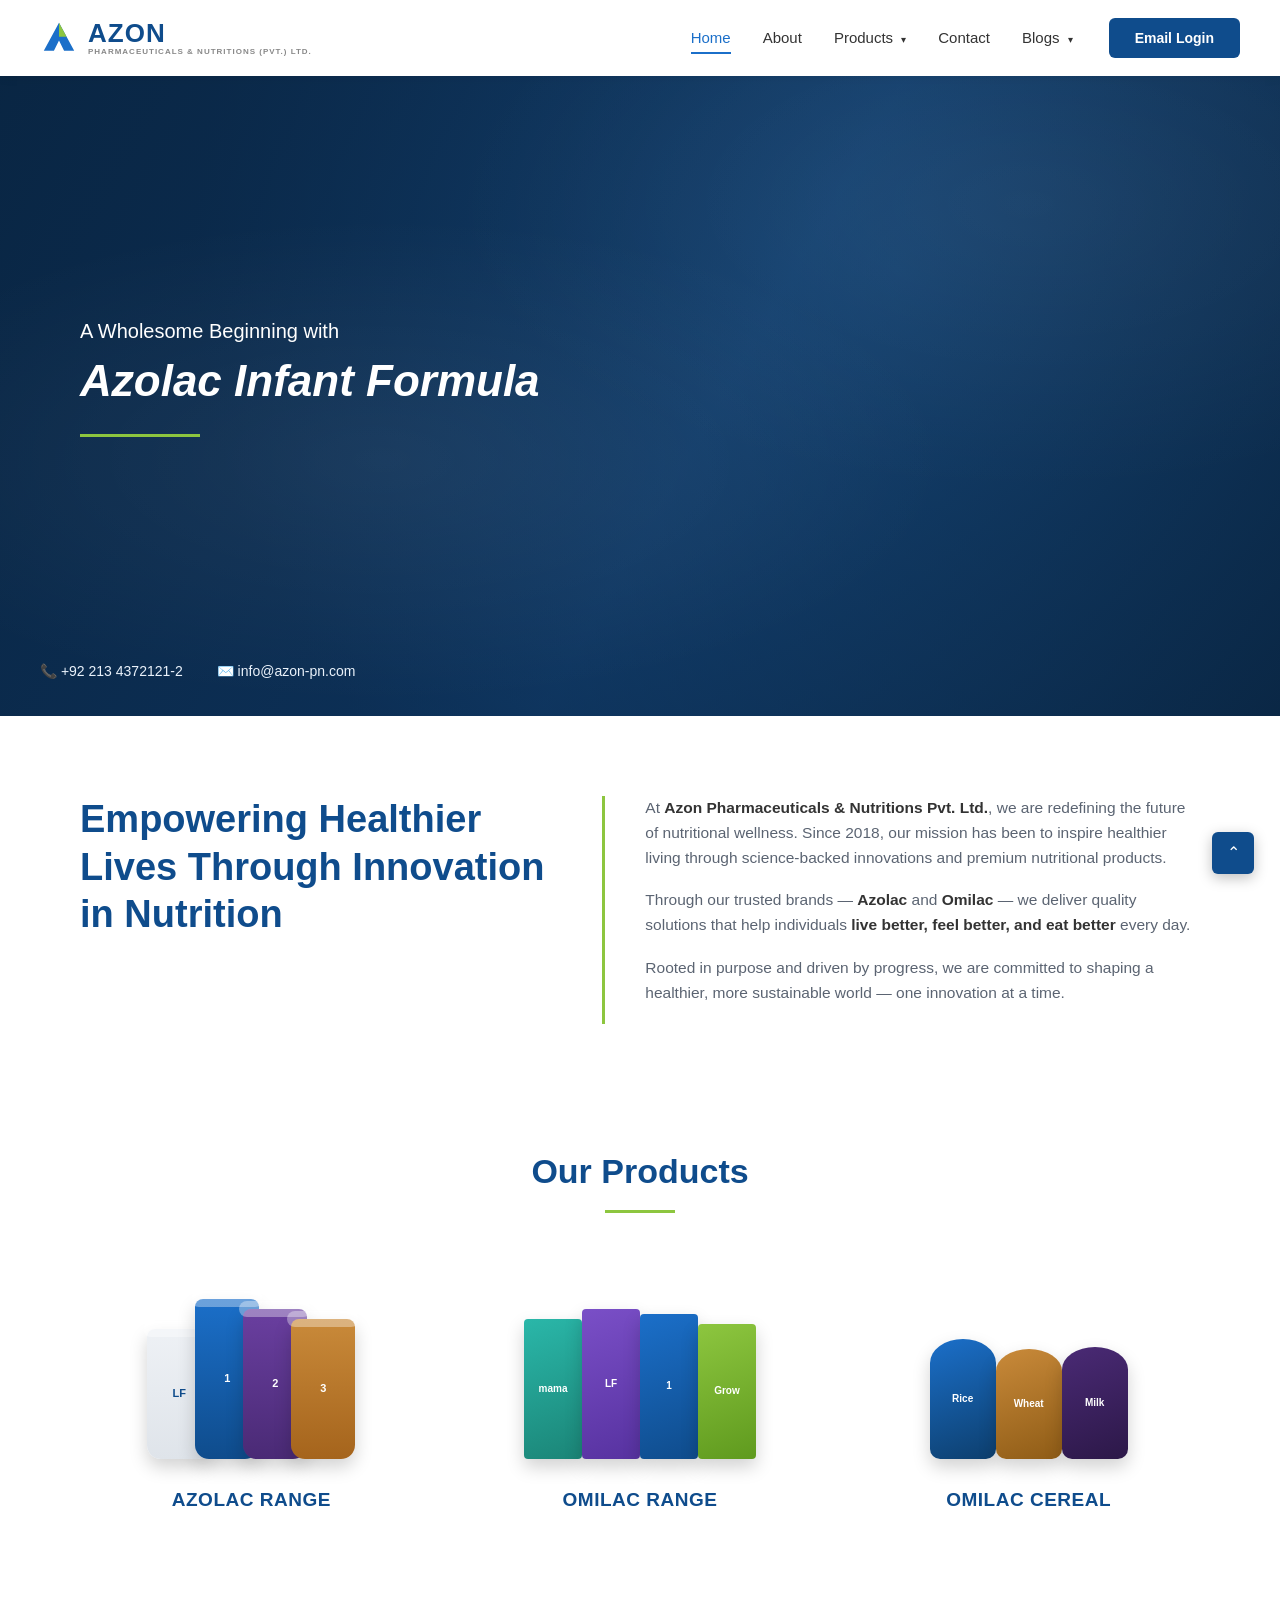
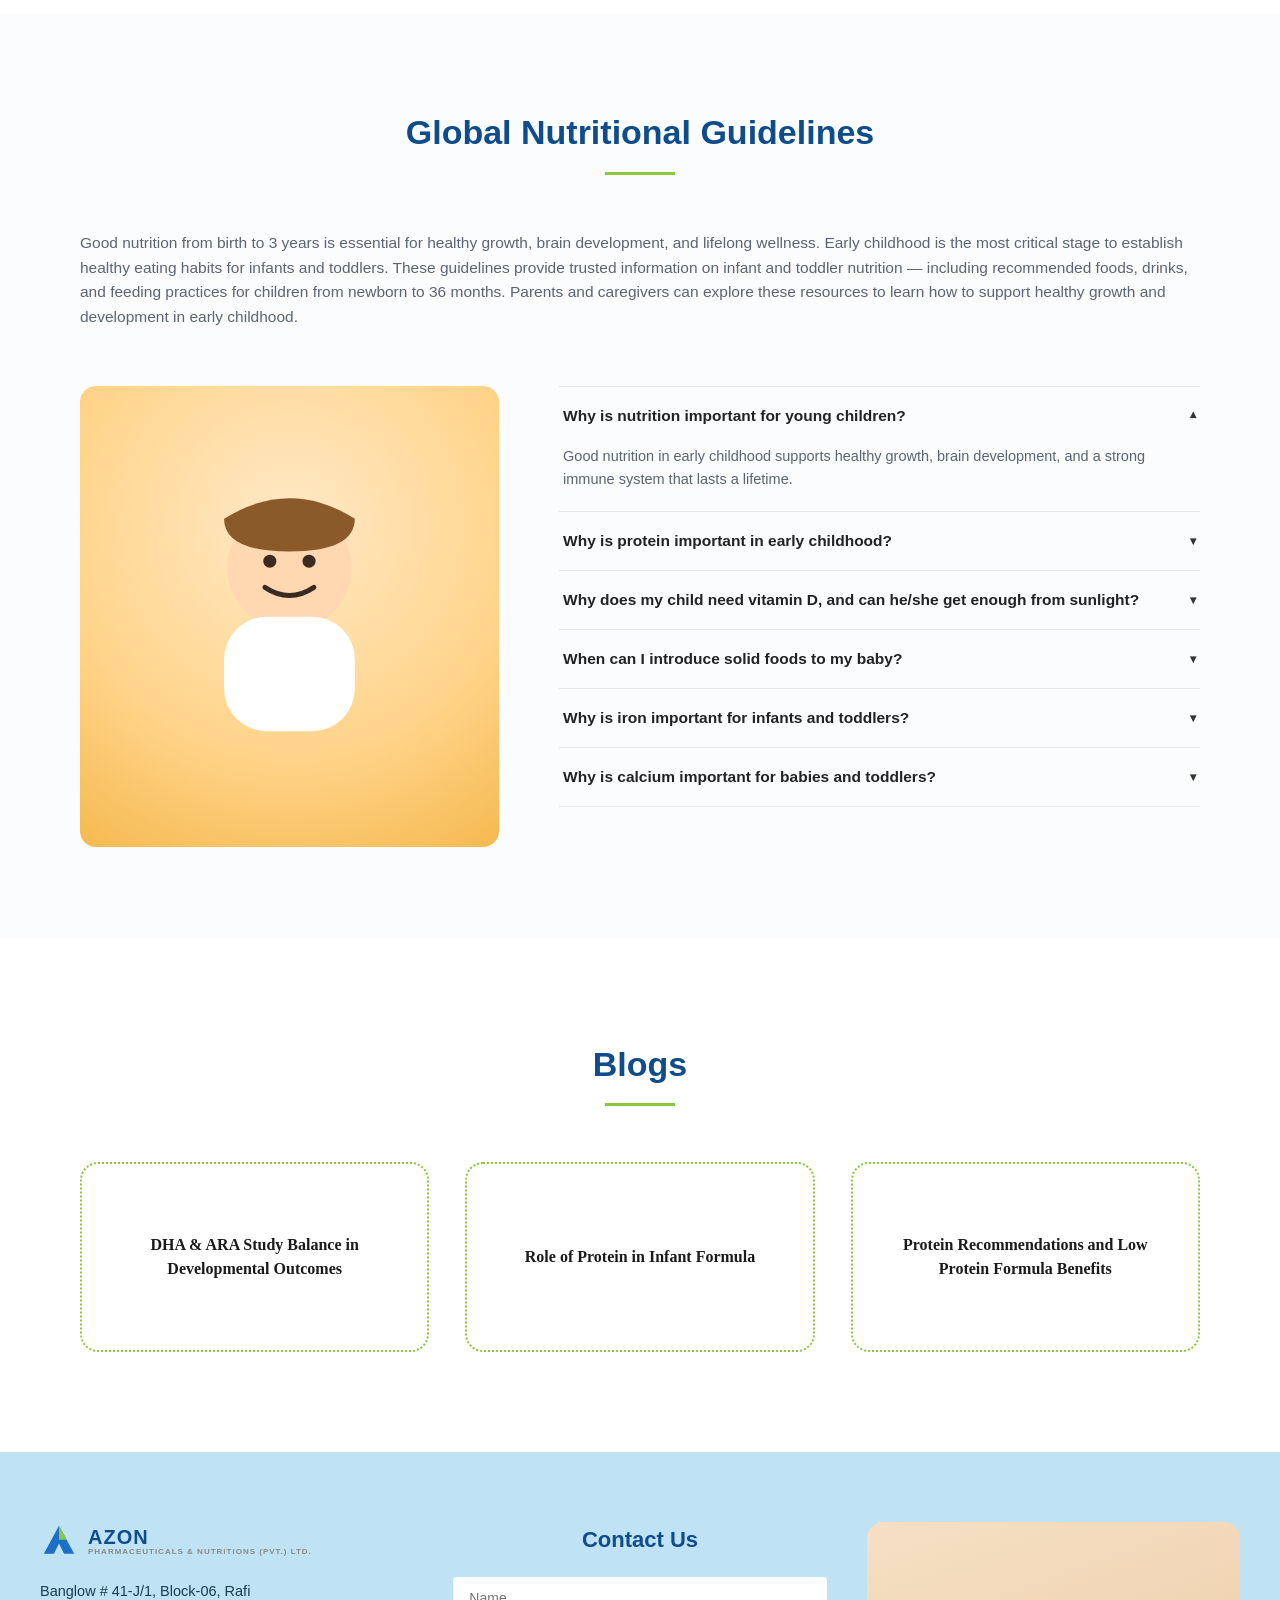
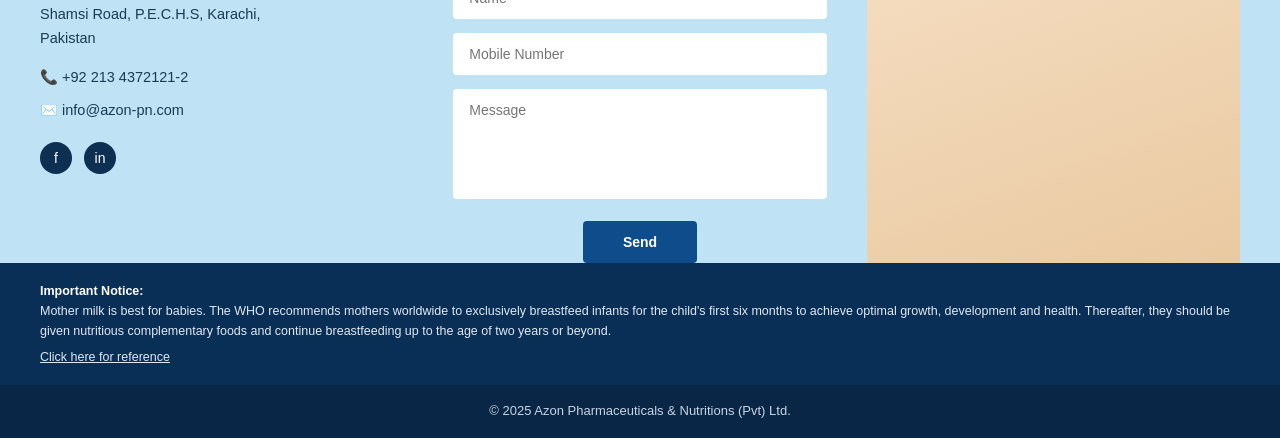
<file: trial.html>
<!DOCTYPE html>
<html lang="en">

<head>
    <meta charset="UTF-8">
    <meta name="viewport" content="width=device-width, initial-scale=1.0">
    <title>Azon Pharmaceuticals &amp; Nutritions (Pvt.) Ltd.</title>
    <style>
        :root {
            --navy: #0d2f52;
            --blue: #1b6fc9;
            --blue-dark: #0f4c8c;
            --green: #8dc63f;
            --light-blue: #bfe3f5;
            --text-grey: #5b6472;
            --footer-navy: #0a2f57;
        }

        * {
            margin: 0;
            padding: 0;
            box-sizing: border-box;
        }

        body {
            font-family: "Poppins", "Segoe UI", Arial, sans-serif;
            color: #333;
            line-height: 1.6;
        }

        a {
            text-decoration: none;
            color: inherit;
        }

        ul {
            list-style: none;
        }

        img,
        svg {
            display: block;
            max-width: 100%;
        }

        .container {
            max-width: 1200px;
            margin: 0 auto;
            padding: 0 40px;
        }

        /* HEADER */
        header {
            display: flex;
            align-items: center;
            justify-content: space-between;
            padding: 18px 40px;
            box-shadow: 0 2px 10px rgba(0, 0, 0, 0.06);
            position: relative;
            z-index: 10;
            background: #fff;
        }

        .logo {
            display: flex;
            align-items: center;
            gap: 10px;
        }

        .logo svg {
            width: 38px;
            height: 38px;
        }

        .logo-text {
            line-height: 1.1;
        }

        .logo-text .name {
            font-size: 26px;
            font-weight: 800;
            color: var(--blue-dark);
            letter-spacing: 1px;
        }

        .logo-text .name span {
            color: var(--green);
        }

        .logo-text .sub {
            font-size: 8px;
            letter-spacing: 1px;
            color: #888;
            font-weight: 600;
        }

        nav {
            display: flex;
            align-items: center;
            gap: 36px;
        }

        nav ul {
            display: flex;
            gap: 32px;
            font-size: 15px;
            font-weight: 500;
            color: #333;
        }

        nav ul li a {
            position: relative;
            padding-bottom: 4px;
        }

        nav ul li a.active {
            color: var(--blue);
        }

        nav ul li a.active::after {
            content: "";
            position: absolute;
            left: 0;
            bottom: -4px;
            width: 100%;
            height: 2px;
            background: var(--blue);
        }

        nav ul li a:hover {
            color: var(--blue);
        }

        .caret {
            font-size: 10px;
            margin-left: 4px;
        }

        .btn-primary {
            background: var(--blue-dark);
            color: #fff;
            padding: 12px 26px;
            border-radius: 6px;
            font-weight: 600;
            font-size: 14px;
            border: none;
            cursor: pointer;
        }

        /* HERO */
        .hero {
            position: relative;
            min-height: 640px;
            background:
                linear-gradient(120deg, rgba(9, 38, 68, 0.85) 0%, rgba(15, 60, 110, 0.55) 55%, rgba(9, 38, 68, 0.75) 100%),
                radial-gradient(circle at 70% 30%, #1c4d7a, #0a2440 70%);
            display: flex;
            align-items: center;
            color: #fff;
            overflow: hidden;
        }

        .hero::before {
            content: "";
            position: absolute;
            inset: 0;
            background-image:
                radial-gradient(ellipse at 30% 60%, rgba(255, 255, 255, 0.06) 0%, transparent 45%),
                radial-gradient(ellipse at 80% 20%, rgba(255, 255, 255, 0.05) 0%, transparent 40%);
        }

        .hero-content {
            position: relative;
            z-index: 2;
            padding: 0 40px;
            max-width: 1200px;
            margin: 0 auto;
            width: 100%;
        }

        .hero-content .eyebrow {
            font-size: 20px;
            font-weight: 400;
            margin-bottom: 6px;
        }

        .hero-content h1 {
            font-size: 44px;
            font-style: italic;
            font-weight: 700;
            max-width: 600px;
            line-height: 1.25;
        }

        .hero-rule {
            width: 120px;
            height: 3px;
            background: var(--green);
            margin: 26px 0 40px;
        }

        .hero-contact {
            position: absolute;
            bottom: 34px;
            left: 40px;
            display: flex;
            gap: 34px;
            font-size: 14px;
            color: #eaf2fb;
        }

        .hero-contact div {
            display: flex;
            align-items: center;
            gap: 8px;
        }

        /* EMPOWERING SECTION */
        .empower {
            display: grid;
            grid-template-columns: 1fr 3px 1.15fr;
            gap: 40px;
            padding: 80px 40px;
            max-width: 1200px;
            margin: 0 auto;
            align-items: start;
        }

        .empower h2 {
            font-size: 38px;
            font-weight: 800;
            color: var(--blue-dark);
            line-height: 1.25;
        }

        .empower-divider {
            background: var(--green);
            width: 3px;
            height: 100%;
        }

        .empower p {
            color: var(--text-grey);
            margin-bottom: 18px;
            font-size: 15.5px;
        }

        .empower p strong {
            color: #333;
        }

        /* SECTION HEADS */
        .section-head {
            text-align: center;
            margin-bottom: 56px;
        }

        .section-head h2 {
            font-size: 34px;
            font-weight: 800;
            color: var(--blue-dark);
            display: inline-block;
            margin-bottom: 12px;
        }

        .section-head .rule {
            width: 70px;
            height: 3px;
            background: var(--green);
            margin: 0 auto;
        }

        /* PRODUCTS */
        .products {
            padding: 40px 40px 100px;
            max-width: 1200px;
            margin: 0 auto;
        }

        .product-grid {
            display: grid;
            grid-template-columns: repeat(3, 1fr);
            gap: 46px;
        }

        .product-card {
            text-align: center;
        }

        .can-row {
            display: flex;
            justify-content: center;
            align-items: flex-end;
            gap: -10px;
            margin-bottom: 26px;
            height: 190px;
        }

        .product-card h3 {
            font-size: 19px;
            font-weight: 700;
            color: var(--blue-dark);
            letter-spacing: 0.5px;
        }

        .can {
            width: 64px;
            height: 150px;
            border-radius: 8px 8px 14px 14px;
            box-shadow: 0 8px 18px rgba(0, 0, 0, 0.18);
            display: flex;
            flex-direction: column;
            align-items: center;
            justify-content: center;
            color: #fff;
            font-weight: 700;
            font-size: 11px;
            margin: 0 -8px;
            position: relative;
        }

        .can .lid {
            position: absolute;
            top: -8px;
            left: -4px;
            right: -4px;
            height: 16px;
            border-radius: 8px;
            background: rgba(255, 255, 255, 0.35);
        }

        .can.c1 {
            background: linear-gradient(180deg, #eef1f5, #dfe4ea);
            color: var(--blue-dark);
            height: 130px;
            align-self: flex-end;
        }

        .can.c2 {
            background: linear-gradient(180deg, #1b6fc9, #0f4c8c);
            height: 160px;
            align-self: flex-end;
        }

        .can.c3 {
            background: linear-gradient(180deg, #6a3fa0, #4a2a75);
            height: 150px;
            align-self: flex-end;
        }

        .can.c4 {
            background: linear-gradient(180deg, #c98a3a, #a5641c);
            height: 140px;
            align-self: flex-end;
        }

        .box {
            width: 58px;
            height: 150px;
            border-radius: 4px;
            box-shadow: 0 8px 18px rgba(0, 0, 0, 0.18);
            display: flex;
            align-items: center;
            justify-content: center;
            color: #fff;
            font-size: 10px;
            font-weight: 700;
        }

        .box.b1 {
            background: linear-gradient(160deg, #2ab7a9, #1b8577);
            height: 140px;
            align-self: flex-end;
        }

        .box.b2 {
            background: linear-gradient(160deg, #7a4fc7, #5732a0);
            height: 150px;
            align-self: flex-end;
        }

        .box.b3 {
            background: linear-gradient(160deg, #1b6fc9, #0f4c8c);
            height: 145px;
            align-self: flex-end;
        }

        .box.b4 {
            background: linear-gradient(160deg, #8dc63f, #5f9a1e);
            height: 135px;
            align-self: flex-end;
        }

        .tub {
            width: 66px;
            height: 120px;
            border-radius: 50% 50% 10px 10px / 20% 20% 10px 10px;
            box-shadow: 0 8px 18px rgba(0, 0, 0, 0.18);
            display: flex;
            align-items: center;
            justify-content: center;
            color: #fff;
            font-size: 10px;
            font-weight: 700;
        }

        .tub.t1 {
            background: linear-gradient(160deg, #1b6fc9, #0d3f6e);
            height: 120px;
            align-self: flex-end;
        }

        .tub.t2 {
            background: linear-gradient(160deg, #c98a3a, #8f5c16);
            height: 110px;
            align-self: flex-end;
        }

        .tub.t3 {
            background: linear-gradient(160deg, #4a2a75, #2c1848);
            height: 112px;
            align-self: flex-end;
        }

        /* GUIDELINES */
        .guidelines {
            background: #fbfcfe;
            padding: 90px 0;
        }

        .guidelines-intro {
            max-width: 1200px;
            margin: 0 auto 56px;
            padding: 0 40px;
            color: var(--text-grey);
            font-size: 15.5px;
        }

        .guidelines-body {
            max-width: 1200px;
            margin: 0 auto;
            padding: 0 40px;
            display: grid;
            grid-template-columns: 0.85fr 1.3fr;
            gap: 60px;
            align-items: start;
        }

        .baby-illustration {
            width: 100%;
            aspect-ratio: 1/1.1;
            border-radius: 16px;
            background: radial-gradient(circle at 50% 30%, #ffe9c7, #ffd48a 60%, #f5b94f 100%);
            display: flex;
            align-items: center;
            justify-content: center;
            position: relative;
            overflow: hidden;
        }

        .baby-illustration svg {
            width: 78%;
            height: 78%;
        }

        .faq {
            border-top: 1px solid #e4e8ee;
        }

        .faq-item {
            border-bottom: 1px solid #e4e8ee;
        }

        .faq-q {
            width: 100%;
            text-align: left;
            background: none;
            border: none;
            padding: 20px 4px;
            display: flex;
            justify-content: space-between;
            align-items: center;
            font-size: 15.5px;
            font-weight: 600;
            color: #222;
            cursor: pointer;
        }

        .faq-q .arrow {
            transition: transform 0.25s ease;
            font-size: 12px;
            color: #333;
            flex: 0 0 auto;
            margin-left: 16px;
        }

        .faq-item.open .faq-q .arrow {
            transform: rotate(180deg);
        }

        .faq-a {
            max-height: 0;
            overflow: hidden;
            transition: max-height 0.3s ease;
            font-size: 14.5px;
            color: var(--text-grey);
        }

        .faq-a p {
            padding: 0 4px 20px;
        }

        .faq-item.open .faq-a {
            max-height: 200px;
        }

        /* BLOGS */
        .blogs {
            padding: 100px 40px;
            max-width: 1200px;
            margin: 0 auto;
        }

        .blog-grid {
            display: grid;
            grid-template-columns: repeat(3, 1fr);
            gap: 36px;
        }

        .blog-card {
            border: 2.5px dotted var(--green);
            border-radius: 18px;
            min-height: 190px;
            display: flex;
            align-items: center;
            justify-content: center;
            text-align: center;
            padding: 30px 26px;
            font-family: Georgia, 'Times New Roman', serif;
        }

        .blog-card p {
            font-size: 16px;
            font-weight: 600;
            color: #1a1a1a;
            line-height: 1.5;
        }

        /* CONTACT */
        .contact {
            background: var(--light-blue);
            padding: 70px 40px 0;
        }

        .contact-grid {
            max-width: 1200px;
            margin: 0 auto;
            display: grid;
            grid-template-columns: 1fr 1fr 1fr;
            gap: 40px;
            align-items: start;
        }

        .contact-info .logo {
            margin-bottom: 20px;
        }

        .contact-info .logo-text .name {
            color: var(--blue-dark);
        }

        .contact-info p {
            font-size: 14.5px;
            color: #1c3a52;
            margin-bottom: 16px;
            max-width: 230px;
        }

        .contact-info .line {
            display: flex;
            align-items: center;
            gap: 10px;
            font-size: 14.5px;
            color: #1c3a52;
            margin-bottom: 10px;
        }

        .socials {
            display: flex;
            gap: 12px;
            margin-top: 20px;
        }

        .socials a {
            width: 32px;
            height: 32px;
            border-radius: 50%;
            background: #0d2f52;
            color: #fff;
            display: flex;
            align-items: center;
            justify-content: center;
            font-size: 14px;
        }

        .contact-form h3 {
            text-align: center;
            color: var(--blue-dark);
            font-size: 22px;
            font-weight: 700;
            margin-bottom: 20px;
        }

        .contact-form input,
        .contact-form textarea {
            width: 100%;
            padding: 13px 16px;
            border: none;
            border-radius: 4px;
            margin-bottom: 14px;
            font-size: 14px;
            font-family: inherit;
        }

        .contact-form textarea {
            resize: none;
            height: 110px;
        }

        .contact-form button {
            background: var(--blue-dark);
            color: #fff;
            border: none;
            padding: 13px 40px;
            border-radius: 4px;
            font-weight: 600;
            cursor: pointer;
            display: block;
            margin: 0 auto;
            font-size: 14px;
        }

        .contact-hand {
            height: 100%;
            min-height: 260px;
            border-radius: 16px 16px 0 0;
            background: linear-gradient(160deg, #f6dfc4, #e9c9a0);
        }

        /* FOOTER NOTICE */
        .notice {
            background: var(--footer-navy);
            color: #dfe8f2;
            padding: 18px 40px;
            font-size: 12.5px;
        }

        .notice .container {
            max-width: 1200px;
            margin: 0 auto;
            padding: 0;
        }

        .notice strong {
            font-weight: 700;
            color: #fff;
        }

        .notice a {
            text-decoration: underline;
            color: #dfe8f2;
            display: inline-block;
            margin-top: 6px;
        }

        .copyright {
            background: #0a2647;
            color: #c7d4e2;
            text-align: center;
            padding: 16px;
            font-size: 13px;
        }

        .scroll-top {
            position: fixed;
            bottom: 26px;
            right: 26px;
            width: 42px;
            height: 42px;
            background: var(--blue-dark);
            color: #fff;
            border-radius: 6px;
            display: flex;
            align-items: center;
            justify-content: center;
            font-size: 16px;
            box-shadow: 0 4px 14px rgba(0, 0, 0, 0.25);
        }

        @media (max-width:900px) {
            nav ul {
                display: none;
            }

            .empower {
                grid-template-columns: 1fr;
            }

            .empower-divider {
                display: none;
            }

            .guidelines-body {
                grid-template-columns: 1fr;
            }

            .product-grid,
            .blog-grid {
                grid-template-columns: 1fr;
            }

            .contact-grid {
                grid-template-columns: 1fr;
            }

            .hero-content h1 {
                font-size: 32px;
            }

            .hero-contact {
                position: static;
                margin-top: 30px;
                flex-direction: column;
                gap: 10px;
            }
        }
    </style>
</head>

<body>

    <header>
        <div class="logo">
            <svg viewBox="0 0 60 60" fill="none">
                <path d="M30 6 L54 50 L38 50 L30 34 L22 50 L6 50 Z" fill="#1b6fc9" />
                <path d="M30 6 L42 28 L30 28 Z" fill="#8dc63f" />
            </svg>
            <div class="logo-text">
                <div class="name">AZON</div>
                <div class="sub">PHARMACEUTICALS &amp; NUTRITIONS (PVT.) LTD.</div>
            </div>
        </div>
        <nav>
            <ul>
                <li><a href="#" class="active">Home</a></li>
                <li><a href="#">About</a></li>
                <li><a href="#">Products <span class="caret">▾</span></a></li>
                <li><a href="#contact">Contact</a></li>
                <li><a href="#blogs">Blogs <span class="caret">▾</span></a></li>
            </ul>
            <button class="btn-primary">Email Login</button>
        </nav>
    </header>

    <section class="hero">
        <div class="hero-content">
            <div class="eyebrow">A Wholesome Beginning with</div>
            <h1>Azolac Infant Formula</h1>
            <div class="hero-rule"></div>
        </div>
        <div class="hero-contact">
            <div>📞 +92 213 4372121-2</div>
            <div>✉️ info@azon-pn.com</div>
        </div>
    </section>

    <section class="empower">
        <h2>Empowering Healthier Lives Through Innovation in Nutrition</h2>
        <div class="empower-divider"></div>
        <div>
            <p>At <strong>Azon Pharmaceuticals &amp; Nutritions Pvt. Ltd.</strong>, we are redefining the future of
                nutritional wellness. Since 2018, our mission has been to inspire healthier living through
                science-backed innovations and premium nutritional products.</p>
            <p>Through our trusted brands — <strong>Azolac</strong> and <strong>Omilac</strong> — we deliver quality
                solutions that help individuals <strong>live better, feel better, and eat better</strong> every day.</p>
            <p>Rooted in purpose and driven by progress, we are committed to shaping a healthier, more sustainable world
                — one innovation at a time.</p>
        </div>
    </section>

    <section class="products">
        <div class="section-head">
            <h2>Our Products</h2>
            <div class="rule"></div>
        </div>
        <div class="product-grid">
            <div class="product-card">
                <div class="can-row">
                    <div class="can c1">
                        <div class="lid"></div>LF
                    </div>
                    <div class="can c2">
                        <div class="lid"></div>1
                    </div>
                    <div class="can c3">
                        <div class="lid"></div>2
                    </div>
                    <div class="can c4">
                        <div class="lid"></div>3
                    </div>
                </div>
                <h3>AZOLAC RANGE</h3>
            </div>
            <div class="product-card">
                <div class="can-row">
                    <div class="box b1">mama</div>
                    <div class="box b2">LF</div>
                    <div class="box b3">1</div>
                    <div class="box b4">Grow</div>
                </div>
                <h3>OMILAC RANGE</h3>
            </div>
            <div class="product-card">
                <div class="can-row">
                    <div class="tub t1">Rice</div>
                    <div class="tub t2">Wheat</div>
                    <div class="tub t3">Milk</div>
                </div>
                <h3>OMILAC CEREAL</h3>
            </div>
        </div>
    </section>

    <section class="guidelines">
        <div class="section-head">
            <h2>Global Nutritional Guidelines</h2>
            <div class="rule"></div>
        </div>
        <p class="guidelines-intro">Good nutrition from birth to 3 years is essential for healthy growth, brain
            development, and lifelong wellness. Early childhood is the most critical stage to establish healthy eating
            habits for infants and toddlers. These guidelines provide trusted information on infant and toddler
            nutrition — including recommended foods, drinks, and feeding practices for children from newborn to 36
            months. Parents and caregivers can explore these resources to learn how to support healthy growth and
            development in early childhood.</p>
        <div class="guidelines-body">
            <div class="baby-illustration">
                <svg viewBox="0 0 200 200">
                    <circle cx="100" cy="70" r="38" fill="#ffd7b0" />
                    <rect x="60" y="100" width="80" height="70" rx="26" fill="#fff" />
                    <circle cx="88" cy="66" r="4" fill="#3a2a20" />
                    <circle cx="112" cy="66" r="4" fill="#3a2a20" />
                    <path d="M85 82 Q100 92 115 82" stroke="#3a2a20" stroke-width="3" fill="none"
                        stroke-linecap="round" />
                    <path d="M60 40 Q100 15 140 40 Q140 60 100 60 Q60 60 60 40Z" fill="#8a5a2b" />
                </svg>
            </div>
            <div class="faq">
                <div class="faq-item open">
                    <button class="faq-q">Why is nutrition important for young children? <span
                            class="arrow">▾</span></button>
                    <div class="faq-a">
                        <p>Good nutrition in early childhood supports healthy growth, brain development, and a strong
                            immune system that lasts a lifetime.</p>
                    </div>
                </div>
                <div class="faq-item">
                    <button class="faq-q">Why is protein important in early childhood? <span
                            class="arrow">▾</span></button>
                    <div class="faq-a">
                        <p>Protein builds and repairs tissue and supports the rapid muscle and organ growth that happens
                            in the first years of life.</p>
                    </div>
                </div>
                <div class="faq-item">
                    <button class="faq-q">Why does my child need vitamin D, and can he/she get enough from
                        sunlight?<span class="arrow">▾</span></button>
                    <div class="faq-a">
                        <p>Vitamin D helps the body absorb calcium for strong bones. Sunlight alone is often not enough,
                            so a supplement may be recommended.</p>
                    </div>
                </div>
                <div class="faq-item">
                    <button class="faq-q">When can I introduce solid foods to my baby? <span
                            class="arrow">▾</span></button>
                    <div class="faq-a">
                        <p>Most guidelines recommend introducing solid foods around 6 months, alongside continued
                            breastfeeding or formula.</p>
                    </div>
                </div>
                <div class="faq-item">
                    <button class="faq-q">Why is iron important for infants and toddlers? <span
                            class="arrow">▾</span></button>
                    <div class="faq-a">
                        <p>Iron supports healthy brain development and helps prevent anemia during a period of rapid
                            growth.</p>
                    </div>
                </div>
                <div class="faq-item">
                    <button class="faq-q">Why is calcium important for babies and toddlers? <span
                            class="arrow">▾</span></button>
                    <div class="faq-a">
                        <p>Calcium builds strong bones and teeth and supports muscle and nerve function as your child
                            grows.</p>
                    </div>
                </div>
            </div>
        </div>
    </section>

    <section class="blogs" id="blogs">
        <div class="section-head">
            <h2>Blogs</h2>
            <div class="rule"></div>
        </div>
        <div class="blog-grid">
            <div class="blog-card">
                <p>DHA &amp; ARA Study Balance in Developmental Outcomes</p>
            </div>
            <div class="blog-card">
                <p>Role of Protein in Infant Formula</p>
            </div>
            <div class="blog-card">
                <p>Protein Recommendations and Low Protein Formula Benefits</p>
            </div>
        </div>
    </section>

    <section class="contact" id="contact">
        <div class="contact-grid">
            <div class="contact-info">
                <div class="logo">
                    <svg viewBox="0 0 60 60" fill="none" width="34">
                        <path d="M30 6 L54 50 L38 50 L30 34 L22 50 L6 50 Z" fill="#1b6fc9" />
                        <path d="M30 6 L42 28 L30 28 Z" fill="#8dc63f" />
                    </svg>
                    <div class="logo-text">
                        <div class="name" style="font-size:20px;">AZON</div>
                        <div class="sub">PHARMACEUTICALS &amp; NUTRITIONS (PVT.) LTD.</div>
                    </div>
                </div>
                <p>Banglow # 41-J/1, Block-06, Rafi Shamsi Road, P.E.C.H.S, Karachi, Pakistan</p>
                <div class="line">📞 +92 213 4372121-2</div>
                <div class="line">✉️ info@azon-pn.com</div>
                <div class="socials">
                    <a href="#">f</a>
                    <a href="#">in</a>
                </div>
            </div>
            <div class="contact-form">
                <h3>Contact Us</h3>
                <form onsubmit="event.preventDefault(); alert('Thanks! We will get back to you soon.');">
                    <input type="text" placeholder="Name" required>
                    <input type="text" placeholder="Mobile Number" required>
                    <textarea placeholder="Message"></textarea>
                    <button type="submit">Send</button>
                </form>
            </div>
            <div class="contact-hand"></div>
        </div>
    </section>

    <div class="notice">
        <div class="container">
            <div><strong>Important Notice:</strong><br>
                Mother milk is best for babies. The WHO recommends mothers worldwide to exclusively breastfeed infants
                for the child's first six months to achieve optimal growth, development and health. Thereafter, they
                should be given nutritious complementary foods and continue breastfeeding up to the age of two years or
                beyond.</div>
            <a href="#">Click here for reference</a>
        </div>
    </div>
    <div class="copyright">© 2025 Azon Pharmaceuticals &amp; Nutritions (Pvt) Ltd.</div>

    <div class="scroll-top">⌃</div>

    <script>
        document.querySelectorAll('.faq-q').forEach(btn => {
            btn.addEventListener('click', () => {
                const item = btn.parentElement;
                const wasOpen = item.classList.contains('open');
                document.querySelectorAll('.faq-item').forEach(i => i.classList.remove('open'));
                if (!wasOpen) item.classList.add('open');
            });
        });
        document.querySelector('.scroll-top').addEventListener('click', () => {
            window.scrollTo({ top: 0, behavior: 'smooth' });
        });
    </script>

</body>

</html>
</file>
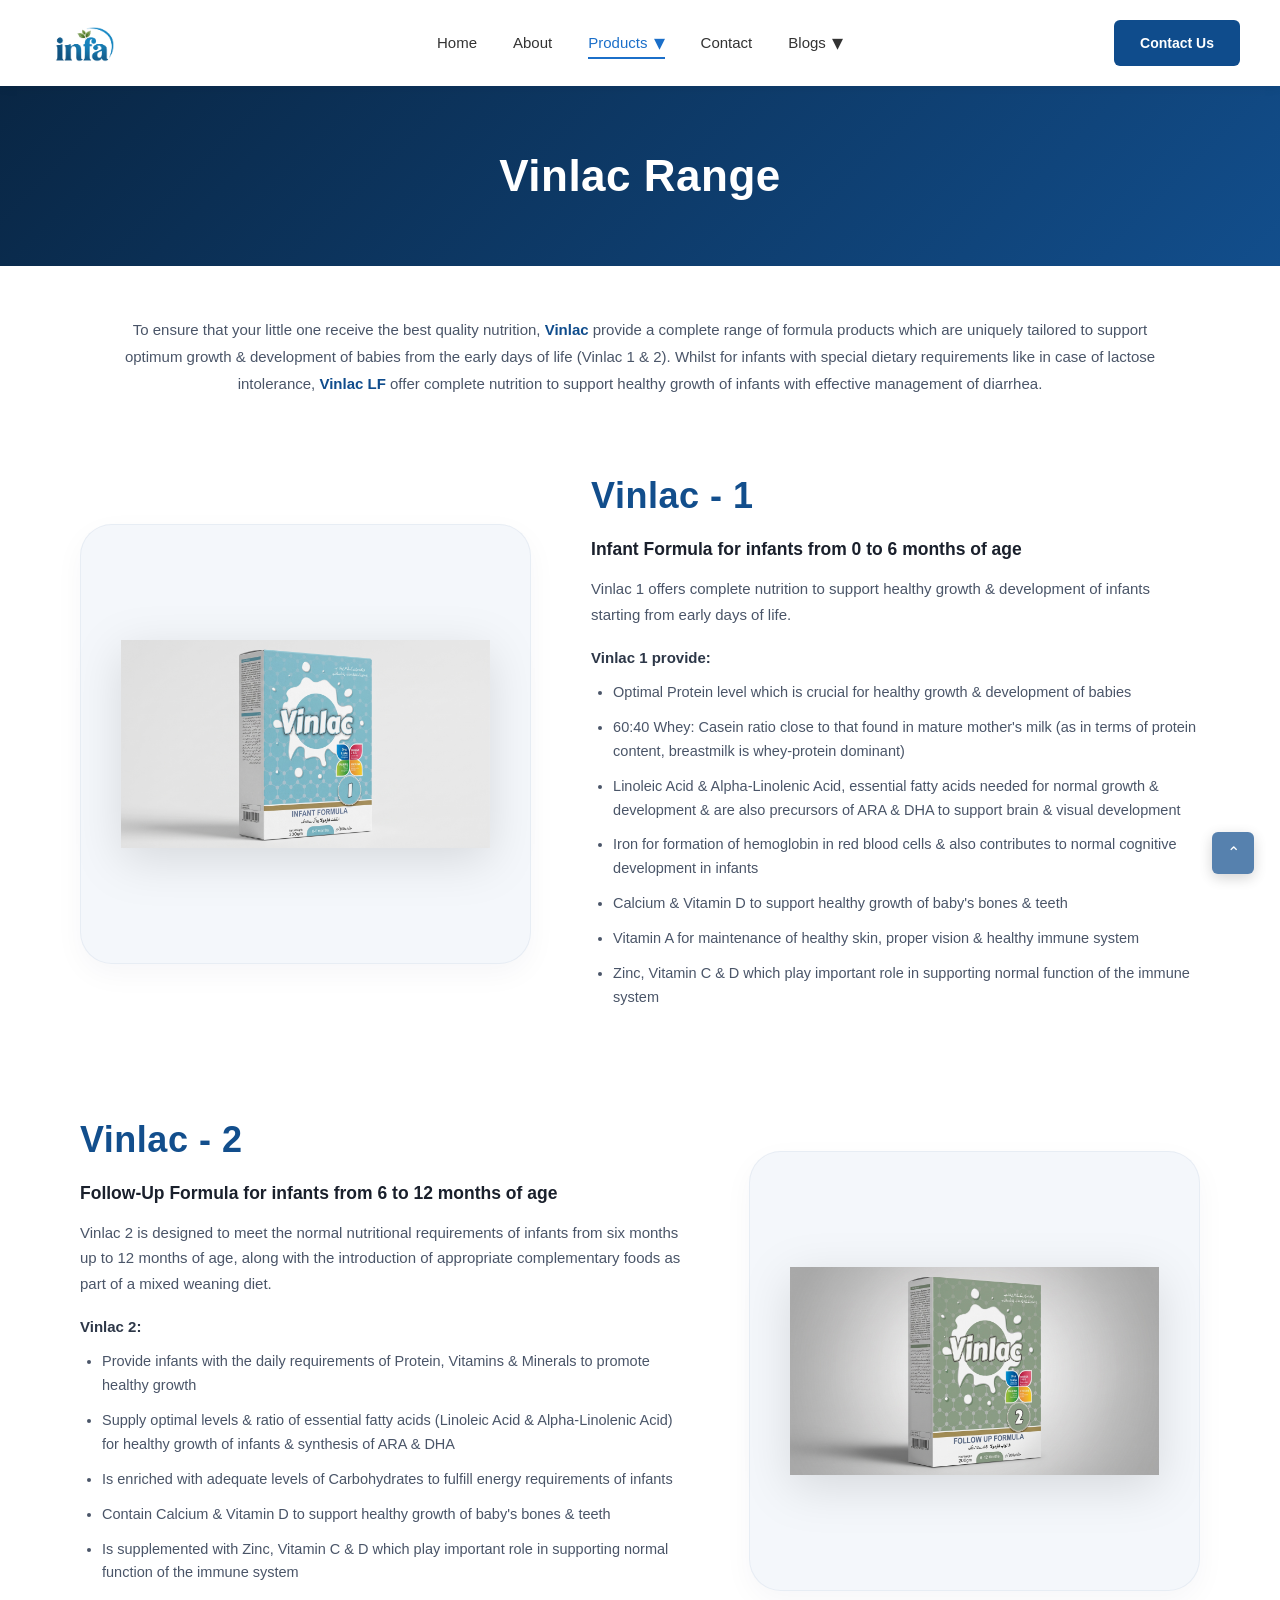
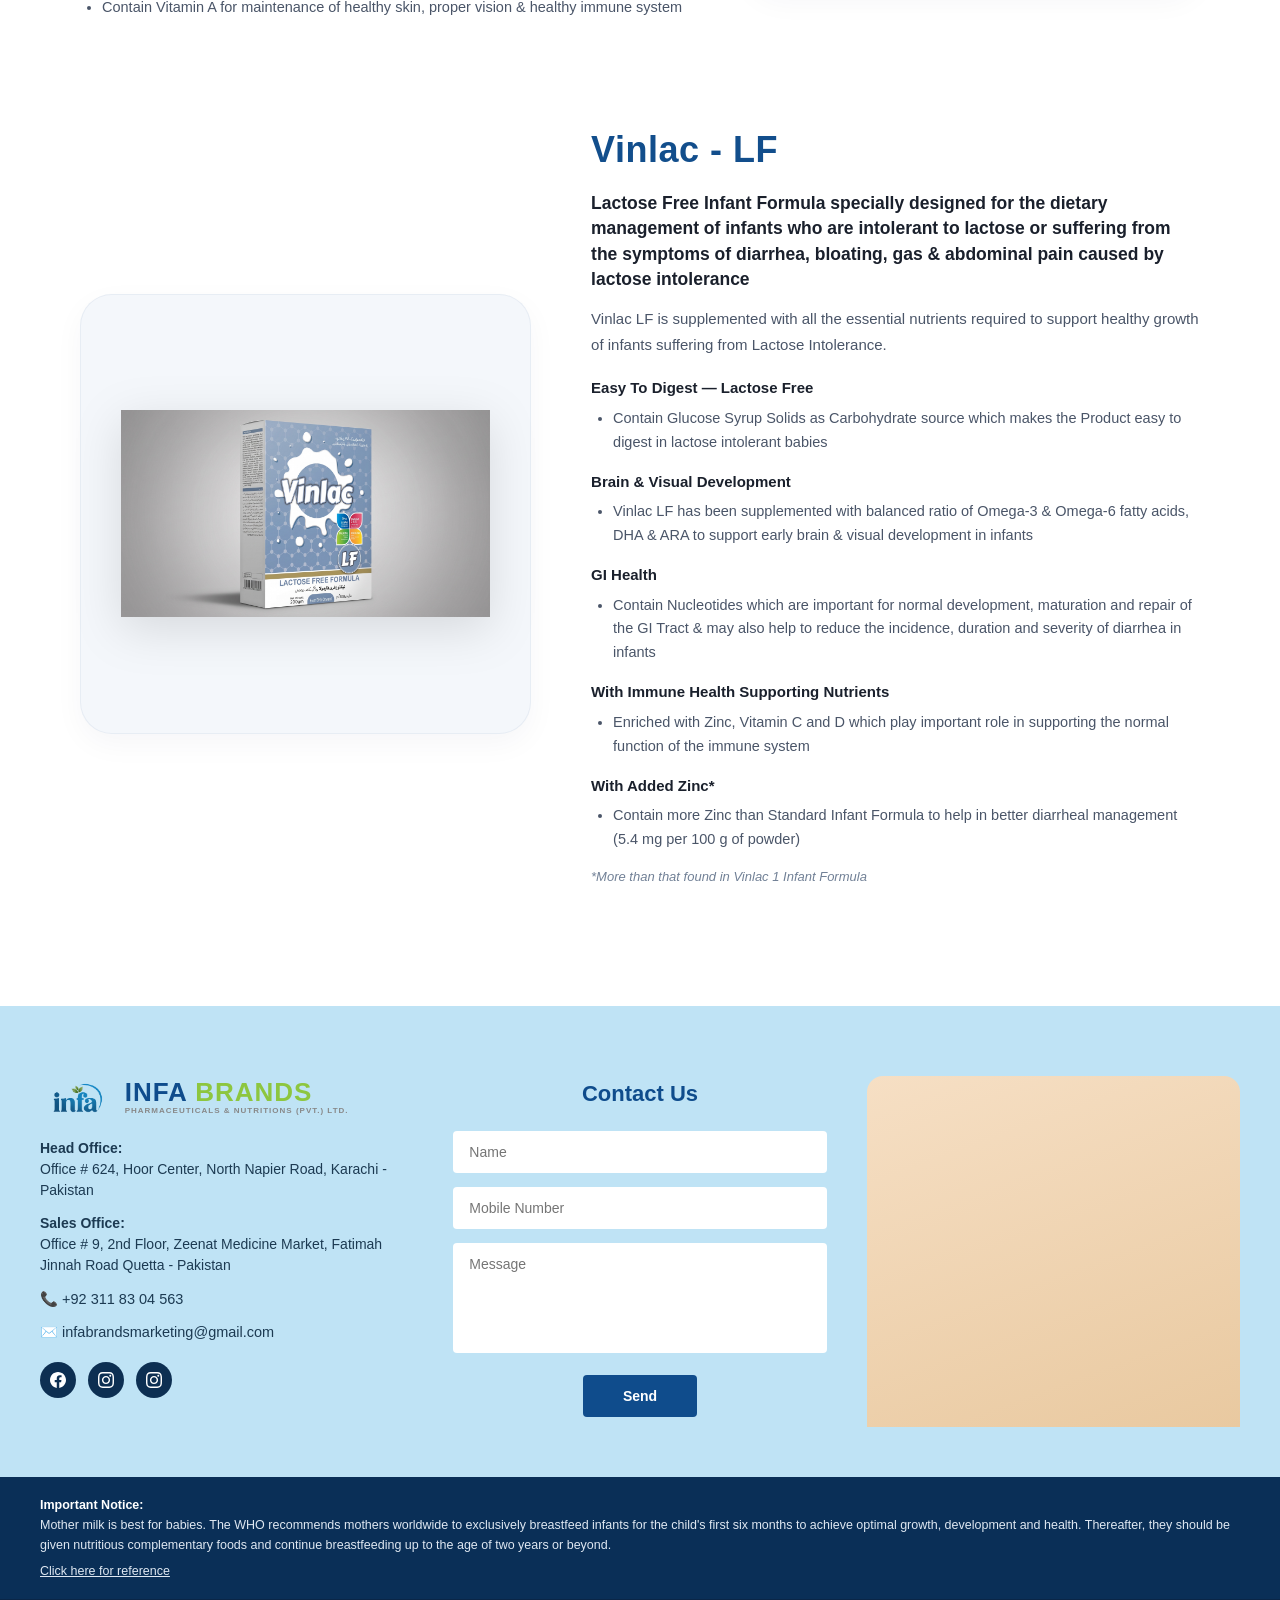
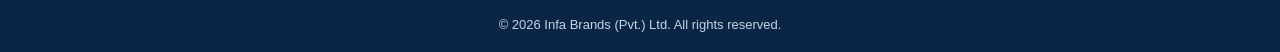
<file: vinlac-range.html>
<!DOCTYPE html>
<html lang="en">

<head>
    <meta charset="UTF-8">
    <meta name="viewport" content="width=device-width, initial-scale=1.0">
    <title>Vinlac Range - Infa Brands (Pvt.) Ltd.</title>
    <link rel="stylesheet" href="style.css">
</head>

<body>

    <!-- HEADER -->
    <header>
        <div class="logo">
            <a href="index.html">
                <img src="3_20260909_190954_0002.png" alt="Infa Brands Logo">
            </a>
        </div>
        <nav id="navMenu">
            <ul>
                <li><a href="index.html">Home</a></li>
                <li><a href="about.html">About</a></li>
                <li class="dropdown">
                    <a href="vinlac-range.html" class="active">Products <span class="caret">▾</span></a>
                    <ul class="dropdown-menu">
                        <li><a href="vinlac-range.html" class="active">Vinlac Range</a></li>
                        <li><a href="omil-range.html">Omil Range</a></li>
                        <li><a href="omil-cereal-range.html">Omil Cereal Range</a></li>
                    </ul>
                </li>
                <li><a href="contact.html">Contact</a></li>
                <li class="dropdown">
                    <a href="dha-ara-study-balance-in-developmental-outcomes.html">Blogs <span class="caret">▾</span></a>
                    <ul class="dropdown-menu blogs-menu">
                        <li><a href="dha-ara-study-balance-in-developmental-outcomes.html">DHA &amp; ARA Study Balance in Developmental Outcomes</a></li>
                        <li><a href="role-of-protein-in-infant-formula.html">Role of Protein in Infant Formula</a></li>
                        <li><a href="protein-recommendations-and-low-protein-formula-benefits.html">Protein Recommendations and Low Protein Formula Benefits</a></li>
                    </ul>
                </li>
                <li class="mobile-action-item">
                    <a href="contact.html" class="btn-primary" style="text-decoration:none;">Contact Us</a>
                </li>
            </ul>
        </nav>
        <div class="header-action">
            <a href="contact.html" class="btn-primary" style="text-decoration:none;display:inline-block;">Contact Us</a>
        </div>
        <button class="hamburger-btn" id="hamburgerBtn" aria-label="Toggle navigation menu" aria-expanded="false">
            <span class="bar"></span>
            <span class="bar"></span>
            <span class="bar"></span>
        </button>
    </header>

    <!-- BANNER -->
    <section class="about-header-banner">
        <h1>Vinlac Range</h1>
    </section>

    <!-- INTRO TEXT -->
    <div class="omil-range-intro">
        <p>To ensure that your little one receive the best quality nutrition, <strong>Vinlac</strong> provide a complete range of formula products which are uniquely tailored to support optimum growth &amp; development of babies from the early days of life (Vinlac 1 &amp; 2). Whilst for infants with special dietary requirements like in case of lactose intolerance, <strong>Vinlac LF</strong> offer complete nutrition to support healthy growth of infants with effective management of diarrhea.</p>
    </div>

    <!-- PRODUCTS SECTION -->
    <section class="omil-range-section">

        <!-- 1. VINLAC - 1 -->
        <div class="omil-product-row">
            <div class="omil-img-box">
                <img src="vin-1.jpeg" alt="Vinlac - 1 Infant Formula">
            </div>
            <div class="omil-info-box">
                <h2>Vinlac - 1</h2>
                <h3>Infant Formula for infants from 0 to 6 months of age</h3>
                <p>Vinlac 1 offers complete nutrition to support healthy growth &amp; development of infants starting from early days of life.</p>
                <p style="font-weight: 600; color: #2d3748; margin-bottom: 10px;">Vinlac 1 provide:</p>
                <ul>
                    <li>Optimal Protein level which is crucial for healthy growth &amp; development of babies</li>
                    <li>60:40 Whey: Casein ratio close to that found in mature mother's milk (as in terms of protein content, breastmilk is whey-protein dominant)</li>
                    <li>Linoleic Acid &amp; Alpha-Linolenic Acid, essential fatty acids needed for normal growth &amp; development &amp; are also precursors of ARA &amp; DHA to support brain &amp; visual development</li>
                    <li>Iron for formation of hemoglobin in red blood cells &amp; also contributes to normal cognitive development in infants</li>
                    <li>Calcium &amp; Vitamin D to support healthy growth of baby's bones &amp; teeth</li>
                    <li>Vitamin A for maintenance of healthy skin, proper vision &amp; healthy immune system</li>
                    <li>Zinc, Vitamin C &amp; D which play important role in supporting normal function of the immune system</li>
                </ul>
            </div>
        </div>

        <!-- 2. VINLAC - 2 -->
        <div class="omil-product-row reverse">
            <div class="omil-info-box">
                <h2>Vinlac - 2</h2>
                <h3>Follow-Up Formula for infants from 6 to 12 months of age</h3>
                <p>Vinlac 2 is designed to meet the normal nutritional requirements of infants from six months up to 12 months of age, along with the introduction of appropriate complementary foods as part of a mixed weaning diet.</p>
                <p style="font-weight: 600; color: #2d3748; margin-bottom: 10px;">Vinlac 2:</p>
                <ul>
                    <li>Provide infants with the daily requirements of Protein, Vitamins &amp; Minerals to promote healthy growth</li>
                    <li>Supply optimal levels &amp; ratio of essential fatty acids (Linoleic Acid &amp; Alpha-Linolenic Acid) for healthy growth of infants &amp; synthesis of ARA &amp; DHA</li>
                    <li>Is enriched with adequate levels of Carbohydrates to fulfill energy requirements of infants</li>
                    <li>Contain Calcium &amp; Vitamin D to support healthy growth of baby's bones &amp; teeth</li>
                    <li>Is supplemented with Zinc, Vitamin C &amp; D which play important role in supporting normal function of the immune system</li>
                    <li>Contain Vitamin A for maintenance of healthy skin, proper vision &amp; healthy immune system</li>
                </ul>
            </div>
            <div class="omil-img-box">
                <img src="vin-2.jpeg" alt="Vinlac - 2 Follow-Up Formula">
            </div>
        </div>

        <!-- 3. VINLAC - LF -->
        <div class="omil-product-row">
            <div class="omil-img-box">
                <img src="vin-lf.jpeg" alt="Vinlac - LF Lactose Free Formula">
            </div>
            <div class="omil-info-box">
                <h2>Vinlac - LF</h2>
                <h3>Lactose Free Infant Formula specially designed for the dietary management of infants who are intolerant to lactose or suffering from the symptoms of diarrhea, bloating, gas &amp; abdominal pain caused by lactose intolerance</h3>
                <p>Vinlac LF is supplemented with all the essential nutrients required to support healthy growth of infants suffering from Lactose Intolerance.</p>
                
                <p style="font-weight: 700; color: #1a202c; margin: 14px 0 6px;">Easy To Digest — Lactose Free</p>
                <ul>
                    <li>Contain Glucose Syrup Solids as Carbohydrate source which makes the Product easy to digest in lactose intolerant babies</li>
                </ul>

                <p style="font-weight: 700; color: #1a202c; margin: 14px 0 6px;">Brain &amp; Visual Development</p>
                <ul>
                    <li>Vinlac LF has been supplemented with balanced ratio of Omega-3 &amp; Omega-6 fatty acids, DHA &amp; ARA to support early brain &amp; visual development in infants</li>
                </ul>

                <p style="font-weight: 700; color: #1a202c; margin: 14px 0 6px;">GI Health</p>
                <ul>
                    <li>Contain Nucleotides which are important for normal development, maturation and repair of the GI Tract &amp; may also help to reduce the incidence, duration and severity of diarrhea in infants</li>
                </ul>

                <p style="font-weight: 700; color: #1a202c; margin: 14px 0 6px;">With Immune Health Supporting Nutrients</p>
                <ul>
                    <li>Enriched with Zinc, Vitamin C and D which play important role in supporting the normal function of the immune system</li>
                </ul>

                <p style="font-weight: 700; color: #1a202c; margin: 14px 0 6px;">With Added Zinc*</p>
                <ul>
                    <li>Contain more Zinc than Standard Infant Formula to help in better diarrheal management (5.4 mg per 100 g of powder)</li>
                </ul>
                
                <p style="font-size: 13px; color: #718096; margin-top: 14px; font-style: italic;">*More than that found in Vinlac 1 Infant Formula</p>
            </div>
        </div>

    </section>

    <!-- CONTACT US (ABOVE FOOTER) -->
    <section class="contact" id="contact">
        <div class="contact-grid">
            <div class="contact-info">
                <div class="logo">
                    <a href="index.html" style="display:flex;align-items:center;gap:10px;text-decoration:none;">
                        <img src="3_20260909_190954_0002.png" alt="Infa Brands Logo" style="height:42px;width:auto;object-fit:contain;">
                        <div class="logo-text">
                            <div class="name">INFA <span>BRANDS</span></div>
                            <div class="sub">PHARMACEUTICALS &amp; NUTRITIONS (PVT.) LTD.</div>
                        </div>
                    </a>
                </div>
                <p><strong>Head Office:</strong><br>Office # 624, Hoor Center, North Napier Road, Karachi - Pakistan</p>
                <p><strong>Sales Office:</strong><br>Office # 9, 2nd Floor, Zeenat Medicine Market, Fatimah Jinnah Road Quetta - Pakistan</p>
                <div class="line"><a href="tel:+923118304563" style="color:inherit;">📞 +92 311 83 04 563</a></div>
                <div class="line"><a href="mailto:infabrandsmarketing@gmail.com" style="color:inherit;">✉️ infabrandsmarketing@gmail.com</a></div>
                <div class="socials">
                    <a href="https://www.facebook.com/share/1D4p2ntdtL/" target="_blank" rel="noopener noreferrer" title="Facebook" aria-label="Facebook">
                        <svg viewBox="0 0 24 24" width="16" height="16" fill="currentColor"><path d="M24 12.073c0-6.627-5.373-12-12-12s-12 5.373-12 12c0 5.99 4.388 10.954 10.125 11.854v-8.385H7.078v-3.47h3.047V9.43c0-3.007 1.792-4.669 4.533-4.669 1.312 0 2.686.235 2.686.235v2.953H15.83c-1.491 0-1.956.925-1.956 1.874v2.25h3.328l-.532 3.47h-2.796v8.385C19.612 23.027 24 18.062 24 12.073z"/></svg>
                    </a>
                    <a href="https://www.instagram.com/infa_brands?igsh=bGVnMWMzcWs0cmg=" target="_blank" rel="noopener noreferrer" title="Instagram" aria-label="Instagram">
                        <svg viewBox="0 0 24 24" width="16" height="16" fill="currentColor"><path d="M12 2.163c3.204 0 3.584.012 4.85.07 3.252.148 4.771 1.691 4.919 4.919.058 1.265.069 1.645.069 4.849 0 3.205-.012 3.584-.069 4.849-.149 3.225-1.664 4.771-4.919 4.919-1.266.058-1.644.07-4.85.07-3.204 0-3.584-.012-4.849-.07-3.26-.149-4.771-1.699-4.919-4.92-.058-1.265-.07-1.644-.07-4.849 0-3.204.013-3.583.07-4.849.149-3.227 1.664-4.771 4.919-4.919 1.266-.057 1.645-.069 4.849-.069zm0-2.163c-3.259 0-3.667.014-4.947.072-4.358.2-6.78 2.618-6.98 6.98-.059 1.281-.073 1.689-.073 4.948 0 3.259.014 3.668.072 4.948.2 4.358 2.618 6.78 6.98 6.98 1.281.058 1.689.072 4.948.072 3.259 0 3.668-.014 4.948-.072 4.354-.2 6.782-2.618 6.979-6.98.059-1.28.073-1.689.073-4.948 0-3.259-.014-3.667-.072-4.947-.196-4.354-2.617-6.78-6.979-6.98-1.281-.059-1.69-.073-4.949-.073zm0 5.838c-3.403 0-6.162 2.759-6.162 6.162s2.759 6.163 6.162 6.163 6.162-2.759 6.162-6.163c0-3.403-2.759-6.162-6.162-6.162zm0 10.162c-2.209 0-4-1.79-4-4 0-2.209 1.791-4 4-4s4 1.791 4 4c0 2.21-1.791 4-4 4zm6.406-11.845c-.796 0-1.441.645-1.441 1.44s.645 1.44 1.441 1.44c.795 0 1.439-.645 1.439-1.44s-.644-1.44-1.439-1.44z"/></svg>
                    </a>
                    <a href="https://www.instagram.com/infa_brands?igsh=bGVnMWMzcWs0cmg=" target="_blank" rel="noopener noreferrer" title="Instagram" aria-label="Instagram">
                        <svg viewBox="0 0 24 24" width="16" height="16" fill="currentColor"><path d="M12 2.163c3.204 0 3.584.012 4.85.07 3.252.148 4.771 1.691 4.919 4.919.058 1.265.069 1.645.069 4.849 0 3.205-.012 3.584-.069 4.849-.149 3.225-1.664 4.771-4.919 4.919-1.266.058-1.644.07-4.85.07-3.204 0-3.584-.012-4.849-.07-3.26-.149-4.771-1.699-4.919-4.92-.058-1.265-.07-1.644-.07-4.849 0-3.204.013-3.583.07-4.849.149-3.227 1.664-4.771 4.919-4.919 1.266-.057 1.645-.069 4.849-.069zm0-2.163c-3.259 0-3.667.014-4.947.072-4.358.2-6.78 2.618-6.98 6.98-.059 1.281-.073 1.689-.073 4.948 0 3.259.014 3.668.072 4.948.2 4.358 2.618 6.78 6.98 6.98 1.281.058 1.689.072 4.948.072 3.259 0 3.668-.014 4.948-.072 4.354-.2 6.782-2.618 6.979-6.98.059-1.28.073-1.689.073-4.948 0-3.259-.014-3.667-.072-4.947-.196-4.354-2.617-6.78-6.979-6.98-1.281-.059-1.69-.073-4.949-.073zm0 5.838c-3.403 0-6.162 2.759-6.162 6.162s2.759 6.163 6.162 6.163 6.162-2.759 6.162-6.163c0-3.403-2.759-6.162-6.162-6.162zm0 10.162c-2.209 0-4-1.79-4-4 0-2.209 1.791-4 4-4s4 1.791 4 4c0 2.21-1.791 4-4 4zm6.406-11.845c-.796 0-1.441.645-1.441 1.44s.645 1.44 1.441 1.44c.795 0 1.439-.645 1.439-1.44s-.644-1.44-1.439-1.44z"/></svg>
                    </a>
                </div>
            </div>
            <div class="contact-form">
                <h3>Contact Us</h3>
                <form onsubmit="event.preventDefault(); alert('Thank you for contacting Infa Brands! We will get back to you soon.');">
                    <input type="text" placeholder="Name" required>
                    <input type="text" placeholder="Mobile Number" required>
                    <textarea placeholder="Message"></textarea>
                    <button type="submit">Send</button>
                </form>
            </div>
            <div class="contact-hand"></div>
        </div>
    </section>

    <!-- FOOTER NOTICE -->
    <div class="notice">
        <div class="container">
            <div><strong>Important Notice:</strong><br>
                Mother milk is best for babies. The WHO recommends mothers worldwide to exclusively breastfeed infants
                for the child's first six months to achieve optimal growth, development and health. Thereafter, they
                should be given nutritious complementary foods and continue breastfeeding up to the age of two years or
                beyond.</div>
            <a href="#">Click here for reference</a>
        </div>
    </div>

    <!-- COPYRIGHT -->
    <div class="copyright">© 2026 Infa Brands (Pvt.) Ltd. All rights reserved.</div>

    <div class="scroll-top">⌃</div>

    <script src="script.js"></script>
</body>

</html>
</file>
<file: style.css>
:root {
    --navy: #0d2f52;
    --blue: #1b6fc9;
    --blue-dark: #0f4c8c;
    --green: #8dc63f;
    --light-blue: #bfe3f5;
    --text-grey: #5b6472;
    --footer-navy: #0a2f57;
}

* {
    margin: 0;
    padding: 0;
    box-sizing: border-box;
}

body {
    font-family: "Poppins", "Segoe UI", Arial, sans-serif;
    color: #333;
    line-height: 1.6;
}

a {
    text-decoration: none;
    color: inherit;
}

ul {
    list-style: none;
}

img,
svg {
    display: block;
    max-width: 100%;
}

.container {
    max-width: 1200px;
    margin: 0 auto;
    padding: 0 40px;
}

/* HEADER */
header {
    display: flex;
    align-items: center;
    justify-content: space-between;
    padding: 18px 40px;
    box-shadow: 0 2px 10px rgba(0, 0, 0, 0.06);
    position: relative;
    z-index: 10;
    background: #fff;
}

.logo {
    display: flex;
    align-items: center;
    gap: 12px;
    flex: 1 1 0;
}

.logo img {
    height: 50px;
    width: auto;
    object-fit: contain;
}

.logo-text {
    line-height: 1.1;
}

.logo-text .name {
    font-size: 26px;
    font-weight: 800;
    color: var(--blue-dark);
    letter-spacing: 1px;
}

.logo-text .name span {
    color: var(--green);
}

.logo-text .sub {
    font-size: 8px;
    letter-spacing: 1px;
    color: #888;
    font-weight: 600;
}

nav {
    display: flex;
    align-items: center;
    justify-content: center;
    flex: 2 1 auto;
}

nav ul {
    display: flex;
    justify-content: center;
    align-items: center;
    gap: 36px;
    font-size: 15px;
    font-weight: 500;
    color: #333;
    margin: 0;
    padding: 0;
    list-style: none;
}

nav ul li a {
    position: relative;
    padding-bottom: 4px;
    transition: color 0.2s ease;
}

nav ul li a.active {
    color: var(--blue);
}

nav ul li a.active::after {
    content: "";
    position: absolute;
    left: 0;
    bottom: -4px;
    width: 100%;
    height: 2px;
    background: var(--blue);
}

nav ul li a:hover {
    color: var(--blue);
}

.caret {
    font-size: 22px;
    margin-left: 2px;
    display: inline-block;
    vertical-align: -2px;
    line-height: 0.8;
    transition: transform 0.25s ease;
}

.dropdown:hover .caret,
.dropdown.open .caret {
    transform: rotate(180deg);
}

/* DROPDOWN MENU */
.dropdown {
    position: relative;
}

.dropdown-menu {
    position: absolute;
    top: 100%;
    left: 50%;
    transform: translateX(-50%) translateY(8px);
    background: #ffffff;
    min-width: 180px;
    box-shadow: 0 10px 30px rgba(9, 38, 68, 0.12);
    border-radius: 8px;
    padding: 8px 0;
    list-style: none !important;
    opacity: 0;
    visibility: hidden;
    transition: all 0.25s ease;
    z-index: 100;
    border: 1px solid rgba(226, 232, 240, 0.9);
    display: block !important;
}

.dropdown-menu.blogs-menu {
    min-width: 320px;
    max-width: 380px;
}

.dropdown-menu.blogs-menu li a {
    white-space: normal;
    line-height: 1.4;
    padding: 11px 20px;
    border-bottom: 1px solid #f1f5f9;
}

.dropdown-menu.blogs-menu li:last-child a {
    border-bottom: none;
}

.dropdown:hover .dropdown-menu {
    opacity: 1;
    visibility: visible;
    transform: translateX(-50%) translateY(0);
}

.dropdown-menu li {
    margin: 0 !important;
    padding: 0 !important;
    display: block !important;
}

.dropdown-menu li a {
    display: block;
    padding: 10px 20px;
    color: #333;
    font-size: 14px;
    font-weight: 500;
    text-decoration: none;
    transition: background 0.2s ease, color 0.2s ease;
    white-space: nowrap;
    text-align: left;
}

.dropdown-menu li a:hover {
    background: #f0f7fd;
    color: var(--blue);
}

.dropdown-menu li a.active {
    color: var(--blue);
    font-weight: 600;
}

.dropdown-menu li a::after {
    display: none !important;
}

.header-action {
    flex: 1 1 0;
    display: flex;
    justify-content: flex-end;
    align-items: center;
}

.btn-primary {
    background: var(--blue-dark);
    color: #fff;
    padding: 12px 26px;
    border-radius: 6px;
    font-weight: 600;
    font-size: 14px;
    border: none;
    cursor: pointer;
    transition: background 0.2s ease, transform 0.1s ease;
    white-space: nowrap;
}

.btn-primary:hover {
    background: var(--navy);
}

/* HAMBURGER BUTTON */
.hamburger-btn {
    display: none;
    background: transparent;
    border: none;
    cursor: pointer;
    padding: 6px;
    z-index: 110;
    flex-direction: column;
    justify-content: center;
    align-items: center;
    gap: 5px;
    width: 40px;
    height: 40px;
    border-radius: 6px;
    transition: background 0.2s ease;
}

.hamburger-btn:hover {
    background: #f1f5f9;
}

.hamburger-btn .bar {
    width: 24px;
    height: 2.5px;
    background-color: var(--blue-dark);
    border-radius: 2px;
    transition: all 0.3s cubic-bezier(0.4, 0, 0.2, 1);
}

.hamburger-btn.active .bar:nth-child(1) {
    transform: translateY(7.5px) rotate(45deg);
    background-color: var(--blue);
}

.hamburger-btn.active .bar:nth-child(2) {
    opacity: 0;
    transform: scaleX(0);
}

.hamburger-btn.active .bar:nth-child(3) {
    transform: translateY(-7.5px) rotate(-45deg);
    background-color: var(--blue);
}

.mobile-action-item {
    display: none;
}

/* HERO */
.hero {
    position: relative;
    min-height: 640px;
    background: #092644;
    display: flex;
    align-items: center;
    color: #fff;
    overflow: hidden;
}

.hero-bg-video {
    position: absolute;
    top: 50%;
    left: 50%;
    min-width: 100%;
    min-height: 100%;
    width: 100%;
    height: 100%;
    object-fit: cover;
    transform: translate(-50%, -50%);
    z-index: 1;
    pointer-events: none;
}

.hero-overlay {
    position: absolute;
    inset: 0;
    background: linear-gradient(120deg, rgba(9, 38, 68, 0.82) 0%, rgba(15, 76, 140, 0.65) 55%, rgba(9, 38, 68, 0.78) 100%);
    z-index: 2;
    pointer-events: none;
}

.hero-content {
    position: relative;
    z-index: 3;
    padding: 0 40px;
    max-width: 1200px;
    margin: 0 auto;
    width: 100%;
}

.hero-content .eyebrow {
    font-size: 20px;
    font-weight: 400;
    margin-bottom: 6px;
}

.hero-content h1 {
    font-size: 44px;
    font-style: italic;
    font-weight: 700;
    max-width: 600px;
    line-height: 1.25;
}

.hero-rule {
    width: 120px;
    height: 3px;
    background: var(--green);
    margin: 26px 0 40px;
}

.hero-contact {
    position: absolute;
    bottom: 34px;
    left: 40px;
    display: flex;
    gap: 34px;
    font-size: 14px;
    color: #eaf2fb;
    z-index: 3;
}

.hero-contact div {
    display: flex;
    align-items: center;
    gap: 8px;
}

/* EMPOWERING SECTION */
.empower {
    display: grid;
    grid-template-columns: 1fr 3px 1.15fr;
    gap: 40px;
    padding: 80px 40px;
    max-width: 1200px;
    margin: 0 auto;
    align-items: start;
}

.empower h2 {
    font-size: 38px;
    font-weight: 800;
    color: var(--blue-dark);
    line-height: 1.25;
}

.empower-divider {
    background: var(--green);
    width: 3px;
    height: 100%;
}

.empower p {
    color: var(--text-grey);
    margin-bottom: 18px;
    font-size: 15.5px;
}

.empower p strong {
    color: #333;
}

/* SECTION HEADS */
.section-head {
    text-align: center;
    margin-bottom: 56px;
}

.section-head h2 {
    font-size: 34px;
    font-weight: 800;
    color: var(--blue-dark);
    display: inline-block;
    margin-bottom: 12px;
}

.section-head .rule {
    width: 70px;
    height: 3px;
    background: var(--green);
    margin: 0 auto;
}

/* PRODUCTS */
.products {
    padding: 40px 40px 100px;
    max-width: 1200px;
    margin: 0 auto;
}

.product-grid {
    display: grid;
    grid-template-columns: repeat(3, 1fr);
    gap: 46px;
}

.product-card {
    background: #ffffff;
    border-radius: 16px;
    padding: 24px;
    box-shadow: 0 10px 30px rgba(9, 38, 68, 0.07);
    border: 1px solid rgba(226, 232, 240, 0.8);
    text-align: center;
    transition: all 0.3s cubic-bezier(0.16, 1, 0.3, 1);
    display: flex;
    flex-direction: column;
    align-items: center;
}

.product-card:hover {
    transform: translateY(-8px);
    box-shadow: 0 20px 40px rgba(9, 38, 68, 0.14);
    border-color: rgba(141, 198, 63, 0.4);
}

.product-img-wrap {
    width: 100%;
    height: 240px;
    display: flex;
    align-items: center;
    justify-content: center;
    background: #f8fafc;
    border-radius: 12px;
    margin-bottom: 20px;
    overflow: hidden;
    padding: 12px;
}

.product-img {
    max-width: 100%;
    max-height: 100%;
    object-fit: contain;
    transition: transform 0.4s ease;
}

.product-card:hover .product-img {
    transform: scale(1.05);
}

.product-card h3 {
    font-size: 20px;
    font-weight: 700;
    color: var(--blue-dark);
    letter-spacing: 0.5px;
    margin-top: 4px;
}

/* GUIDELINES */
.guidelines {
    background: #fbfcfe;
    padding: 90px 0;
}

.guidelines-intro {
    max-width: 1200px;
    margin: 0 auto 56px;
    padding: 0 40px;
    color: var(--text-grey);
    font-size: 15.5px;
}

.guidelines-body {
    max-width: 1200px;
    margin: 0 auto;
    padding: 0 40px;
    display: grid;
    grid-template-columns: 0.85fr 1.3fr;
    gap: 60px;
    align-items: start;
}

.baby-illustration {
    width: 100%;
    aspect-ratio: 1/1.1;
    border-radius: 16px;
    background: radial-gradient(circle at 50% 30%, #ffe9c7, #ffd48a 60%, #f5b94f 100%);
    display: flex;
    align-items: center;
    justify-content: center;
    position: relative;
    overflow: hidden;
}

.faq {
    border-top: 1px solid #e4e8ee;
}

.faq-item {
    border-bottom: 1px solid #e4e8ee;
}

.faq-q {
    width: 100%;
    text-align: left;
    background: none;
    border: none;
    padding: 20px 4px;
    display: flex;
    justify-content: space-between;
    align-items: center;
    font-size: 15.5px;
    font-weight: 600;
    color: #222;
    cursor: pointer;
}

.faq-q .arrow {
    transition: transform 0.25s ease;
    font-size: 12px;
    color: #333;
    flex: 0 0 auto;
    margin-left: 16px;
}

.faq-item.open .faq-q .arrow {
    transform: rotate(180deg);
}

.faq-a {
    max-height: 0;
    overflow: hidden;
    transition: max-height 0.3s ease;
    font-size: 14.5px;
    color: var(--text-grey);
}

.faq-a p {
    padding: 0 4px 20px;
}

.faq-item.open .faq-a {
    max-height: 200px;
}

/* BLOGS */
.blogs {
    padding: 100px 40px;
    max-width: 1200px;
    margin: 0 auto;
}

.blog-grid {
    display: grid;
    grid-template-columns: repeat(3, 1fr);
    gap: 36px;
}

.blog-card {
    border: 2.5px dotted var(--green);
    border-radius: 18px;
    min-height: 190px;
    display: flex;
    align-items: center;
    justify-content: center;
    text-align: center;
    padding: 30px 26px;
    font-family: Georgia, 'Times New Roman', serif;
    background: #ffffff;
    transition: all 0.3s cubic-bezier(0.16, 1, 0.3, 1);
    text-decoration: none;
    cursor: pointer;
    box-shadow: 0 4px 15px rgba(9, 38, 68, 0.04);
}

.blog-card:hover {
    transform: translateY(-6px);
    border-color: var(--blue);
    box-shadow: 0 14px 30px rgba(9, 38, 68, 0.12);
}

.blog-card p {
    font-size: 16px;
    font-weight: 600;
    color: #1a1a1a;
    line-height: 1.5;
    transition: color 0.2s ease;
}

.blog-card:hover p {
    color: var(--blue-dark);
}

/* BLOG ARTICLE PAGES */
.blog-article-section {
    padding: 60px 40px 100px;
    background: #ffffff;
}

.blog-article-container {
    max-width: 960px;
    margin: 0 auto;
}

.blog-article-content h2 {
    font-size: 26px;
    font-weight: 800;
    color: #0b5c9e;
    margin-top: 50px;
    margin-bottom: 20px;
    letter-spacing: 0.5px;
    text-transform: uppercase;
}

.blog-article-content h2:first-of-type {
    margin-top: 0;
}

.blog-article-content h3 {
    font-size: 17px;
    font-weight: 600;
    color: #2d3748;
    margin-top: 24px;
    margin-bottom: 14px;
}

.blog-article-content p {
    font-size: 15.5px;
    line-height: 1.85;
    color: #4a5568;
    margin-bottom: 24px;
    text-align: justify;
}

.blog-drop-cap {
    float: left;
    font-size: 56px;
    line-height: 0.8;
    font-weight: 400;
    color: #0b5c9e;
    margin-right: 12px;
    margin-top: 4px;
    font-family: "Poppins", sans-serif;
}

.blog-article-content ul {
    list-style-type: disc;
    padding-left: 24px;
    margin-bottom: 24px;
}

.blog-article-content ul li {
    font-size: 15.5px;
    line-height: 1.85;
    color: #4a5568;
    margin-bottom: 14px;
    text-align: justify;
}

.blog-chart-wrapper {
    margin: 40px auto;
    text-align: center;
    max-width: 680px;
}

.blog-chart-wrapper img {
    width: 100%;
    height: auto;
    display: block;
    margin: 0 auto;
    border-radius: 4px;
}

.blog-chart-caption {
    font-size: 14px;
    color: #64748b;
    margin-top: 14px;
    text-align: left;
}

.blog-references-list {
    margin-top: 16px;
}

.blog-references-list p,
.blog-references-list li {
    font-size: 14px;
    line-height: 1.75;
    color: #64748b;
    margin-bottom: 14px;
    text-align: left;
}

/* CONTACT (BOTTOM SECTION) */
.contact {
    background: var(--light-blue);
    padding: 70px 40px 50px;
}

.contact-grid {
    max-width: 1200px;
    margin: 0 auto;
    display: grid;
    grid-template-columns: 1fr 1fr 1fr;
    gap: 40px;
    align-items: start;
}

.contact-info .logo {
    margin-bottom: 20px;
}

.contact-info .logo-text .name {
    color: var(--blue-dark);
}

.contact-info p {
    font-size: 14px;
    color: #1c3a52;
    margin-bottom: 12px;
    max-width: 100%;
    line-height: 1.5;
}

.contact-info .line {
    display: flex;
    align-items: center;
    gap: 10px;
    font-size: 14.5px;
    color: #1c3a52;
    margin-bottom: 10px;
}

.contact-info .line a:hover {
    color: var(--blue);
    text-decoration: underline;
}

.socials {
    display: flex;
    gap: 12px;
    margin-top: 18px;
}

.socials a {
    width: 36px;
    height: 36px;
    border-radius: 50%;
    background: #0d2f52;
    color: #fff;
    display: flex;
    align-items: center;
    justify-content: center;
    font-size: 14px;
    transition: all 0.25s ease;
}

.socials a:hover {
    background: var(--blue);
    transform: translateY(-2px);
    box-shadow: 0 4px 10px rgba(27, 111, 201, 0.35);
}

.contact-form h3 {
    text-align: center;
    color: var(--blue-dark);
    font-size: 22px;
    font-weight: 700;
    margin-bottom: 20px;
}

.contact-form input,
.contact-form textarea {
    width: 100%;
    padding: 13px 16px;
    border: none;
    border-radius: 4px;
    margin-bottom: 14px;
    font-size: 14px;
    font-family: inherit;
}

.contact-form textarea {
    resize: none;
    height: 110px;
}

.contact-form button {
    background: var(--blue-dark);
    color: #fff;
    border: none;
    padding: 13px 40px;
    border-radius: 4px;
    font-weight: 600;
    cursor: pointer;
    display: block;
    margin: 0 auto 10px;
    font-size: 14px;
    transition: background 0.2s ease;
}

.contact-form button:hover {
    background: var(--navy);
}

.contact-hand {
    height: 100%;
    min-height: 260px;
    border-radius: 16px 16px 0 0;
    background: linear-gradient(160deg, #f6dfc4, #e9c9a0);
}

/* CONTACT PAGE EXACT REPLICA STYLES */
.contact-header-banner {
    background: linear-gradient(135deg, #1b3552 0%, #0d233a 100%);
    color: #fff;
    padding: 65px 20px;
    text-align: center;
}

.contact-header-banner h1 {
    font-size: 56px;
    font-weight: 800;
    letter-spacing: -0.5px;
    color: #fff;
}

.contact-top-container {
    max-width: 1200px;
    margin: 0 auto;
    padding: 65px 40px;
    display: grid;
    grid-template-columns: 1fr 1.35fr;
    gap: 70px;
    align-items: start;
    background: #fff;
}

.get-in-touch-col h2,
.send-message-col h2 {
    font-size: 28px;
    font-weight: 700;
    color: var(--navy);
}

.get-in-touch-col .green-bar {
    width: 44px;
    height: 3px;
    background: var(--green);
    margin-top: 8px;
    margin-bottom: 32px;
    border-radius: 2px;
}

.send-message-col h2 {
    margin-bottom: 32px;
}

.touch-item {
    display: flex;
    gap: 16px;
    margin-bottom: 26px;
    align-items: flex-start;
}

.touch-icon {
    width: 26px;
    height: 26px;
    color: var(--navy);
    flex-shrink: 0;
    margin-top: 2px;
    display: flex;
    align-items: center;
    justify-content: center;
}

.touch-content h4 {
    font-size: 16.5px;
    font-weight: 700;
    color: var(--navy);
    margin-bottom: 4px;
}

.touch-content p,
.touch-content a {
    font-size: 14.5px;
    color: var(--text-grey);
    line-height: 1.55;
    text-decoration: none;
}

.touch-content a:hover {
    color: var(--blue);
    text-decoration: underline;
}

.send-message-col .form-input {
    width: 100%;
    padding: 13px 16px;
    border: 1px solid #cbd5e1;
    border-radius: 6px;
    font-size: 14px;
    margin-bottom: 16px;
    outline: none;
    font-family: inherit;
    transition: border-color 0.2s;
    background: #fff;
}

.send-message-col .form-input:focus {
    border-color: var(--blue);
}

.send-message-col .form-textarea {
    width: 100%;
    padding: 13px 16px;
    border: 1px solid #cbd5e1;
    border-radius: 6px;
    font-size: 14px;
    height: 145px;
    margin-bottom: 16px;
    resize: none;
    outline: none;
    font-family: inherit;
    transition: border-color 0.2s;
    background: #fff;
}

.send-message-col .form-textarea:focus {
    border-color: var(--blue);
}

.send-message-col .btn-send-full {
    width: 100%;
    background: var(--navy);
    color: #fff;
    border: none;
    padding: 14px;
    font-size: 15px;
    font-weight: 600;
    border-radius: 6px;
    cursor: pointer;
    transition: background 0.2s, transform 0.1s;
}

.send-message-col .btn-send-full:hover {
    background: var(--blue-dark);
}

.map-wrapper {
    width: 100%;
    height: 480px;
    position: relative;
    overflow: hidden;
}

.map-wrapper iframe {
    width: 100%;
    height: 100%;
    border: 0;
    display: block;
}

/* FOOTER NOTICE */
.notice {
    background: var(--footer-navy);
    color: #dfe8f2;
    padding: 18px 40px;
    font-size: 12.5px;
}

.notice .container {
    max-width: 1200px;
    margin: 0 auto;
    padding: 0;
}

.notice strong {
    font-weight: 700;
    color: #fff;
}

.notice a {
    text-decoration: underline;
    color: #dfe8f2;
    display: inline-block;
    margin-top: 6px;
}

.copyright {
    background: #0a2647;
    color: #c7d4e2;
    text-align: center;
    padding: 16px;
    font-size: 13px;
}

.scroll-top {
    position: fixed;
    bottom: 26px;
    right: 26px;
    width: 42px;
    height: 42px;
    background: var(--blue-dark);
    color: #fff;
    border-radius: 6px;
    display: flex;
    align-items: center;
    justify-content: center;
    font-size: 16px;
    box-shadow: 0 4px 14px rgba(0, 0, 0, 0.25);
    cursor: pointer;
    transition: background 0.2s ease;
}

.scroll-top:hover {
    background: var(--navy);
}

/* ABOUT PAGE STYLES */
.about-header-banner {
    background: linear-gradient(135deg, #092644, #124e8c);
    padding: 55px 20px;
    text-align: center;
    color: #ffffff;
}

.about-header-banner h1 {
    font-size: 44px;
    font-weight: 800;
    margin: 0;
    letter-spacing: 0.5px;
}

.about-header-banner .banner-sub {
    font-size: 14.5px;
    letter-spacing: 1.5px;
    font-weight: 600;
    margin-top: 10px;
    color: #e2e8f0;
    text-transform: uppercase;
}

.about-story-section {
    max-width: 1200px;
    margin: 0 auto;
    padding: 80px 40px;
    display: grid;
    grid-template-columns: 0.85fr 1.15fr;
    gap: 70px;
    align-items: center;
}

.about-logo-wrapper {
    display: flex;
    justify-content: center;
    align-items: center;
    padding: 20px;
}

.about-logo-wrapper img {
    max-width: 100%;
    width: 380px;
    height: auto;
    object-fit: contain;
    filter: drop-shadow(0 10px 25px rgba(9, 38, 68, 0.08));
}

.about-story-content h2 {
    font-size: 36px;
    font-weight: 800;
    color: var(--blue-dark);
    margin-bottom: 24px;
    line-height: 1.25;
}

.about-story-content p {
    font-size: 15.5px;
    color: var(--text-grey);
    line-height: 1.75;
    margin-bottom: 20px;
}

.about-story-content p strong {
    color: #1a202c;
    font-weight: 600;
}

.about-ceo-section {
    max-width: 1200px;
    margin: 0 auto 100px;
    padding: 0 40px;
}

.about-ceo-card {
    background: #f0f7fd;
    border-radius: 28px;
    padding: 55px 60px;
    display: grid;
    grid-template-columns: 1.15fr 0.85fr;
    gap: 50px;
    align-items: center;
    box-shadow: 0 12px 35px rgba(9, 38, 68, 0.04);
    border: 1px solid rgba(18, 78, 140, 0.08);
}

.ceo-text-col h2 {
    font-size: 34px;
    font-weight: 800;
    color: var(--blue-dark);
    margin-bottom: 8px;
}

.ceo-rule {
    width: 50px;
    height: 3px;
    background: var(--green);
    margin-bottom: 24px;
    border-radius: 2px;
}

.ceo-text-col p {
    font-size: 15.5px;
    color: var(--text-grey);
    line-height: 1.75;
    margin-bottom: 18px;
}

.ceo-quote {
    font-size: 21px;
    font-weight: 700;
    color: #092644;
    margin: 22px 0;
    line-height: 1.4;
}

.ceo-signature {
    font-family: 'Brush Script MT', 'Dancing Script', 'Caveat', cursive, sans-serif;
    font-size: 34px;
    color: #124e8c;
    font-weight: 700;
    margin-top: 26px;
    letter-spacing: 0.5px;
}

.ceo-img-col {
    display: flex;
    justify-content: center;
}

.ceo-img-wrapper {
    width: 100%;
    max-height: 440px;
    border-radius: 22px;
    overflow: hidden;
    box-shadow: 0 16px 36px rgba(9, 38, 68, 0.16);
}

.ceo-img-wrapper img {
    width: 100%;
    height: 100%;
    object-fit: cover;
    display: block;
}

/* OMIL RANGE PAGE STYLES */
.omil-range-intro {
    max-width: 1100px;
    margin: 50px auto 70px;
    padding: 0 30px;
    text-align: center;
    font-size: 15px;
    color: #4a5568;
    line-height: 1.8;
}

.omil-range-intro strong {
    color: var(--blue-dark);
}

.omil-range-section {
    max-width: 1200px;
    margin: 0 auto 100px;
    padding: 0 40px;
}

.omil-product-row {
    display: grid;
    grid-template-columns: 1fr 1.35fr;
    gap: 60px;
    align-items: center;
    margin-bottom: 90px;
}

.omil-product-row.reverse {
    grid-template-columns: 1.35fr 1fr;
}

.omil-img-box {
    background: #f4f7fb;
    border-radius: 32px;
    padding: 40px;
    display: flex;
    align-items: center;
    justify-content: center;
    height: 440px;
    box-shadow: 0 10px 30px rgba(9, 38, 68, 0.04);
    border: 1px solid rgba(18, 78, 140, 0.06);
    transition: transform 0.3s ease, box-shadow 0.3s ease;
}

.omil-img-box:hover {
    transform: translateY(-4px);
    box-shadow: 0 18px 40px rgba(9, 38, 68, 0.08);
}

.omil-img-box img {
    max-width: 100%;
    max-height: 100%;
    object-fit: contain;
    filter: drop-shadow(0 12px 24px rgba(0, 0, 0, 0.12));
    transition: transform 0.35s ease;
}

.omil-img-box:hover img {
    transform: scale(1.04);
}

.omil-info-box h2 {
    font-size: 36px;
    font-weight: 800;
    color: #124e8c;
    margin-bottom: 12px;
    letter-spacing: 0.5px;
}

.omil-info-box h3 {
    font-size: 17.5px;
    font-weight: 700;
    color: #1a202c;
    margin-bottom: 14px;
    line-height: 1.45;
}

.omil-info-box p {
    font-size: 15px;
    color: #4a5568;
    line-height: 1.7;
    margin-bottom: 18px;
}

.omil-info-box ul {
    list-style: disc;
    padding-left: 22px;
    color: #4a5568;
    margin: 0;
}

.omil-info-box ul li {
    font-size: 14.5px;
    line-height: 1.65;
    margin-bottom: 11px;
}

/* ============================================================
   RESPONSIVE MEDIA QUERIES (CONSOLIDATED AT BOTTOM)
   ============================================================ */

@media (max-width: 900px) {
    header {
        padding: 14px 20px;
        position: relative;
    }

    .logo img {
        height: 42px;
    }

    .header-action {
        display: none !important;
    }

    .hamburger-btn {
        display: flex;
    }

    nav {
        position: absolute;
        top: 100%;
        left: 0;
        width: 100%;
        background: #ffffff;
        box-shadow: 0 16px 36px rgba(9, 38, 68, 0.14);
        border-top: 1px solid #edf2f7;
        max-height: 0;
        overflow: hidden;
        opacity: 0;
        visibility: hidden;
        transition: all 0.35s cubic-bezier(0.4, 0, 0.2, 1);
        z-index: 999;
        flex-direction: column;
        padding: 0 20px;
    }

    nav.open {
        max-height: 540px;
        opacity: 1;
        visibility: visible;
        padding: 16px 20px 24px;
        overflow-y: auto;
    }

    nav ul {
        display: flex !important;
        flex-direction: column;
        align-items: stretch;
        gap: 0;
        width: 100%;
    }

    nav ul li {
        width: 100%;
        border-bottom: 1px solid #f1f5f9;
    }

    nav ul li:last-child {
        border-bottom: none;
    }

    nav ul li a {
        display: flex;
        justify-content: space-between;
        align-items: center;
        padding: 13px 4px;
        font-size: 15.5px;
        font-weight: 600;
        color: #1e293b;
    }

    nav ul li a.active {
        color: var(--blue);
    }

    nav ul li a.active::after {
        display: none;
    }

    .dropdown-menu {
        position: static !important;
        transform: none !important;
        box-shadow: none !important;
        border: none !important;
        background: #f8fafc !important;
        border-radius: 8px !important;
        padding: 4px 0 !important;
        margin: 0 0 10px 0 !important;
        display: none !important;
        opacity: 1 !important;
        visibility: visible !important;
    }

    .dropdown.open .dropdown-menu {
        display: block !important;
    }

    .dropdown-menu li {
        border-bottom: none !important;
    }

    .dropdown-menu li a {
        padding: 9px 18px !important;
        font-size: 14px !important;
        font-weight: 500 !important;
        color: #475569 !important;
    }

    .dropdown-menu li a:hover,
    .dropdown-menu li a.active {
        color: var(--blue) !important;
        background: #edf6ff !important;
    }

    .mobile-action-item {
        display: block !important;
        padding-top: 14px !important;
        border-bottom: none !important;
    }

    .mobile-action-item .btn-primary {
        display: block;
        width: 100%;
        text-align: center;
        padding: 12px 20px;
    }

    .container {
        padding: 0 20px;
    }

    /* Hero section */
    .hero {
        min-height: 480px;
        padding: 40px 0;
    }

    .hero-content {
        padding: 0 20px;
    }

    .hero-content h1 {
        font-size: 32px;
        max-width: 100%;
    }

    .hero-rule {
        margin: 20px 0 30px;
    }

    /* Hide hero contact (phone and email) on hero section */
    .hero-contact {
        display: none !important;
    }

    .empower {
        grid-template-columns: 1fr;
        padding: 50px 20px;
        gap: 24px;
    }

    .empower h2 {
        font-size: 28px;
    }

    .empower-divider {
        display: none;
    }

    .products {
        padding: 30px 20px 60px;
    }

    .section-head {
        margin-bottom: 36px;
    }

    .section-head h2 {
        font-size: 28px;
    }

    .product-grid {
        grid-template-columns: 1fr;
        gap: 28px;
        max-width: 420px;
        margin: 0 auto;
    }

    .product-img-wrap {
        height: 220px;
    }

    .guidelines {
        padding: 50px 0;
    }

    .guidelines-intro {
        padding: 0 20px;
        margin-bottom: 30px;
        font-size: 14.5px;
    }

    .guidelines-body {
        grid-template-columns: 1fr;
        padding: 0 20px;
        gap: 30px;
    }

    .baby-illustration {
        aspect-ratio: 16/10;
        max-height: 280px;
    }

    .blogs {
        padding: 50px 20px;
    }

    .blog-grid {
        grid-template-columns: 1fr;
        gap: 20px;
    }

    .contact {
        padding: 50px 20px 45px;
    }

    .contact-grid {
        grid-template-columns: 1fr;
        gap: 32px;
    }

    .contact-hand {
        display: none;
    }

    .contact-top-container {
        grid-template-columns: 1fr;
        gap: 40px;
        padding: 40px 20px;
    }

    .contact-header-banner h1,
    .about-header-banner h1 {
        font-size: 34px;
    }

    .contact-header-banner,
    .about-header-banner {
        padding: 45px 20px;
    }

    /* ABOUT PAGE MOBILE STYLES */
    .about-story-section {
        display: flex;
        flex-direction: column;
        gap: 28px;
        padding: 40px 20px;
        text-align: center;
    }

    .about-logo-wrapper {
        order: 1;
        padding: 0;
        display: flex;
        justify-content: center;
    }

    .about-logo-wrapper img {
        width: 220px;
        max-width: 75%;
        height: auto;
        margin: 0 auto;
    }

    .about-story-content {
        order: 2;
        text-align: left;
    }

    .about-story-content h2 {
        font-size: 26px;
        text-align: center;
        margin-bottom: 16px;
    }

    .about-story-content p {
        font-size: 15px;
        line-height: 1.7;
        margin-bottom: 16px;
    }

    .about-ceo-section {
        padding: 0 16px;
        margin-bottom: 50px;
    }

    .about-ceo-card {
        grid-template-columns: 1fr;
        padding: 24px 18px;
        gap: 24px;
        border-radius: 20px;
    }

    .ceo-text-col {
        padding: 0;
    }

    .ceo-text-col h2 {
        font-size: 26px;
    }

    .ceo-rule {
        margin-bottom: 16px;
    }

    .ceo-text-col p {
        font-size: 14.5px;
        line-height: 1.65;
        margin-bottom: 14px;
    }

    .ceo-quote {
        font-size: 18px;
        margin: 16px 0;
    }

    .ceo-signature {
        font-size: 28px;
        margin-top: 18px;
    }

    .ceo-img-wrapper {
        max-height: 320px;
        border-radius: 16px;
    }

    /* PRODUCT RANGE PAGES MOBILE */
    .omil-range-intro {
        margin: 30px auto 40px;
        padding: 0 20px;
        font-size: 14.5px;
    }

    .omil-range-section {
        padding: 0 20px;
        margin-bottom: 60px;
    }

    .omil-product-row,
    .omil-product-row.reverse {
        grid-template-columns: 1fr;
        gap: 30px;
        margin-bottom: 50px;
    }

    .omil-product-row.reverse .omil-img-box {
        order: -1;
    }

    .omil-img-box {
        height: 280px;
        padding: 20px;
        border-radius: 20px;
    }

    .omil-info-box h2 {
        font-size: 28px;
    }

    /* BLOG ARTICLE PAGES MOBILE */
    .blog-article-section {
        padding: 40px 20px 60px;
    }

    .blog-article-content h2 {
        font-size: 22px;
        margin-top: 36px;
        margin-bottom: 14px;
    }

    .blog-article-content p,
    .blog-article-content ul li {
        font-size: 14.5px;
        line-height: 1.75;
        margin-bottom: 18px;
        text-align: left;
    }

    .blog-drop-cap {
        font-size: 44px;
        margin-right: 8px;
        margin-top: 2px;
    }

    .blog-chart-wrapper {
        margin: 28px auto;
    }

    .blog-chart-caption {
        font-size: 13px;
    }

    .notice {
        padding: 16px 20px;
    }
}

@media (max-width: 480px) {
    .logo img {
        height: 36px;
    }

    .hero-content h1 {
        font-size: 26px;
    }

    .hero-content .eyebrow {
        font-size: 17px;
    }

    .empower h2 {
        font-size: 24px;
    }

    .section-head h2 {
        font-size: 24px;
    }

    .contact-header-banner h1,
    .about-header-banner h1 {
        font-size: 28px;
    }

    .about-logo-wrapper img {
        width: 180px;
    }

    .about-ceo-card {
        padding: 20px 14px;
        border-radius: 16px;
    }

    .about-story-content h2,
    .ceo-text-col h2 {
        font-size: 23px;
    }
}
</file>
